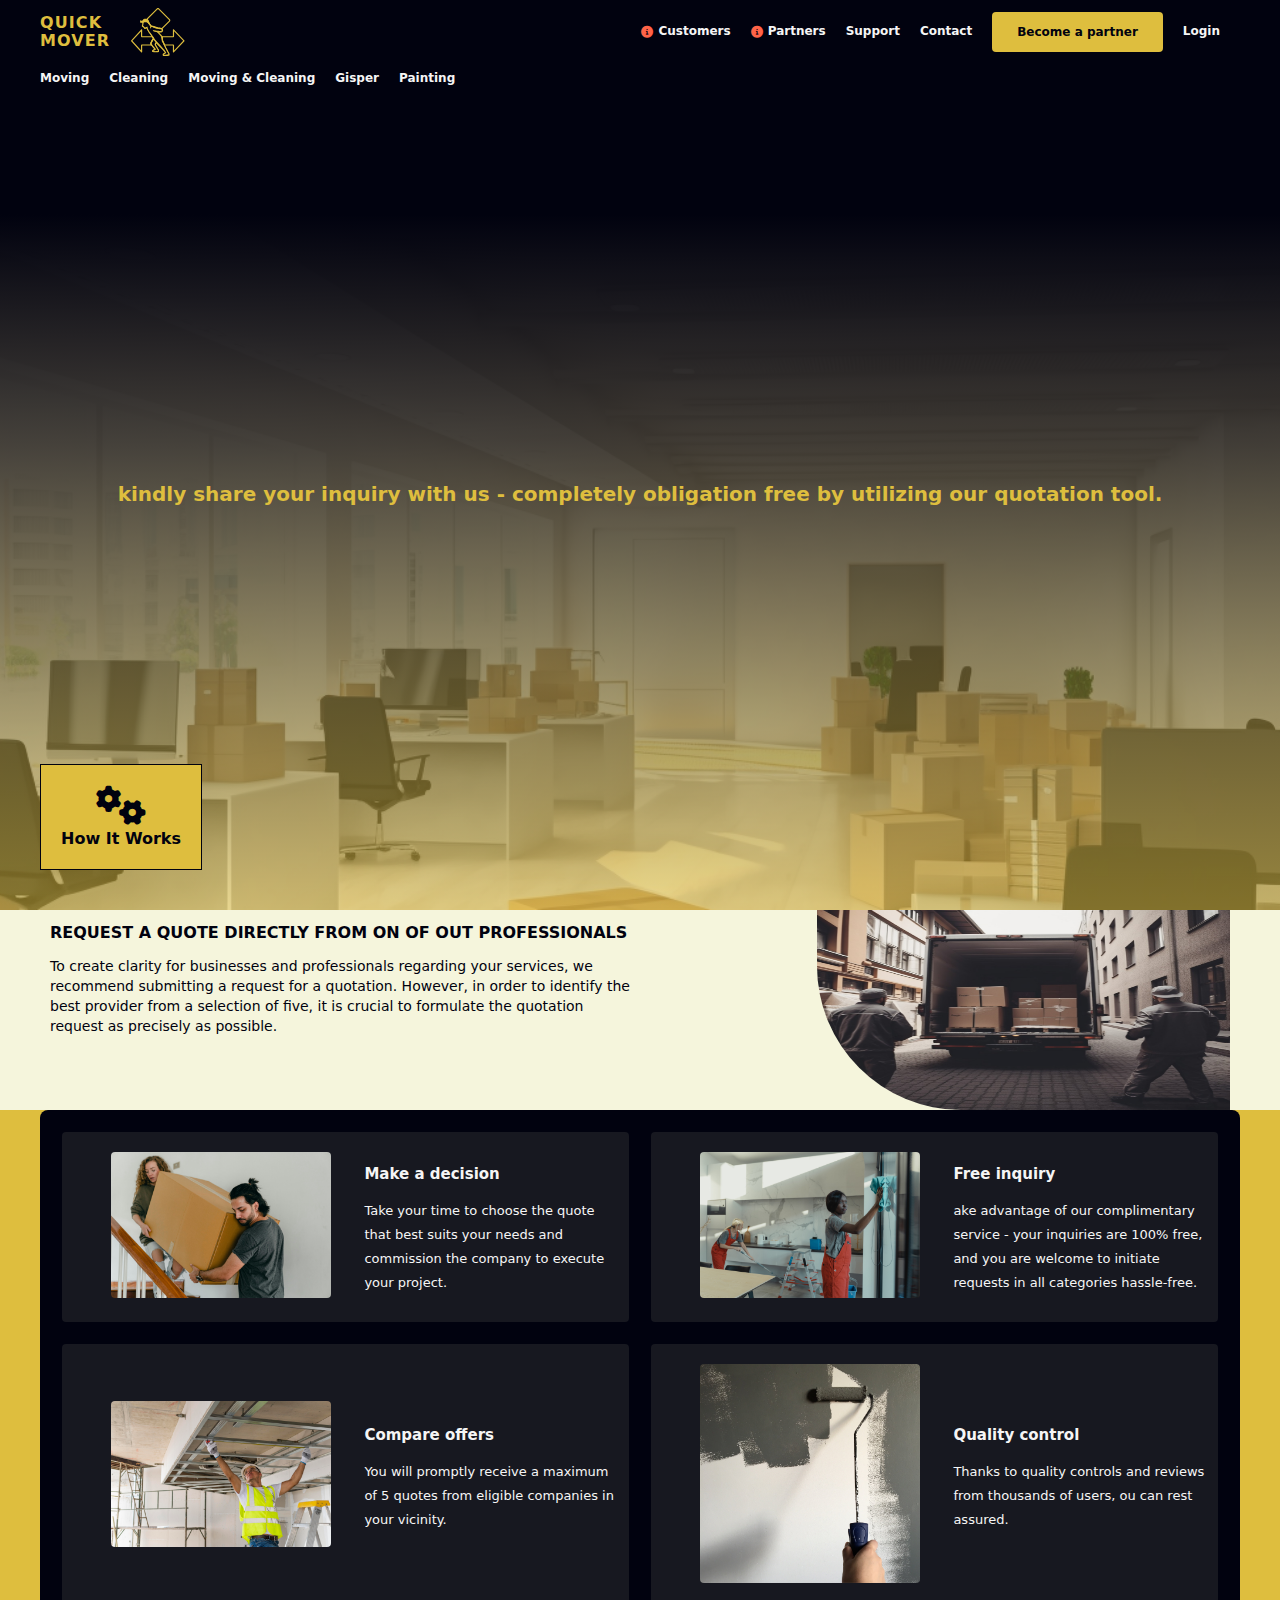
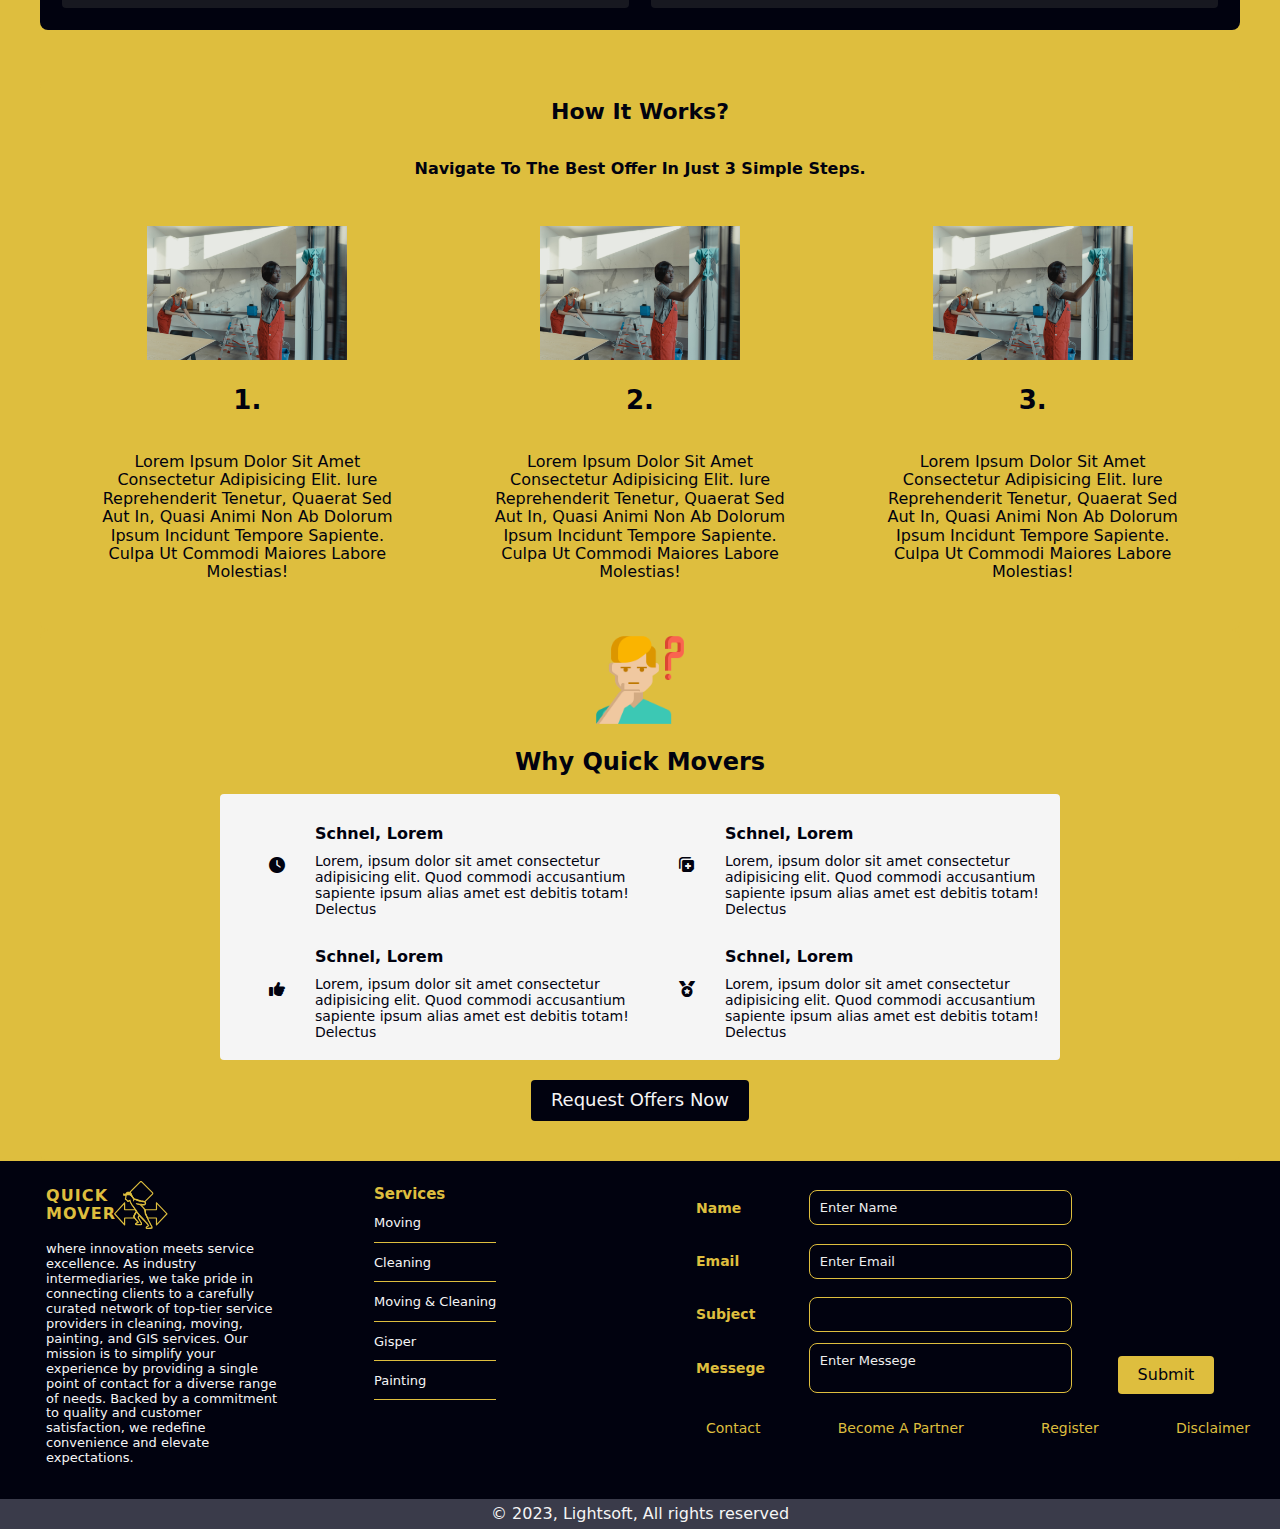
<file: index.html>
<!DOCTYPE html>
<html lang="en">
<head>
    <meta charset="UTF-8">
    <meta name="viewport" content="width=device-width, initial-scale=1.0">
    <title>Quick Mover</title>
    <link rel="stylesheet" href="css/normalize.css">
    <!-- font awsome library-->
    <link rel="stylesheet" href="css/all.min.css">
    <!-- main css file-->
    <link rel="stylesheet" href="./css/main.css">
    <!--google fonts-->
    <link rel="preconnect" href="https://fonts.googleapis.com">
    <link rel="preconnect" href="https://fonts.gstatic.com" crossorigin>
    <link href="https://fonts.googleapis.com/css2?family=Roboto:wght@400;700&display=swap" rel="stylesheet">
</head>
<body>
    <!--scoller-->
    <div class="scroller"></div>
    <!-- start header-->
    <div class="header">
        <div class="first-head-row">
            <span class="logo-container">
                <span class="logo-txt">Quick Mover</span>
                <img class="logo-img" src="./Group 7.svg" alt="logo image">
            </span>
            <ul class="links" id="links">
                <li class=""><a href="#">
                    <i class="fa-solid fa-circle-info" style="color: #ff6347;"></i>
                    Customers
                </a>
                </li>
                <li class=""><a href="#">
                    <i class="fa-solid fa-circle-info" style="color: #ff6347;"></i>
                    Partners
                </a>
                </li>
                <li class=""><a href="#">Support</a></li>
                <li class=""><a href="#">Contact</a></li>
                
                <li> <a href="#" class="btn desktop" id="partner">Become a partner</a></li>
                <li> <a href="login.html" class=" desktop">Login</a></li>    
            </ul>
            <span class="burger-icon" id="burger-icon">
                <span></span>
                <span></span>
                <span></span>
            </span>   
        </div>
        <div class="second-head-row">
            <!-- <p>hedoud</p> -->
            <ul class="links" id="links">
                <li class=""><a href="moving.html">Moving</a></li>
                <li class=""><a href="cleaning.html">Cleaning</a></li>
                <li class=""><a href="moving and cleaning.html">Moving & Cleaning</a></li>
                <li class=""><a href="Gisper.html">Gisper</a></li>
                <li class=""><a href="painting.html">Painting</a></li>    
            </ul>
        </div>
    </div>
    <div class="wrapper">
        <div class="sidebar" id="sidebar">
            <span class="close" id="close">
                <i class="fa-solid fa-xmark" style="color: #debe3e;"></i>
            </span>
            <a href="login.html" class="login-side-btn">login</a>
            <ul class="links">
                <li class="first"><a href="about.html">About us</a></li>
                <li>
                    <a href="services.html">Services</a>
                    <ul>
                        <li><a href="moving.html">Moving</a></li>
                        <li><a href="cleaning.html">Cleaning</a></li>
                        <li><a href="moving and cleaning.html">Moving & Cleaning</a></li>
                        <li><a href="Gisper.html">Gisper</a></li>
                        <li><a href="painting.html">Painting</a></li>
                    </ul>
                </li>
                <li>
                    <a href="Help">Help</a>
                    <ul>
                        <li> <a href="#">FAQ</a></li>
                        <li> <a href="#">Become a Parnter</a></li>
                    </ul>
                </li>
            </ul>
            <a href="request.html" class="report">Book a Service</a>
            
        </div>
    </div>
    <!-- end header-->
    <!--start Landing-->
    <div class="landing">
        <div class="overlay"></div>
        <div class="landing-text">
            <h2 class="main-header">kindly share your inquiry with us - completely obligation free by utilizing our quotation tool.</h2>
        </div>
        <a href="#">
            <i class="fa-solid fa-gears"></i>
            how it works
        </a>
    </div>
    <!--end Landing-->
    <!--start mini intro-->
    <div class="intro">
        <div class="content">
            <h2>Request a quote directly from on of out professionals</h2>
            <p>To create clarity for businesses and professionals regarding your services,
                we recommend submitting a request for a quotation. However, in order to
                identify the best provider from a selection of five, it is crucial to formulate
                the quotation request as precisely as possible.</p>
        </div>
        <div class="truck">
            <img src="./images/moving.png">
        </div>
    </div>
    <!--end mini intro-->
    <!--start services && find us-->
    <div class="services-section">
        <!--start services-->
        <div class="container serv">
            <div class="gallery">
                <div class="box" id="box-one">
                    <div class="image">
                        <img src="./images/moving final.jpg" alt="moving truck image">
                    </div>
                    <div class="description">
                        <h4>Make a decision</h4>
                        <p>Take your time to choose
                            the quote that best suits
                            your needs and commission
                            the company to execute
                            your project.</p>
                    </div>
                </div>
                <div class="box" id="box-two">
                    <div class="image">
                        <img src="./images/cleaning 2.jpg" alt="furniture image">
                    </div>
                    <div class="description">
                        <h4>Free inquiry</h4>
                        <p>ake advantage of our
                            complimentary service -
                            your inquiries are 100%
                            free, and you are welcome
                            to initiate requests in all
                            categories hassle-free.</p>
                    </div>
                </div>

                <div class="box" id="box-four">
                    <div class="image">
                        <img src="./images/front-view-man-working-wearing-protection-gear.jpg" alt="moving truck image">
                    </div>
                    <div class="description">
                        <h4>Compare offers</h4>
                        <p>You will promptly receive a
                            maximum of 5 quotes from
                            eligible companies in your
                            vicinity. 
                        </p>
                    </div>
                </div>
                <div class="box" id="box-five">
                    <div class="image">
                        <img src="./images/painting final.jpg" alt="wall painting">
                    </div>
                    <div class="description">
                        <h4>Quality control</h4>
                        <p> Thanks to quality controls and
                            reviews from thousands of users,
                            ou can rest assured.</p>
                    </div>
                </div>
                
                
            </div>   
        </div>
        <!-- end services-->
        <!--start how it wokr-->
        <div class="container how-it-work">
            <h3>how it works?</h3>
            <p>Navigate to the best offer in just 3 simple steps.</p>
            <div class="gallery">
                <div class="boxx">
                    <div class="img">
                        <img src="./images/cleaning 2.jpg" alt="">
                    </div>
                    <h2>1.</h2>
                    <p>Lorem ipsum dolor sit amet consectetur adipisicing elit. Iure reprehenderit tenetur, quaerat sed aut in, quasi animi non ab dolorum ipsum incidunt tempore sapiente. Culpa ut commodi maiores labore molestias!</p>
                </div>
                <div class="boxx">
                    <div class="img">
                        <img src="./images/cleaning 2.jpg" alt="">
                    </div>
                    <h2>2.</h2>
                    <p>Lorem ipsum dolor sit amet consectetur adipisicing elit. Iure reprehenderit tenetur, quaerat sed aut in, quasi animi non ab dolorum ipsum incidunt tempore sapiente. Culpa ut commodi maiores labore molestias!</p>
                </div>
                <div class="boxx">
                    <div class="img">
                        <img src="./images/cleaning 2.jpg" alt="">
                    </div>
                    <h2>3.</h2>
                    <p>Lorem ipsum dolor sit amet consectetur adipisicing elit. Iure reprehenderit tenetur, quaerat sed aut in, quasi animi non ab dolorum ipsum incidunt tempore sapiente. Culpa ut commodi maiores labore molestias!</p>
                </div>
            </div>
        </div>
        <!--end how it wok-->
        <!--start why quick movers-->
        <div class="container why-quick-movers">
            <img src="./images/doubt.png" alt="">
            <h3>why quick movers</h3>
            <div class="gall">
                <div class="box">
                    <i class="fa-solid fa-clock"></i>
                    <div class="description">
                        <h3>schnel, lorem </h3>
                        <p>Lorem, ipsum dolor sit amet consectetur adipisicing elit. Quod commodi accusantium sapiente ipsum alias amet est debitis totam! Delectus </p>
                    </div>
                </div>
                <div class="box">
                    <i class="fa-solid fa-notes-medical"></i>
                    <div class="description">
                        <h3>schnel, lorem </h3>
                        <p>Lorem, ipsum dolor sit amet consectetur adipisicing elit. Quod commodi accusantium sapiente ipsum alias amet est debitis totam! Delectus </p>
                    </div>
                </div>
                <div class="box">
                    <i class="fa-solid fa-thumbs-up"></i>
                    <div class="description">
                        <h3>schnel, lorem </h3>
                        <p>Lorem, ipsum dolor sit amet consectetur adipisicing elit. Quod commodi accusantium sapiente ipsum alias amet est debitis totam! Delectus </p>
                    </div>
                </div>
                <div class="box">
                    <i class="fa-solid fa-medal"></i>
                    <div class="description">
                        <h3>schnel, lorem </h3>
                        <p>Lorem, ipsum dolor sit amet consectetur adipisicing elit. Quod commodi accusantium sapiente ipsum alias amet est debitis totam! Delectus </p>
                    </div>
                </div>
            </div>
            <a href="request.html">Request offers now</a>
        </div>
        <!--end why quick movers-->
    </div>
    <!--end services && find us-->
    <div class="footer">
        <div class="logo">
            <span class="logo-container">
                <span class="logo-txt">Quick Mover</span>
                <img class="logo-img" src="./Group 7.svg" alt="logo image">
            </span>
            <div class="description">
                <p>
                    where innovation meets service excellence. As industry intermediaries, we take pride in connecting clients to a carefully curated network of top-tier service providers in cleaning, moving, painting, and GIS services. Our mission is to simplify your experience by providing a single point of contact for a diverse range of needs. Backed by a commitment to quality and customer satisfaction, we redefine convenience and elevate expectations.
                </p>
            </div>
        </div>
        <div class="links">
            <div class="box services">
                <a href="services.html">Services</a>
                <ul>
                    <li><a href="moving.html">Moving</a></li>
                    <li><a href="cleaning.html">Cleaning</a></li>
                    <li><a href="moving and cleaning.html">Moving & Cleaning</a></li>
                    <li><a href="Gisper.html">Gisper</a></li>
                    <li><a href="painting.html">Painting</a></li>
                </ul>
            </div>
        </div>
        <div class="form">
            <form action="">
                <div class="inputs" id="inputs">
                    <div class="input">
                        <h4>name</h4>
                        <input type="text" placeholder="enter name" name="name">
                    </div>
                    <div class="input">
                        <h4>email</h4>
                        <input type="email" name="email" id="email" placeholder="enter email">
                    </div>
                    <div class="input">
                        <h4>subject</h4>
                        <input type="text" name="subject" id="subject">
                    </div>
                    <div class="input">
                        <h4>Messege</h4>
                        <textarea name="messege" id="messege" placeholder="enter messege"></textarea>
                    </div>
                </div>
                <div class="submit">
                    <input type="submit" value="submit" class="submit-btn">
                </div>
            </form>
            <ul class="footer-links">
                <li><a href="#">contact</a></li>
                <li><a href="#">become a partner</a></li>
                <li><a href="#">register</a></li>
                <li><a href="#">disclaimer</a></li>
            </ul>
        </div>
    </div>
    <!-- end footer-->
    <!-- start development by section-->
    <!-- <div class="dev-by">
        <span>Development by <span>Mohammed Elshenawy</span></span>
        <a href="tel:+201558087877">Call now</a>
    </div> -->
    <!-- end development by section-->
    <!--start all rights-->
    <div class="rights">
        &copy; 2023, Lightsoft, All rights reserved
    </div>
    <script src="./main.js"></script>
    <script src="./home.js"></script>
</body>
</html>
</file>
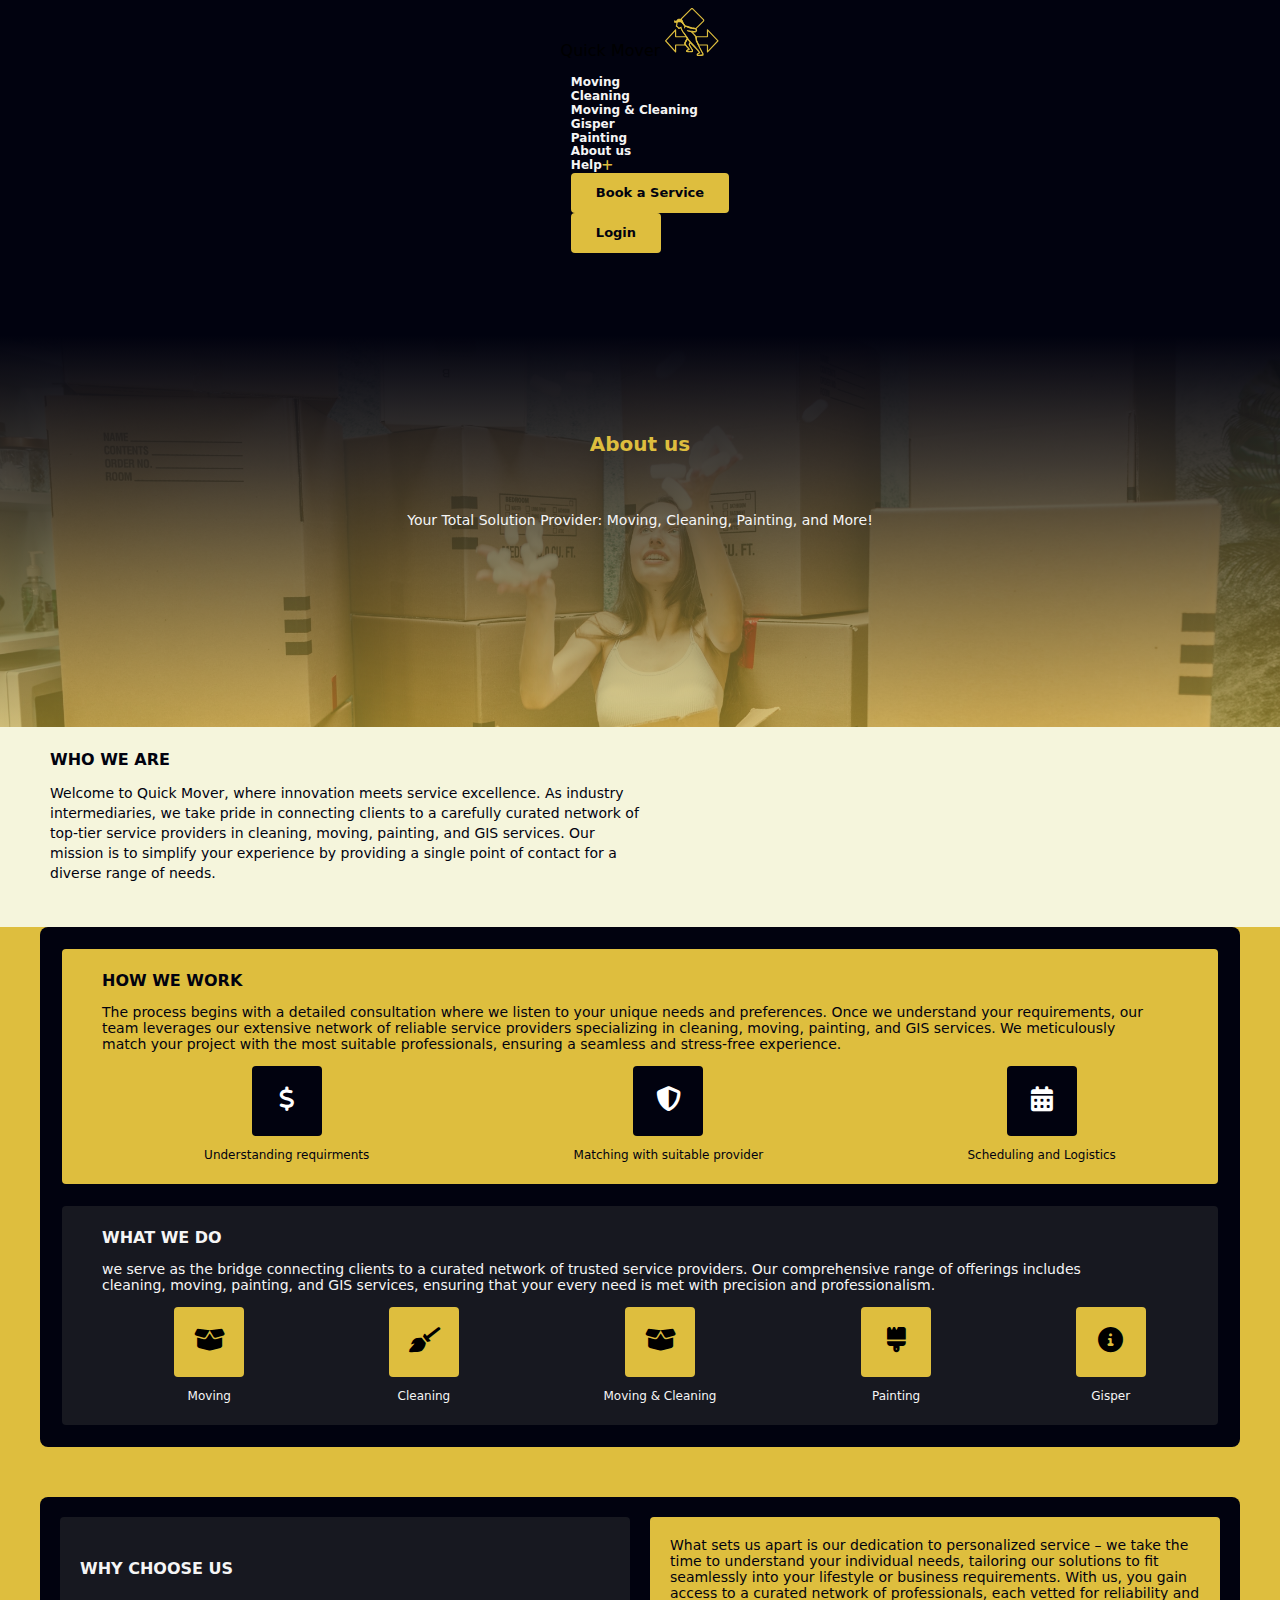
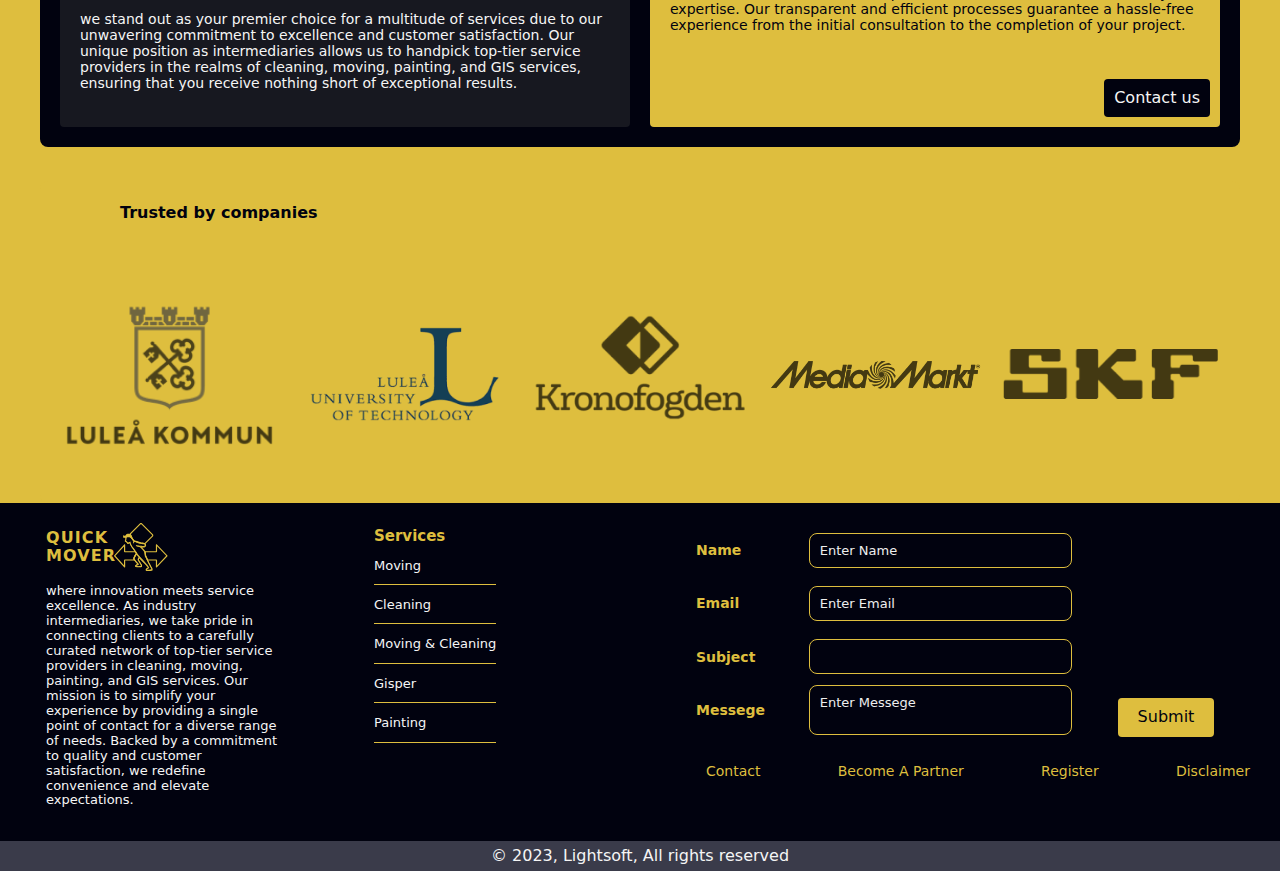
<file: about.html>
<!DOCTYPE html>
<html lang="en">
<head>
    <meta charset="UTF-8">
    <meta name="viewport" content="width=device-width, initial-scale=1.0">
    <title>Quick Mover | About us</title>
    <link rel="stylesheet" href="css/normalize.css">
    <!-- font awsome library-->
    <link rel="stylesheet" href="css/all.min.css">
    <!-- main css file-->
    <link rel="stylesheet" href="./css/main.css">
    <link rel="stylesheet" href="./css/about.css">
    <!--google fonts-->
    <link rel="preconnect" href="https://fonts.googleapis.com">
    <link rel="preconnect" href="https://fonts.gstatic.com" crossorigin>
    <link href="https://fonts.googleapis.com/css2?family=Roboto:wght@400;700&display=swap" rel="stylesheet">
</head>
<body>
    <!--scoller-->
    <div class="scroller"></div>
    <!-- start header-->
    <div class="header">
        <span class="logo-container">
            <span class="logo-txt">Quick Mover</span>
            <img class="logo-img" src="./Group 7.svg" alt="logo image">
        </span>
        <ul class="links" id="links">
            <li class=""><a href="moving.html">Moving</a></li>
            <li class=""><a href="cleaning.html">Cleaning</a></li>
            <li class=""><a href="moving and cleaning.html">Moving & Cleaning</a></li>
            <li class=""><a href="Gisper.html">Gisper</a></li>
            <li class=""><a href="painting.html">Painting</a></li>
            <li class="about"> <a href="about.html">About us</a></li>
            <li class="help"> 
                <a href="#">
                    Help
                    <i class=" more fa-solid fa-plus" style="color: #debe3e;"></i>
                </a>
                <div class="mega-menu-help">
                    <ul>
                        <li><a href="#">FAQ</a></li>
                        <li><a href="#">Report broken goods</a></li>
                        <li><a href="#">Become a partner</a></li>
                    </ul>
                </div>
            </li>
                <li> <a href="request.html" class="btn desktop">Book a Service</a></li>
                <li> <a href="login.html" class="btn desktop">Login</a></li>    
        </ul>
        <span class="burger-icon" id="burger-icon">
            <span></span>
            <span></span>
            <span></span>
        </span>   
        </div>
    </div>
    <div class="wrapper">
        <div class="sidebar" id="sidebar">
            <span class="close" id="close">
                <i class="fa-solid fa-xmark" style="color: #debe3e;"></i>
            </span>
            <a href="login.html" class="login-side-btn">login</a>
            <ul class="links">
                <li class="first"><a href="about.html">About us</a></li>
                <li>
                    <a href="services.html">Services</a>
                    <ul>
                        <li><a href="moving.html">Moving</a></li>
                        <li><a href="cleaning.html">Cleaning</a></li>
                        <li><a href="moving and cleaning.html">Moving & Cleaning</a></li>
                        <li><a href="Gisper.html">Gisper</a></li>
                        <li><a href="painting.html">Painting</a></li>
                    </ul>
                </li>
                <li>
                    <a href="Help">Help</a>
                    <ul>
                        <li> <a href="#">FAQ</a></li>
                        <li> <a href="#">Become a Parnter</a></li>
                    </ul>
                </li>
            </ul>
            <a href="request.html" class="report">Book a Service</a>
            
        </div>
    </div>
    <!-- end header-->
    <!--start Landing-->
    <div class="landing">
        <div class="overlay"></div>
        <div class="landing-text">
            <h2 class="main-header">About us</h2>
            <p>Your Total Solution Provider: Moving, Cleaning, Painting, and More!</p>
        </div>
    </div>
    <!--end Landing-->
    <!--start mini intro-->
    <div class="intro">
        <div class="content">
            <h2>Who we are</h2>
            <p>Welcome to Quick Mover, where innovation meets service excellence. As industry intermediaries, we take pride in connecting clients to a carefully curated network of top-tier service providers in cleaning, moving, painting, and GIS services. Our mission is to simplify your experience by providing a single point of contact for a diverse range of needs.</p>
        </div>
    </div>
    <!--end mini intro-->
    <!--start main section-->
    <div class="services-section">
        <!--start services-->
        <div class="container serv">
            <div class="gall about-page">
                <div class="box one">
                    <h3>How we work</h3>
                    <p>The process begins with a detailed consultation where we listen to your unique needs and preferences. Once we understand your requirements, our team leverages our extensive network of reliable service providers specializing in cleaning, moving, painting, and GIS services. We meticulously match your project with the most suitable professionals, ensuring a seamless and stress-free experience.</p>
                    <div class="icons">
                        <div class="icon">
                            <span><i class="fa-solid fa-dollar-sign" style="color: #ffffff;"></i></span>
                            <p>Understanding requirments </p>
                        </div>
                        <div class="icon">
                            <span><i class="fa-solid fa-shield-halved" style="color: #ffffff;"></i></span>
                            <p>Matching with suitable provider </p>
                        </div>
                        <div class="icon">
                            <span><i class="fa-solid fa-calendar-days" style="color: #ffffff;"></i></span>
                            <p>Scheduling and Logistics </p>
                        </div>
                    </div>
                </div>
                <div class="box two">
                    <h3>what we do</h3>
                    <p>we serve as the bridge connecting clients to a curated network of trusted service providers. Our comprehensive range of offerings includes cleaning, moving, painting, and GIS services, ensuring that your every need is met with precision and professionalism. </p>
                    <div class="icons">
                        <div class="icon">
                            <span><i class="fa-solid fa-box-open" style="color: #000000;"></i></i></span>
                            <p>Moving </p>
                        </div>
                        <div class="icon">
                            <span><i class="fa-solid fa-broom" style="color: #000000;"></i></span>
                            <p>Cleaning </p>
                        </div>
                        <div class="icon">
                            <span><i class="fa-solid fa-box-open" style="color: #000000;"></i></i></span>
                            <p>Moving & Cleaning </p>
                        </div>
                        <div class="icon">
                            <span><i class="fa-solid fa-brush" style="color: #000000;"></i></span>
                            <p>Painting </p>
                        </div>
                        <div class="icon">
                            <span><i class="fa-solid fa-circle-info" style="color: #000000;"></i></span>
                            <p>Gisper</p>
                        </div>
                    </div>
                </div>
            </div>   
        </div>
        <!-- end services-->
        <!--start contact-->
        <div class="container contact">
            <div class="box one">
                <h3>Why choose us</h3>
                <p>we stand out as your premier choice for a multitude of services due to our unwavering commitment to excellence and customer satisfaction. Our unique position as intermediaries allows us to handpick top-tier service providers in the realms of cleaning, moving, painting, and GIS services, ensuring that you receive nothing short of exceptional results. </p>
            </div>
            <div class="box two">
                <p>What sets us apart is our dedication to personalized service – we take the time to understand your individual needs, tailoring our solutions to fit seamlessly into your lifestyle or business requirements. With us, you gain access to a curated network of professionals, each vetted for reliability and expertise. Our transparent and efficient processes guarantee a hassle-free experience from the initial consultation to the completion of your project.</p>
                <a href="tel:+201558087877" class="contact">Contact us</a>
            </div>
        </div>
        <!--end contact-->
        <!-- start trusted companies-->
        <div class="container companies">
            <h3>Trusted by companies</h3>
            <div class="gallery">
                    <div class="image">
                        <img src="./images/company1mod.png" alt="company logo">
                    </div>
                    <div class="image">
                        <img src="./images/company2mod.png" alt="company logo">
                    </div>
                    <div class="image">
                        <img src="./images/company 3.png" alt="company logo">
                    </div>
                    <div class="image">
                        <img src="./images/company 5.png" alt="company logo">
                    </div>
                    <div class="image">
                        <img src="./images/SKF_logo.png" alt="company logo">
                    </div>
            </div>
        </div>
        <!--end trusted by companies-->
    </div>
    <!--end services && find us-->
    <!-- start footer-->
    <div class="footer">
        <div class="logo">
            <span class="logo-container">
                <span class="logo-txt">Quick Mover</span>
                <img class="logo-img" src="./Group 7.svg" alt="logo image">
            </span>
            <div class="description">
                <p>
                    where innovation meets service excellence. As industry intermediaries, we take pride in connecting clients to a carefully curated network of top-tier service providers in cleaning, moving, painting, and GIS services. Our mission is to simplify your experience by providing a single point of contact for a diverse range of needs. Backed by a commitment to quality and customer satisfaction, we redefine convenience and elevate expectations.
                </p>
            </div>
        </div>
        <div class="links">
            <div class="box services">
                <a href="services.html">Services</a>
                <ul>
                    <li><a href="moving.html">Moving</a></li>
                    <li><a href="cleaning.html">Cleaning</a></li>
                    <li><a href="moving and cleaning.html">Moving & Cleaning</a></li>
                    <li><a href="Gisper.html">Gisper</a></li>
                    <li><a href="painting.html">Painting</a></li>
                </ul>
            </div>
        </div>
        <div class="form">
            <form action="">
                <div class="inputs" id="inputs">
                    <div class="input">
                        <h4>name</h4>
                        <input type="text" placeholder="enter name" name="name">
                    </div>
                    <div class="input">
                        <h4>email</h4>
                        <input type="email" name="email" id="email" placeholder="enter email">
                    </div>
                    <div class="input">
                        <h4>subject</h4>
                        <input type="text" name="subject" id="subject">
                    </div>
                    <div class="input">
                        <h4>Messege</h4>
                        <textarea name="messege" id="messege" placeholder="enter messege"></textarea>
                    </div>
                </div>
                <div class="submit">
                    <input type="submit" value="submit" class="submit-btn">
                </div>
            </form>
            <ul class="footer-links">
                <li><a href="#">contact</a></li>
                <li><a href="#">become a partner</a></li>
                <li><a href="#">register</a></li>
                <li><a href="#">disclaimer</a></li>
            </ul>
        </div>
    </div>
    <!-- end footer-->
    <!-- start development by section-->
    <!-- <div class="dev-by">
        <span>Development by <span>Mohammed Elshenawy</span></span>
        <a href="tel:+201558087877">Call now</a>
    </div> -->
    <!-- end development by section-->
    <div class="rights">
        &copy; 2023, Lightsoft, All rights reserved
    </div>
    <script src="./main.js"></script>
</body>
</html>
</file>
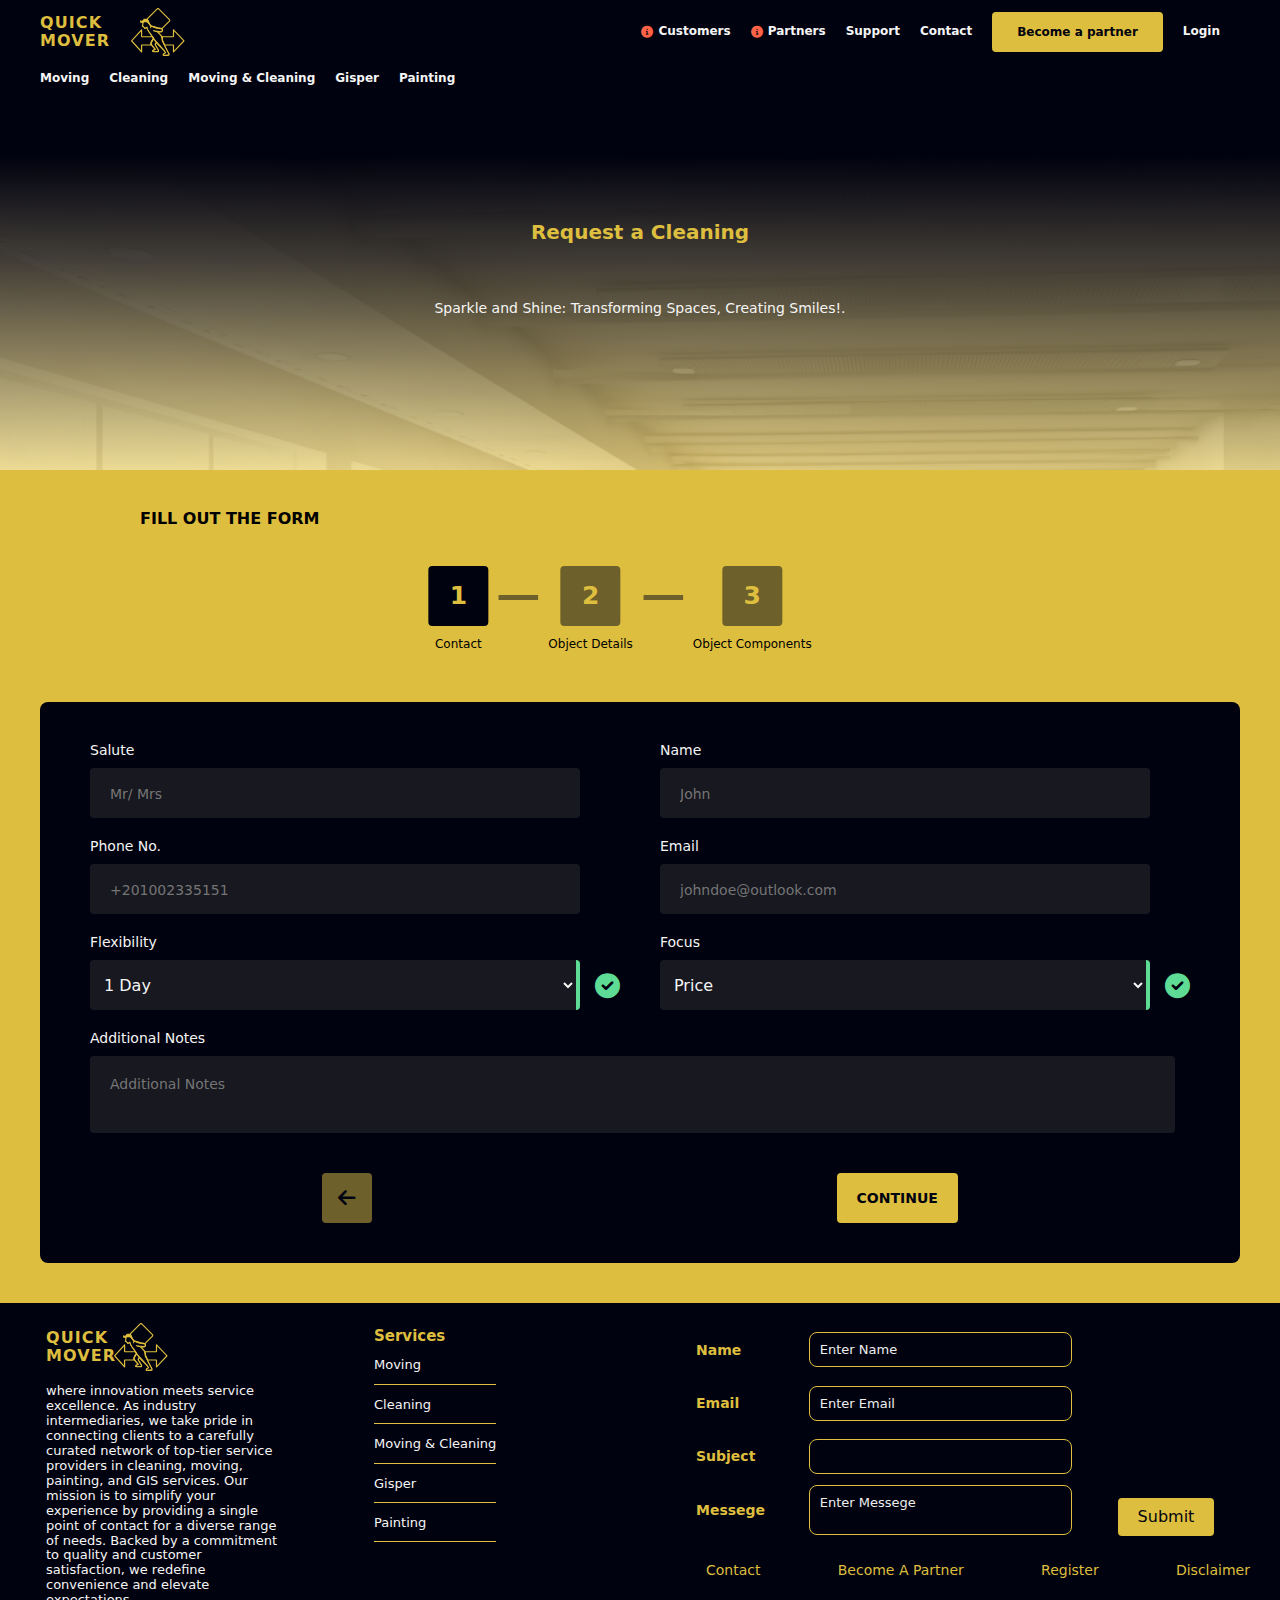
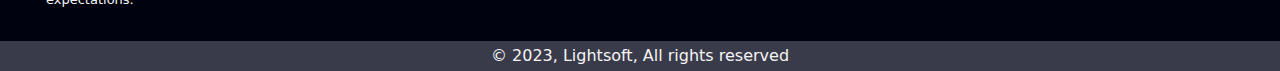
<file: cleaning.html>
<!DOCTYPE html>
<html lang="en">
<head>
    <meta charset="UTF-8">
    <meta name="viewport" content="width=device-width, initial-scale=1.0">
    <title>Quick Mover | Cleaning Request</title>
    <link rel="stylesheet" href="css/normalize.css">
    <!-- font awsome library-->
    <link rel="stylesheet" href="css/all.min.css">
    <!-- main css file-->
    <link rel="stylesheet" href="./css/main.css">
    <link rel="stylesheet" href="./css/request.css">
    <link rel="stylesheet" href="./css/servicesForms.css">
    <link rel="stylesheet" href="./css/cleaning.css">
    <!--google fonts-->
    <link rel="preconnect" href="https://fonts.googleapis.com">
    <link rel="preconnect" href="https://fonts.gstatic.com" crossorigin>
    <link href="https://fonts.googleapis.com/css2?family=Roboto:wght@400;700&display=swap" rel="stylesheet">
</head>
<body>
    <!--scoller-->
    <div class="scroller"></div>
    <!-- start header-->
    <div class="header">
        <div class="first-head-row">
            <span class="logo-container">
                <span class="logo-txt">Quick Mover</span>
                <img class="logo-img" src="./Group 7.svg" alt="logo image">
            </span>
            <ul class="links" id="links">
                <li class=""><a href="#">
                    <i class="fa-solid fa-circle-info" style="color: #ff6347;"></i>
                    Customers
                </a>
                </li>
                <li class=""><a href="#">
                    <i class="fa-solid fa-circle-info" style="color: #ff6347;"></i>
                    Partners
                </a>
                </li>
                <li class=""><a href="#">Support</a></li>
                <li class=""><a href="#">Contact</a></li>
                
                <li> <a href="#" class="btn desktop" id="partner">Become a partner</a></li>
                <li> <a href="login.html" class=" desktop">Login</a></li>    
            </ul>
            <span class="burger-icon" id="burger-icon">
                <span></span>
                <span></span>
                <span></span>
            </span>   
        </div>
        <div class="second-head-row">
            <!-- <p>hedoud</p> -->
            <ul class="links" id="links">
                <li class=""><a href="moving.html">Moving</a></li>
                <li class=""><a href="cleaning.html">Cleaning</a></li>
                <li class=""><a href="moving and cleaning.html">Moving & Cleaning</a></li>
                <li class=""><a href="Gisper.html">Gisper</a></li>
                <li class=""><a href="painting.html">Painting</a></li>    
            </ul>
        </div>
    </div>
    <div class="wrapper">
        <div class="sidebar" id="sidebar">
            <span class="close" id="close">
                <i class="fa-solid fa-xmark" style="color: #debe3e;"></i>
            </span>
            <a href="login.html" class="login-side-btn">login</a>
            <ul class="links">
                <li class="first"><a href="about.html">About us</a></li>
                <li>
                    <a href="services.html">Services</a>
                    <ul>
                        <li><a href="moving.html">Moving</a></li>
                        <li><a href="cleaning.html">Cleaning</a></li>
                        <li><a href="moving and cleaning.html">Moving & Cleaning</a></li>
                        <li><a href="Gisper.html">Gisper</a></li>
                        <li><a href="painting.html">Painting</a></li>
                    </ul>
                </li>
                <li>
                    <a href="Help">Help</a>
                    <ul>
                        <li> <a href="#">FAQ</a></li>
                        <li> <a href="#">Become a Parnter</a></li>
                    </ul>
                </li>
            </ul>
            <a href="request.html" class="report">Book a Service</a>
            
        </div>
    </div>
    <!-- end header-->
    <!--start Landing-->
    <div class="landing">
        <div class="overlay"></div>
        <div class="landing-text">
            <h2 class="main-header">Request a Cleaning</h2>
            <p>Sparkle and Shine: Transforming Spaces, Creating Smiles!.</p>
        </div>
    </div>
    <!--end Landing-->
    <div class="form-section">
        <h3>fill out the form</h3>
        <div class="pagination" id="pagination">
            <div >
                <div id="contact" class="active">1</div>
                <p>Contact</p>
            </div>
            <div>
                <div id="object-details">2</div>
                <p>Object details</p>
            </div>
            <div >
                <div id="object-components" class="">3</div>
                <p>Object components</p>
            </div>
            
            <span class="progress">
                <span class="progress-activity" id="progress"></span>
            </span>
        </div>
        <div class="container multiform-first" id="multiform-first">
            <div class="form">
                <form action="" class="first-form " id="first-form">
                    <div class="form-row">
                        <h4>Salute</h4>
                        <div class="input">
                            <input type="text" name="Salute" maxlength="30"  placeholder="Mr/ Mrs" id="surname">
                            <i class="fa-solid fa-circle-check" style="color: #5edc95;"></i>
                        </div>
                    </div>
                    <div class="form-row">
                        <h4>Name</h4>
                        <div class="input">
                            <input type="text" maxlength="30" name="Name"  placeholder="John" id="name" class="">
                            <i class="fa-solid fa-circle-check " style="color: #5edc95;"></i>
                        </div>
                    </div>
                    <div class="form-row">
                        <h4>Phone No.</h4>
                        <div class="input">
                            <input type="number" name="phone" placeholder="+201002335151" id="phone-num">
                            <i class="fa-solid fa-circle-check " style="color: #5edc95;"></i>
                        </div>
                    </div>
                    <div class="form-row">
                        <h4>Email</h4>
                        <div class="input">
                            <input type="email" name="Email"  placeholder="johndoe@outlook.com" id="email">
                            <i class="fa-solid fa-circle-check " style="color: #5edc95;"></i>
                        </div>
                    </div>
                    <div class="form-row">
                        <h4>Flexibility</h4>
                        <div class="input">
                            <select name="flexible" id="" class="filled">
                                <option value="one-day">1 Day</option>
                                <option value="two-days">2 Days</option>
                                <option value="one-week">1 Week</option>
                                <option value="two-weeks">2 Weeks</option>
                                <option value="three-weeks">3 Weeks</option>
                                <option value="one-month">1 Month</option>
                            </select>
                            <i class="fa-solid fa-circle-check active" style="color: #5edc95;"></i>
                        </div>
                    </div>
                    <div class="form-row">
                            <h4>Focus</h4>
                            <div class="input">
                                <select name="Focus" id="" class="filled">
                                    <option value="price">Price</option>
                                    <option value="quality">Quality</option>
                                    <option value="both">Both</option>
                                </select>
                                <i class="fa-solid fa-circle-check active" style="color: #5edc95;"></i>
                            </div>
                    </div>
                    <div class="form-row">
                            <h4>Additional notes</h4>
                            <div class="input">
                                <textarea name="Notes" placeholder="Additional Notes"></textarea>
                            </div>
                            
                    </div>
                    <div class="form-row submit-and-back">
                        <span class="back disabled">
                            <i class="fa-solid fa-arrow-left " id="first-back"></i>
                        </span>
                        <input class="submit" id="submit-first" type="submit" value="continue">
                    </div>
                </form>
                <form action="" class="second-form hidden" id="second-form">
                    <div class="form-row">
                        <h4>Object</h4>
                        <div class="input">
                            <select name="FObject" id="" class="filled">
                                <option value="apartment">Apartment</option>
                                <option value="efh">EFH</option>
                                <option value="office-rooms">Office Rooms</option>
                                <option value="business">Business</option>
                                <option value="gastronomy">Gastronomy</option>
                                <option value="healthcare">Healthcare</option>
                                <option value="hotel-industry">Hotel Industry</option>
                            </select>
                            <i class="fa-solid fa-circle-check active" style="color: #5edc95;"></i>
                            
                        </div>
                    </div>
                    <div class="form-row">
                        <h4>cleaning date</h4>
                        <div class="input">
                            <input type="date" name="CleanDate" id="">
                            <i class="fa-solid fa-circle-check active" style="color: #5edc95;"></i>
                        </div>
                    </div>
                    <div class="form-row">
                        <h4>Street</h4>
                        <div class="input">
                            <input name="FStreet" type="text" maxlength="50"  placeholder="address" id="moving-from-addr" class="filled">
                            <i class="fa-solid fa-circle-check active" style="color: #5edc95;"></i>

                        </div>
                    </div>
                    <div class="form-row">
                        <h4>Post box</h4>
                        <div class="input">
                            <input name="FPostBox" type="number" maxlength="20"  placeholder="PostBox" id="zipcode-moving-from" class="filled">
                            <i class="fa-solid fa-circle-check " style="color: #5edc95;"></i>
                        </div>
                    </div>
                    <div class="form-row">
                        <h4>City</h4>
                        <div class="input">
                            <input name="FCity" placeholder="City" type="text">
                            <i class="fa-solid fa-circle-check active" style="color: #5edc95;"></i>

                        </div>
                    </div>
                    <div class="form-row">
                        <h4>#Floor</h4>
                        <div class="input">
                            <select name="FFloor" id="">
                                <option value="floor-one">1. Floor</option>
                                <option value="floor-two">2. Floor</option>
                                <option value="floor-three">3. Floor</option>
                                <option value="floor-four">4. Floor</option>
                                <option value="floor-five">5. Floor</option>
                                <option value="floor-six">6. Floor</option>
                                <option value="floor-seven">7. Floor</option>
                                <option value="floor-eight">8. Floor</option>
                                <option value="floor-nine">9. Floor</option>
                                <option value="floor-ten">10. Floor</option>
                                <option value="more">More..</option>
                            </select>
                            <i class="fa-solid fa-circle-check active" style="color: #5edc95;"></i>
                        </div>
                    </div>
                    <div class="form-row">
                        <h4>Rooms</h4>
                        <div class="input">
                            <select name="FRooms" id="" class="filled">
                                <option value="1">1</option>
                                <option value="1.5">1.5</option>
                                <option value="2">2</option>
                                <option value="2.5">2.5</option>
                                <option value="3">3</option>
                                <option value="3.5">3.5</option>
                                <option value="4">4</option>
                                <option value="4.5">4.5</option>
                                <option value="5">5</option>
                                <option value="5.5">5.5</option>
                                <option value="6">6</option>
                                <option value="6.5">6.5</option>
                                <option value="7">7</option>
                                <option value="7.5">7.5</option>
                                <option value="more">More..</option>
                            </select>
                            <i class="fa-solid fa-circle-check active" style="color: #5edc95;"></i>
                        </div>
                    </div>
                    <div class="form-row">
                        <h4>Area</h4>
                        <div class="input">
                            <select name="FArea" id="">
                                <option value="00-to-50">00 - 50</option>
                                <option value="51-to-100">51 - 100</option>
                                <option value="101-to-150">101 - 150</option>
                                <option value="151-to-200">151 - 200</option>
                                <option value="200-plus">200+</option>
                            </select>

                            <i class="fa-solid fa-circle-check active" style="color: #5edc95;"></i>
                        </div>
                    </div>
                    <div class="form-row">
                        <h4>Delivery Date</h4>
                        <div class="input">
                            <input type="date" name="Deadline">
                            <i class="fa-solid fa-circle-check active" style="color: #5edc95;"></i>
                        </div>
                    </div>
                    <div class="form-row submit-and-back" id="submit-and-back">
                        <span class="back ">
                            <i class="fa-solid fa-arrow-left" id="second-back"></i>
                        </span>
                        <input class="submit" id="submit-third" type="submit" value="continue">
                    </div>
                    
                </form>
                <form action="" class="third-form hidden" id="third-form">
                    <div class="form-row">
                        <h4>Building Type</h4>
                        <div class="input">
                            <select name="BuildingType" id="">
                                <option value="ds">lore</option>
                            </select>
                            <i class="fa-solid fa-circle-check" style="color: #5edc95;"></i>
                        </div>
                    </div>
                    <div class="form-row">
                        <h4>Cleaning Type</h4>
                        <div class="input">
                            <select name="CleaningType" id="">
                                <option value="sds">lore</option>
                            </select>
                            <i class="fa-solid fa-circle-check" style="color: #5edc95;"></i>
                        </div>
                    </div>
                    <div class="form-row">
                        <h4>Soil Type</h4>
                        <div class="input">
                            <select name="SoilType" id="">
                                <option value="lore">lorem</option>
                            </select>
                            <i class="fa-solid fa-circle-check" style="color: #5edc95;"></i>
                        </div>
                    </div>
                    <div class="form-row">
                        <h4>Bathroom Toilet</h4>
                        <div class="input">
                            <input type="number" name="BathroomToilet" id="" placeholder="no. bathroom">
                            <i class="fa-solid fa-circle-check" style="color: #5edc95;"></i>
                        </div>
                    </div>
                    <div class="form-row">
                        <h4>Shower Toilet</h4>
                        <div class="input">
                            <input class="filled" type="number" name="ShowerToilet" id="" placeholder="no. Shower toilet">
                            <i class="fa-solid fa-circle-check active" style="color: #5edc95;"></i>
                        </div>
                    </div>
                    <div class="form-row">
                        <h4>Toilet</h4>
                        <div class="input">
                            <input class="filled" type="number" name="Toilet" id="" placeholder="no. toilet">
                            <i class="fa-solid fa-circle-check active" style="color: #5edc95;"></i>
                        </div>
                    </div>
                    <div class="form-row">
                        <h4>Heater</h4>
                        <div class="input">
                            <input class="filled" type="number" name="heater" id="" placeholder="no. heaters">
                            <i class="fa-solid fa-circle-check active" style="color: #5edc95;"></i>
                        </div>
                    </div>
                    <div class="form-row">
                        <h4>Doors</h4>
                        <div class="input">
                            <input class="filled" type="number" name="doors" id="" placeholder="no. doors">
                            <i class="fa-solid fa-circle-check active" style="color: #5edc95;"></i>
                        </div>
                    </div>
                    <div class="form-row">
                        <h4>Windows</h4>
                        <div class="input">
                            <input class="filled" type="number" name="windows" id="" placeholder="no. windows">
                            <i class="fa-solid fa-circle-check active" style="color: #5edc95;"></i>
                        </div>
                    </div>
                    <div class="form-row switch">
                        <label class="checkbox-container">
                            <input type="checkbox" class="checkbox-input" name="HighPressure">
                            <span class="switch">
                            <span class="slider"></span>
                            </span>
                            <span style="margin-left: 8px;font-size: 14px;">High Pressure</span>
                        </label>
                        <label class="checkbox-container">
                            <input type="checkbox" class="checkbox-input" name="Balcony">
                            <span class="switch">
                            <span class="slider"></span>
                            </span>
                            <span style="margin-left: 8px;font-size: 14px;">Balcony</span>
                        </label>
                        <label class="checkbox-container">
                            <input type="checkbox" class="checkbox-input" name="Shutters">
                            <span class="switch">
                            <span class="slider"></span>
                            </span>
                            <span style="margin-left: 8px;font-size: 14px;">Shutters</span>
                        </label>
                        <label class="checkbox-container">
                            <input type="checkbox" class="checkbox-input" name="VenetianBlinds">
                            <span class="switch">
                            <span class="slider"></span>
                            </span>
                            <span style="margin-left: 8px;font-size: 14px;">Venetian Blinds</span>
                        </label>
                        <label class="checkbox-container">
                            <input type="checkbox" class="checkbox-input" name="CarpetCleaning">
                            <span class="switch">
                            <span class="slider"></span>
                            </span>
                            <span style="margin-left: 8px;font-size: 14px;">Carpet Cleaning</span>
                        </label>
                    </div>
                    <div class="form-row submit-and-back">
                        <span class="back">
                            <i class="fa-solid fa-arrow-left " id="third-back"></i>
                        </span>
                        <input class="submit" id="submit-first" type="submit" value="continue">
                    </div>
                </form>
            </div>
            
        </div>
    </div>
<!-- start footer-->
<div class="footer">
    <div class="logo">
        <span class="logo-container">
            <span class="logo-txt">Quick Mover</span>
            <img class="logo-img" src="./Group 7.svg" alt="logo image">
        </span>
        <div class="description">
            <p>
                where innovation meets service excellence. As industry intermediaries, we take pride in connecting clients to a carefully curated network of top-tier service providers in cleaning, moving, painting, and GIS services. Our mission is to simplify your experience by providing a single point of contact for a diverse range of needs. Backed by a commitment to quality and customer satisfaction, we redefine convenience and elevate expectations.
            </p>
        </div>
    </div>
    <div class="links">
        <div class="box services">
            <a href="services.html">Services</a>
            <ul>
                <li><a href="moving.html">Moving</a></li>
                <li><a href="cleaning.html">Cleaning</a></li>
                <li><a href="moving and cleaning.html">Moving & Cleaning</a></li>
                <li><a href="Gisper.html">Gisper</a></li>
                <li><a href="painting.html">Painting</a></li>
            </ul>
        </div>
    </div>
    <div class="form">
        <form action="">
            <div class="inputs" id="inputs">
                <div class="input">
                    <h4>name</h4>
                    <input type="text" placeholder="enter name" name="name">
                </div>
                <div class="input">
                    <h4>email</h4>
                    <input type="email" name="email" id="email" placeholder="enter email">
                </div>
                <div class="input">
                    <h4>subject</h4>
                    <input type="text" name="subject" id="subject">
                </div>
                <div class="input">
                    <h4>Messege</h4>
                    <textarea name="messege" id="messege" placeholder="enter messege"></textarea>
                </div>
            </div>
            <div class="submit">
                <input type="submit" value="submit" class="submit-btn">
            </div>
        </form>
        <ul class="footer-links">
            <li><a href="#">contact</a></li>
            <li><a href="#">become a partner</a></li>
            <li><a href="#">register</a></li>
            <li><a href="#">disclaimer</a></li>
        </ul>
    </div>
</div>
    <!-- end footer-->
<!-- start development by section-->
    <!-- <div class="dev-by">
        <span>Development by <span>Mohammed Elshenawy</span></span>
        <a href="tel:+201558087877">Call now</a>
    </div> -->
    <!-- end development by section-->
    <div class="rights">
        &copy; 2023, Lightsoft, All rights reserved
    </div>
    <script src="./main.js"></script>
    <script src="./cleaning.js"></script>
</body>
</html>
</file>
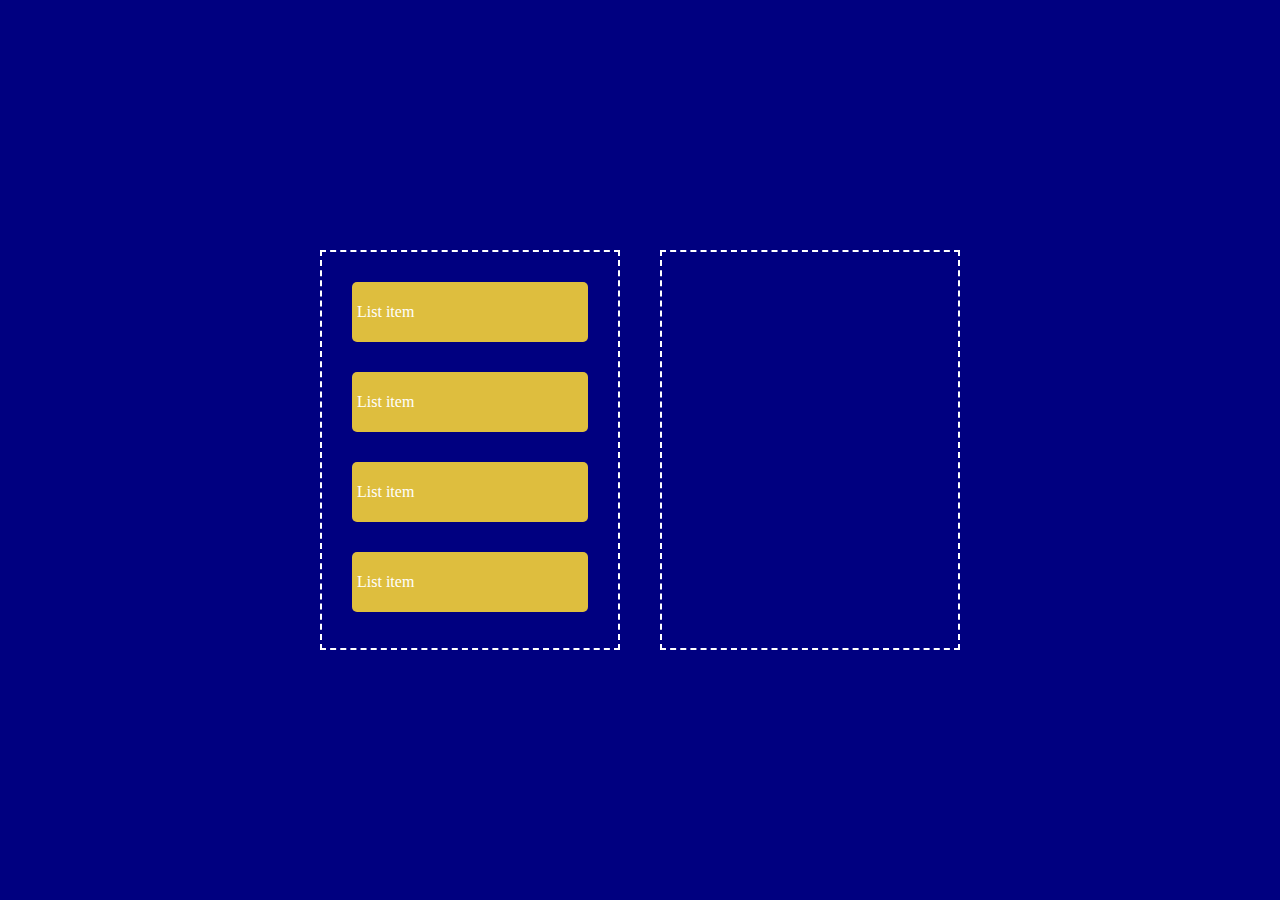
<file: drag& drop.html>
<!DOCTYPE html>
<html lang="en">
<head>
    <meta charset="UTF-8">
    <meta name="viewport" content="width=device-width, initial-scale=1.0">
    <title>Document</title>
    <style>
        *{
            margin:0;
            padding:0;
            box-sizing: border-box;
        }
        .container {
            width:100%;
            min-height:100vh;
            background-color: navy;
            display:flex;
            align-items: center;
            justify-content: center;
        }
        #left, #right {
            width:300px;
            min-height: 400px;
            margin:20px;
            border: 2px dashed #fff;
        }
        .list {
            background-color: #DEBE3E;
            height:60px;
            margin:30px;
            color: white;
            display: flex;
            align-items: center;
            cursor: grab;
            padding: 5px;
            border-radius: 5px;
        }
    </style>
</head>
<body>
    <div class="container">
        <div id="left">
            <div class="list" draggable="true">List item</div>
            <div class="list" draggable="true">List item</div>
            <div class="list" draggable="true">List item</div>
            <div class="list" draggable="true">List item</div>
        </div>
        <div id="right"></div>
    </div>
    <script>
        let lists = document.querySelectorAll(".list");
        let rightBox = document.getElementById("right");
        let leftBox = document.getElementById("left");
        console.log(lists)
        // Drag and Drop functionality
        lists.forEach(item =>{
            item.addEventListener("dragstart", e => {
                let selected = e.target;

                rightBox.addEventListener("dragover",(e)=>{
                    e.preventDefault();
                });
                rightBox.addEventListener("drop", (e)=>{
                    rightBox.appendChild(selected);
                    selected = null;
                });
                leftBox.addEventListener("dragover",(e)=>{
                    e.preventDefault();
                });
                leftBox.addEventListener("drop", (e)=>{
                    leftBox.appendChild(selected);
                    selected = null;
                })
            })
        })
    </script>
    
</body>
</html>
</file>
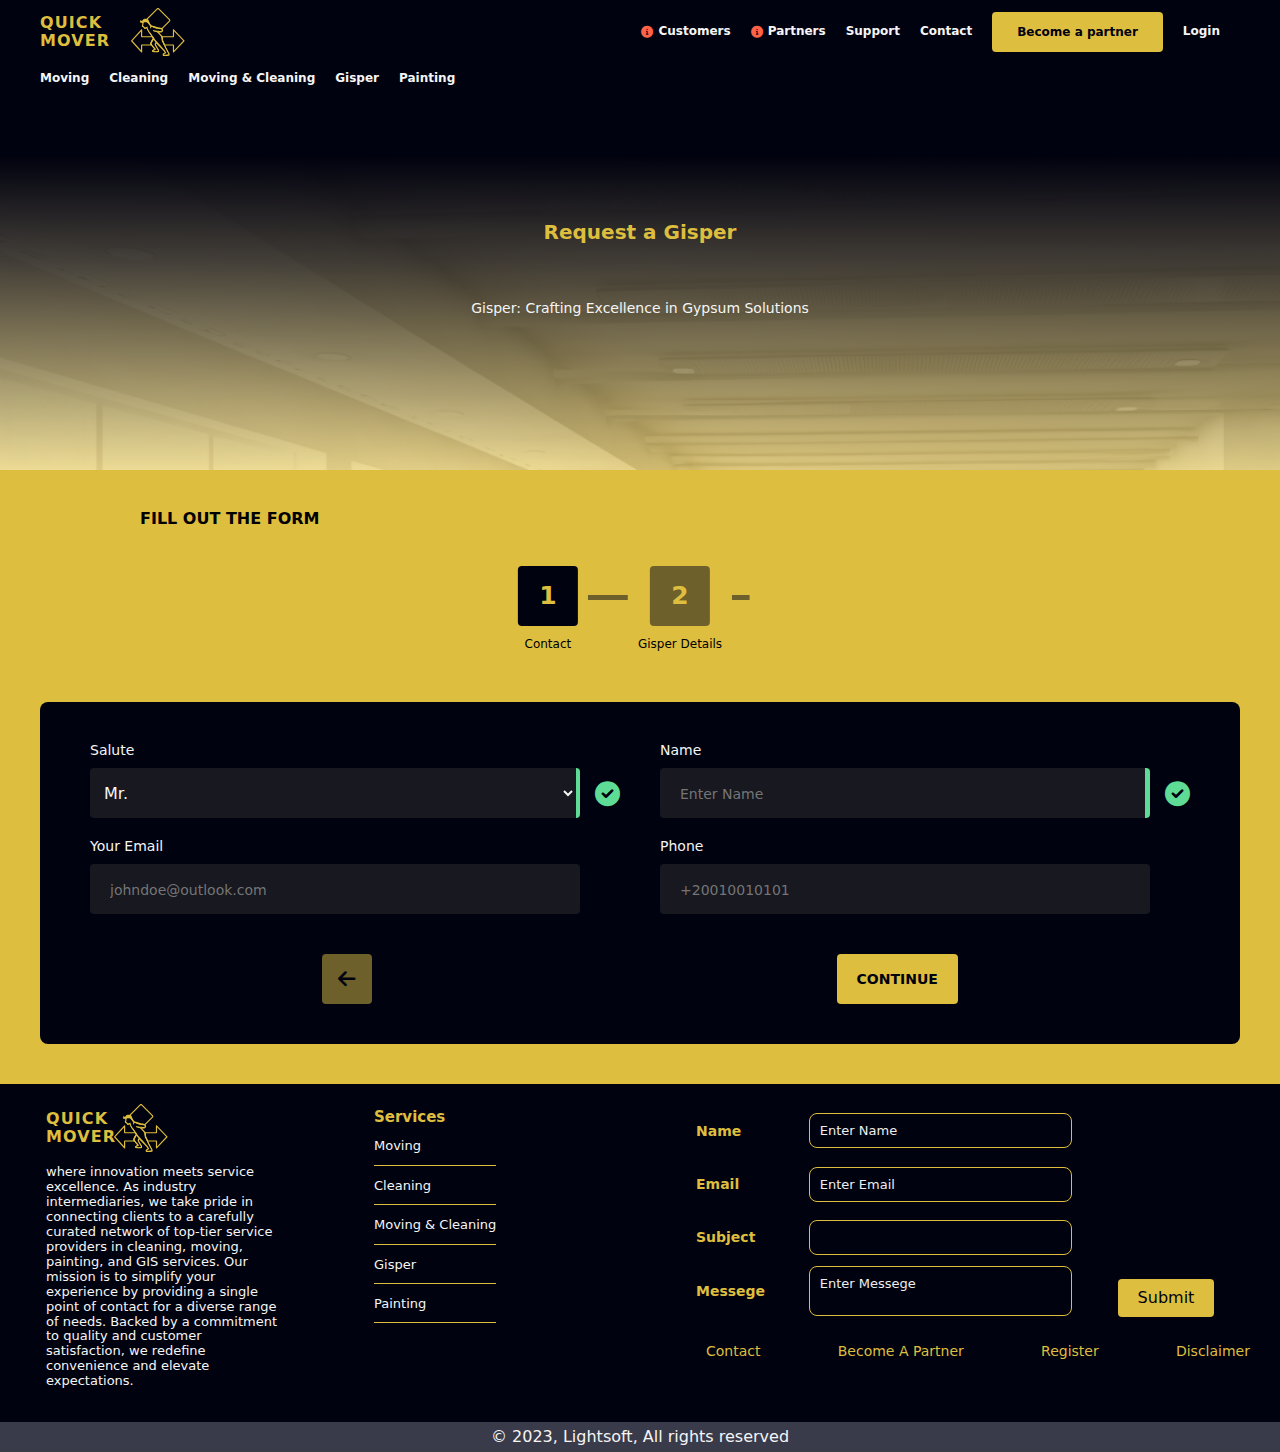
<file: Gisper.html>
<!DOCTYPE html>
<html lang="en">
<head>
    <meta charset="UTF-8">
    <meta name="viewport" content="width=device-width, initial-scale=1.0">
    <title>Quick Mover | Gesper Request</title>
    <link rel="stylesheet" href="css/normalize.css">
    <!-- font awsome library-->
    <link rel="stylesheet" href="css/all.min.css">
    <!-- main css file-->
    <link rel="stylesheet" href="./css/main.css">
    <link rel="stylesheet" href="./css/request.css">
    <link rel="stylesheet" href="./css/servicesForms.css">
    <!--google fonts-->
    <link rel="preconnect" href="https://fonts.googleapis.com">
    <link rel="preconnect" href="https://fonts.gstatic.com" crossorigin>
    <link href="https://fonts.googleapis.com/css2?family=Roboto:wght@400;700&display=swap" rel="stylesheet">
</head>
<body>
    <!--scoller-->
    <div class="scroller"></div>
    <!-- start header-->
    <div class="header">
        <div class="first-head-row">
            <span class="logo-container">
                <span class="logo-txt">Quick Mover</span>
                <img class="logo-img" src="./Group 7.svg" alt="logo image">
            </span>
            <ul class="links" id="links">
                <li class=""><a href="#">
                    <i class="fa-solid fa-circle-info" style="color: #ff6347;"></i>
                    Customers
                </a>
                </li>
                <li class=""><a href="#">
                    <i class="fa-solid fa-circle-info" style="color: #ff6347;"></i>
                    Partners
                </a>
                </li>
                <li class=""><a href="#">Support</a></li>
                <li class=""><a href="#">Contact</a></li>
                
                <li> <a href="#" class="btn desktop" id="partner">Become a partner</a></li>
                <li> <a href="login.html" class=" desktop">Login</a></li>    
            </ul>
            <span class="burger-icon" id="burger-icon">
                <span></span>
                <span></span>
                <span></span>
            </span>   
        </div>
        <div class="second-head-row">
            <!-- <p>hedoud</p> -->
            <ul class="links" id="links">
                <li class=""><a href="moving.html">Moving</a></li>
                <li class=""><a href="cleaning.html">Cleaning</a></li>
                <li class=""><a href="moving and cleaning.html">Moving & Cleaning</a></li>
                <li class=""><a href="Gisper.html">Gisper</a></li>
                <li class=""><a href="painting.html">Painting</a></li>    
            </ul>
        </div>
    </div>
    <div class="wrapper">
        <div class="sidebar" id="sidebar">
            <span class="close" id="close">
                <i class="fa-solid fa-xmark" style="color: #debe3e;"></i>
            </span>
            <a href="login.html" class="login-side-btn">login</a>
            <ul class="links">
                <li class="first"><a href="about.html">About us</a></li>
                <li>
                    <a href="services.html">Services</a>
                    <ul>
                        <li><a href="moving.html">Moving</a></li>
                        <li><a href="cleaning.html">Cleaning</a></li>
                        <li><a href="moving and cleaning.html">Moving & Cleaning</a></li>
                        <li><a href="Gisper.html">Gisper</a></li>
                        <li><a href="painting.html">Painting</a></li>
                    </ul>
                </li>
                <li>
                    <a href="Help">Help</a>
                    <ul>
                        <li> <a href="#">FAQ</a></li>
                        <li> <a href="#">Become a Parnter</a></li>
                    </ul>
                </li>
            </ul>
            <a href="request.html" class="report">Book a Service</a>
            
        </div>
    </div>
    <!-- end header-->
    <!--start Landing-->
    <div class="landing">
        <div class="overlay"></div>
        <div class="landing-text">
            <h2 class="main-header">Request a Gisper</h2>
            <p>Gisper: Crafting Excellence in Gypsum Solutions</p>
        </div>
    </div>
    <!--end Landing-->
    <div class="form-section">
        <h3>fill out the form</h3>
        <div class="pagination" id="pagination">
            <div >
                <div id="contact" class="active">1</div>
                <p>Contact</p>
            </div>
            <div>
                <div id="details">2</div>
                <p>Gisper details</p>
            </div>
            <span class="progress">
                <span class="progress-activity" id="progress"></span>
            </span>
        </div>
        <div class="container multiform-first" id="multiform-first">
            <div class="form">
                <form action="" class="first-form " id="first-form">
                    <div class="form-row">
                        <h4>Salute</h4>
                        <div class="input">
                            <select class="filled">
                                <option value="Mr">Mr.</option>
                                <option value="Miss">Miss</option>
                                <option value="Mrs">Mrs</option>
                            </select>
                            <i class="fa-solid fa-circle-check active" style="color: #5edc95;"></i>
                        </div>
                        
                    </div>
                    <div class="form-row">
                        <h4>Name</h4>
                        <div class="input">
                            <input type="text" class="filled"  placeholder="Enter Name" id="name">
                        <i class="fa-solid fa-circle-check active" style="color: #5edc95;"></i>
                        </div>
                    </div>
                    <div class="form-row">
                        <h4>Your Email</h4>
                        <div class="input">
                            <input type="email"  placeholder="johndoe@outlook.com" id="email">
                        <i class="fa-solid fa-circle-check " style="color: #5edc95;"></i>
                        </div>
                        
                    </div>
                    <div class="form-row">
                        <h4>Phone</h4>
                        <div class="input">
                            <input type="email"  placeholder="+20010010101" id="phone">
                        <i class="fa-solid fa-circle-check " style="color: #5edc95;"></i>
                        </div>
                        
                    </div>
                    
                    <div class="form-row submit-and-back">
                        <span class="back disabled">
                            <i class="fa-solid fa-arrow-left " id="first-back"></i>
                        </span>
                        <input class="submit" id="submit-first" type="submit" value="continue">
                    </div>
                </form>
                <form action="" class="second-form hidden" id="second-form">
                    <div class="form-row">
                        <h4>Working date</h4>
                        <div class="input">
                            <input type="date"    id="date" class="">
                        <i class="fa-solid fa-circle-check " style="color: #5edc95;"></i>
                        </div>
                        
                    </div>
                    <div class="form-row">
                        <label class="checkbox-container">
                            <input type="checkbox" class="checkbox-input">
                            <span class="switch">
                            <span class="slider"></span>
                            </span>
                            <span style="margin-left: 8px;">internal</span>
                        </label>
                        <label class="checkbox-container">
                            <input type="checkbox" class="checkbox-input">
                            <span class="switch">
                            <span class="slider"></span>
                            </span>
                            <span style="margin-left: 8px;">external</span>
                        </label>
                    </div>
                    <div class="form-row">
                        <h4>Street</h4>
                        <div class="input">
                            <input type="text"  placeholder="john doe st." id="street">
                        <i class="fa-solid fa-circle-check " style="color: #5edc95;"></i>
                        </div>
                        
                    </div>
                    <div class="form-row">
                        <h4>Order Nr</h4>
                        <div class="input">
                            <input type="text"  placeholder="" id="street">
                        <i class="fa-solid fa-circle-check " style="color: #5edc95;"></i>
                        </div>
                        
                    </div>
                    <div class="form-row">
                        <h4>City</h4>
                        <div class="input">
                            <input type="text"  placeholder="Zurich" id="city">
                        <i class="fa-solid fa-circle-check " style="color: #5edc95;"></i>
                        </div>
                        
                    </div>
                    <div class="form-row">
                        <h4>PostBox</h4>
                        <div class="input">
                            <input type="text"  placeholder="" id="postbox">
                        <i class="fa-solid fa-circle-check " style="color: #5edc95;"></i>
                        </div>
                        
                    </div>
                    <div class="form-row">
                        <h4>Area</h4>
                        <div class="input">
                            <input type="number"  placeholder="100" id="area">
                        <i class="fa-solid fa-circle-check " style="color: #5edc95;"></i>
                        </div>
                        
                    </div>
                    <div class="form-row">
                        <h4>Notes</h4>
                        <div class="input">
                            <textarea name="notes" id="notes" maxlength="300"  placeholder="Enter Additional information, max length is 300 words"></textarea>
                        <i class="fa-solid fa-circle-check active" style="color: #5edc95;"></i>
                        </div>
                        
                    </div>
                    <div class="form-row">
                        <h4>Object</h4>
                        <div class="input">
                            <select class="filled">
                                <option value="apartment">Apartment</option>
                                <option value="house">House</option>
                                <option value="ipsum">ipsum</option>
                            </select>
                            <i class="fa-solid fa-circle-check active" style="color: #5edc95;"></i>
                        </div>
                        
                    </div>
                    <div class="form-row">
                        <h4>order type</h4>
                        <div class="input">
                            <select class="filled">
                                <option value="moving">Moving</option>
                                <option value="lorem">lorem</option>
                                <option value="ipsum">ipsum</option>
                            </select>
                            <i class="fa-solid fa-circle-check active" style="color: #5edc95;"></i>
                        </div>
                        
                    </div>
                    <div class="form-row">
                        <h4>Floor</h4>
                        <div class="input">
                            <input type="number"  placeholder="2" id="floor">
                        <i class="fa-solid fa-circle-check " style="color: #5edc95;"></i>
                        </div>
                        
                    </div>
                    
                    <div class="form-row">
                        <h4>room</h4>
                        <div class="input">
                            <input type="number"  placeholder="201" id="room">
                        <i class="fa-solid fa-circle-check " style="color: #5edc95;"></i>
                        </div>
                        
                    </div>
                    <div class="form-row">
                        <h4>Preis</h4>
                        <div class="input">
                            <input type="number"  placeholder="0.00" id="preis">
                        <i class="fa-solid fa-circle-check " style="color: #5edc95;"></i>
                        </div>
                        
                    </div>
                    <div class="form-row submit-and-back">
                        <span class="back">
                            <i class="fa-solid fa-arrow-left " id="second-back"></i>
                        </span>
                        <input class="submit" id="submit-second" type="submit" value="continue">
                    </div>
                </form>
                    <!-- <div class="form-row">
                        <label class="checkbox-container">
                            <input type="checkbox" class="checkbox-input">
                            <span class="switch">
                            <span class="slider"></span>
                            </span>
                            <span style="margin-left: 8px;">internal</span>
                        </label>
                        <label class="checkbox-container">
                            <input type="checkbox" class="checkbox-input">
                            <span class="switch">
                            <span class="slider"></span>
                            </span>
                            <span style="margin-left: 8px;">external</span>
                        </label>
                    </div>
                    <div class="form-row">
                        <label class="checkbox-container">
                            <input type="checkbox" class="checkbox-input">
                            <span class="switch">
                            <span class="slider"></span>
                            </span>
                            <span style="margin-left: 8px;">external</span>
                        </label>
                    </div> -->
                    
            <!--end form-->
            </div>
        </div>
    </div>
<!-- start footer-->
<div class="footer">
    <div class="logo">
        <span class="logo-container">
            <span class="logo-txt">Quick Mover</span>
            <img class="logo-img" src="./Group 7.svg" alt="logo image">
        </span>
        <div class="description">
            <p>
                where innovation meets service excellence. As industry intermediaries, we take pride in connecting clients to a carefully curated network of top-tier service providers in cleaning, moving, painting, and GIS services. Our mission is to simplify your experience by providing a single point of contact for a diverse range of needs. Backed by a commitment to quality and customer satisfaction, we redefine convenience and elevate expectations.
            </p>
        </div>
    </div>
    <div class="links">
        <div class="box services">
            <a href="services.html">Services</a>
            <ul>
                <li><a href="moving.html">Moving</a></li>
                <li><a href="cleaning.html">Cleaning</a></li>
                <li><a href="moving and cleaning.html">Moving & Cleaning</a></li>
                <li><a href="Gisper.html">Gisper</a></li>
                <li><a href="painting.html">Painting</a></li>
            </ul>
        </div>
    </div>
    <div class="form">
        <form action="">
            <div class="inputs" id="inputs">
                <div class="input">
                    <h4>name</h4>
                    <input type="text" placeholder="enter name" name="name">
                </div>
                <div class="input">
                    <h4>email</h4>
                    <input type="email" name="email" id="email" placeholder="enter email">
                </div>
                <div class="input">
                    <h4>subject</h4>
                    <input type="text" name="subject" id="subject">
                </div>
                <div class="input">
                    <h4>Messege</h4>
                    <textarea name="messege" id="messege" placeholder="enter messege"></textarea>
                </div>
            </div>
            <div class="submit">
                <input type="submit" value="submit" class="submit-btn">
            </div>
        </form>
        <ul class="footer-links">
            <li><a href="#">contact</a></li>
            <li><a href="#">become a partner</a></li>
            <li><a href="#">register</a></li>
            <li><a href="#">disclaimer</a></li>
        </ul>
    </div>
</div>
    <!-- end footer-->
<!-- start development by section-->
    <!-- <div class="dev-by">
        <span>Development by <span>Mohammed Elshenawy</span></span>
        <a href="tel:+201558087877">Call now</a>
    </div> -->
    <!-- end development by section-->
    <div class="rights">
        &copy; 2023, Lightsoft, All rights reserved
    </div>
    <script src="./main.js"></script>
    <script src="./Gisper.js"></script>
</body>
</html>
</file>
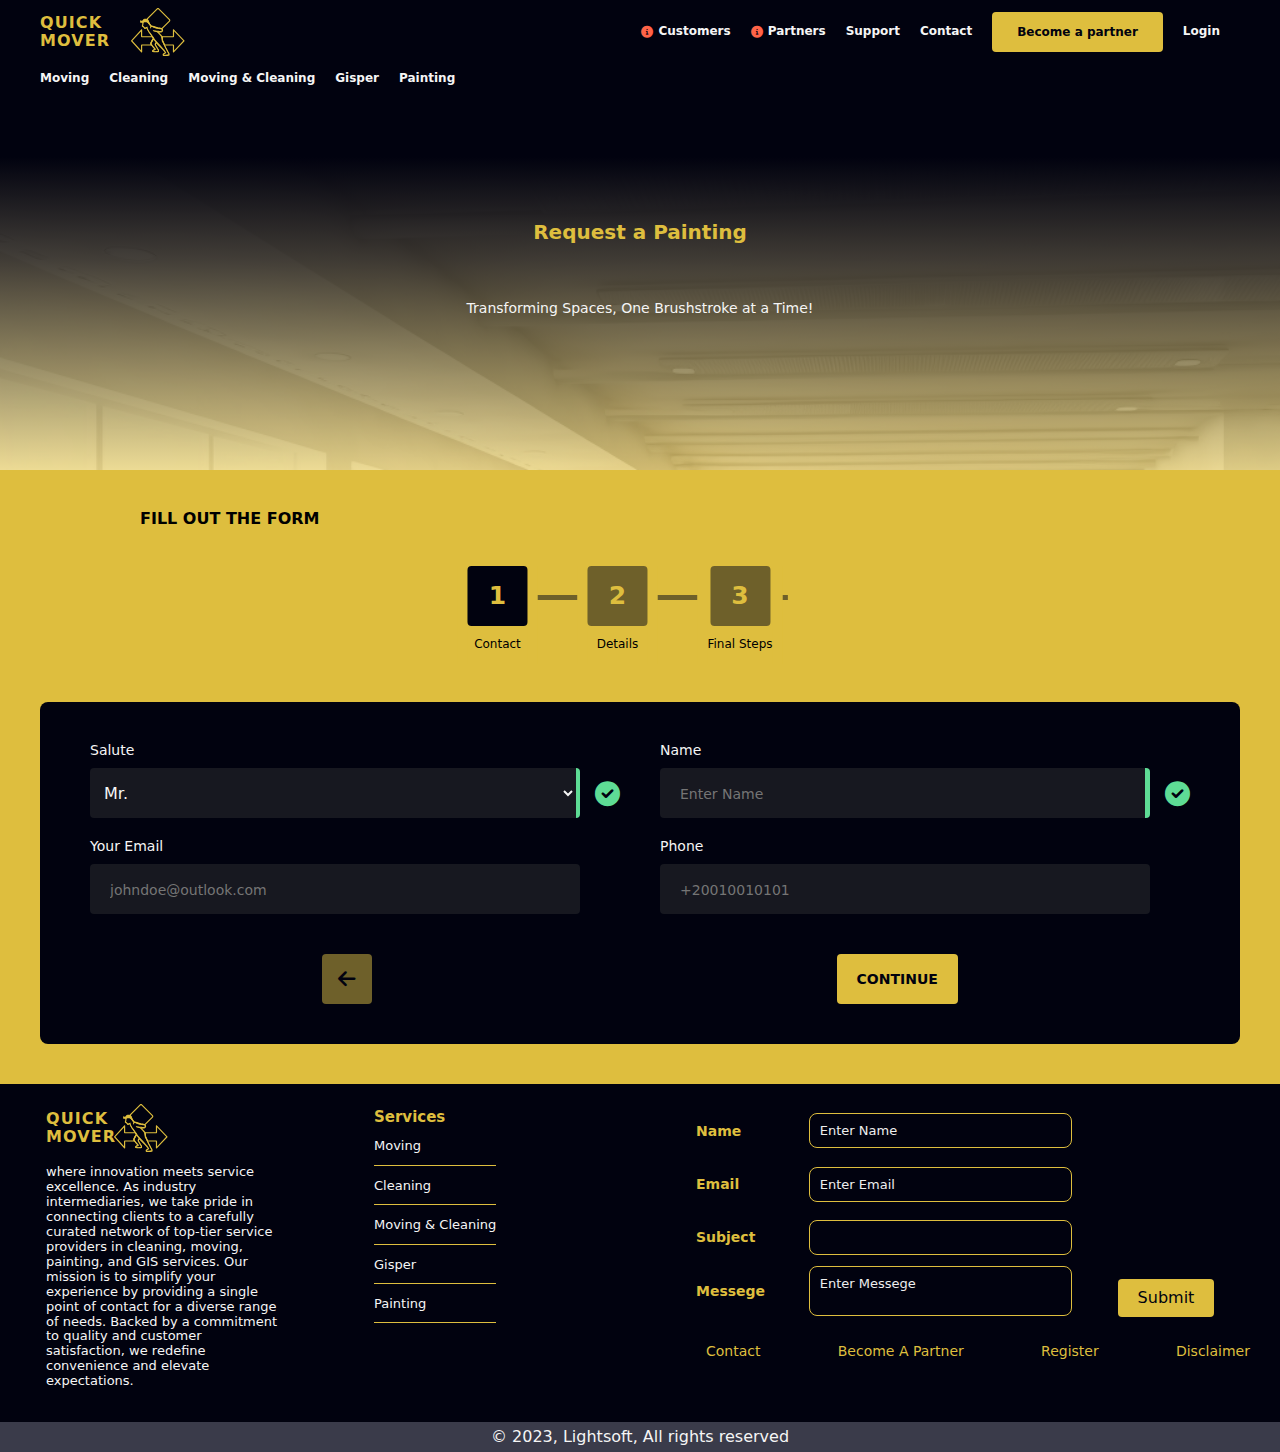
<file: painting.html>
<!DOCTYPE html>
<html lang="en">
<head>
    <meta charset="UTF-8">
    <meta name="viewport" content="width=device-width, initial-scale=1.0">
    <title>Quick Mover | Moving Painting</title>
    <link rel="stylesheet" href="css/normalize.css">
    <!-- font awsome library-->
    <link rel="stylesheet" href="css/all.min.css">
    <!-- main css file-->
    <link rel="stylesheet" href="./css/main.css">
    <link rel="stylesheet" href="./css/request.css">
    <link rel="stylesheet" href="./css/servicesForms.css">
    <link rel="stylesheet" href="./css/painting.css">
    <!--google fonts-->
    <link rel="preconnect" href="https://fonts.googleapis.com">
    <link rel="preconnect" href="https://fonts.gstatic.com" crossorigin>
    <link href="https://fonts.googleapis.com/css2?family=Roboto:wght@400;700&display=swap" rel="stylesheet">
</head>
<body>
    <!--scoller-->
    <div class="scroller"></div>
    <!-- start header-->
    <div class="header">
        <div class="first-head-row">
            <span class="logo-container">
                <span class="logo-txt">Quick Mover</span>
                <img class="logo-img" src="./Group 7.svg" alt="logo image">
            </span>
            <ul class="links" id="links">
                <li class=""><a href="#">
                    <i class="fa-solid fa-circle-info" style="color: #ff6347;"></i>
                    Customers
                </a>
                </li>
                <li class=""><a href="#">
                    <i class="fa-solid fa-circle-info" style="color: #ff6347;"></i>
                    Partners
                </a>
                </li>
                <li class=""><a href="#">Support</a></li>
                <li class=""><a href="#">Contact</a></li>
                
                <li> <a href="#" class="btn desktop" id="partner">Become a partner</a></li>
                <li> <a href="login.html" class=" desktop">Login</a></li>    
            </ul>
            <span class="burger-icon" id="burger-icon">
                <span></span>
                <span></span>
                <span></span>
            </span>   
        </div>
        <div class="second-head-row">
            <!-- <p>hedoud</p> -->
            <ul class="links" id="links">
                <li class=""><a href="moving.html">Moving</a></li>
                <li class=""><a href="cleaning.html">Cleaning</a></li>
                <li class=""><a href="moving and cleaning.html">Moving & Cleaning</a></li>
                <li class=""><a href="Gisper.html">Gisper</a></li>
                <li class=""><a href="painting.html">Painting</a></li>    
            </ul>
        </div>
    </div>
    <div class="wrapper">
        <div class="sidebar" id="sidebar">
            <span class="close" id="close">
                <i class="fa-solid fa-xmark" style="color: #debe3e;"></i>
            </span>
            <a href="login.html" class="login-side-btn">login</a>
            <ul class="links">
                <li class="first"><a href="about.html">About us</a></li>
                <li>
                    <a href="services.html">Services</a>
                    <ul>
                        <li><a href="moving.html">Moving</a></li>
                        <li><a href="cleaning.html">Cleaning</a></li>
                        <li><a href="moving and cleaning.html">Moving & Cleaning</a></li>
                        <li><a href="Gisper.html">Gisper</a></li>
                        <li><a href="painting.html">Painting</a></li>
                    </ul>
                </li>
                <li>
                    <a href="Help">Help</a>
                    <ul>
                        <li> <a href="#">FAQ</a></li>
                        <li> <a href="#">Become a Parnter</a></li>
                    </ul>
                </li>
            </ul>
            <a href="request.html" class="report">Book a Service</a>
            
        </div>
    </div>
    <!-- end header-->
    <!--start Landing-->
    <div class="landing">
        <div class="overlay"></div>
        <div class="landing-text">
            <h2 class="main-header">Request a Painting</h2>
            <p>Transforming Spaces, One Brushstroke at a Time!</p>
        </div>
    </div>
    <!--end Landing-->
    <div class="form-section">
        <h3>fill out the form</h3>
        <div class="pagination" id="pagination">
            <div >
                <div id="contact" class="active">1</div>
                <p>Contact</p>
            </div>
            <div>
                <div id="details">2</div>
                <p>Details</p>
            </div>
            <div >
                <div id="components" class="">3</div>
                <p>final steps</p>
            </div>
            
            <span class="progress">
                <span class="progress-activity" id="progress"></span>
            </span>
        </div>
        <div class="container multiform-first" id="multiform-first">
            <div class="form">
                <form action="" class="first-form " id="first-form">
                    <div class="form-row">
                        <h4>Salute</h4>
                        <div class="input">
                            <select class="filled">
                                <option value="Mr">Mr.</option>
                                <option value="Miss">Miss</option>
                                <option value="Mrs">Mrs</option>
                            </select>
                            <i class="fa-solid fa-circle-check active" style="color: #5edc95;"></i>
                        </div>
                        
                    </div>
                    <div class="form-row">
                        <h4>Name</h4>
                        <div class="input">
                            <input type="text" class="filled"  placeholder="Enter Name" id="name">
                        <i class="fa-solid fa-circle-check active" style="color: #5edc95;"></i>
                        </div>
                        
                    </div>
                    <div class="form-row">
                        <h4>Your Email</h4>
                        <div class="input">
                            <input type="email"  placeholder="johndoe@outlook.com" id="email">
                        <i class="fa-solid fa-circle-check " style="color: #5edc95;"></i>
                        </div>
                        
                    </div>
                    <div class="form-row">
                        <h4>Phone</h4>
                        <div class="input">
                            <input type="email"  placeholder="+20010010101" id="phone">
                        <i class="fa-solid fa-circle-check " style="color: #5edc95;"></i>
                        </div>
                        
                    </div>
                    <div class="form-row submit-and-back">
                        <span class="back disabled">
                            <i class="fa-solid fa-arrow-left " id="first-back"></i>
                        </span>
                        <input class="submit" id="submit-first" type="submit" value="continue">
                    </div>
                </form>
                <form action="" class="second-form hidden" id="second-form">
                    <div class="form-row">
                        <h4>Working date</h4>
                        <div class="input">
                            <input type="date"    id="date" class="">
                        <i class="fa-solid fa-circle-check " style="color: #5edc95;"></i>
                        </div>
                        
                    </div>
                    <div class="form-row">
                        <h4>Street</h4>
                        <div class="input">

                            <input type="text"  placeholder="john doe st." id="street">
                            <i class="fa-solid fa-circle-check " style="color: #5edc95;"></i>
                        </div>
                    </div>

                    <div class="form-row">
                        <h4>Order Nr</h4>
                        <div class="input">
                            <input type="text"  placeholder="" id="street">
                        <i class="fa-solid fa-circle-check " style="color: #5edc95;"></i>
                        </div>
                        
                    </div>
                    <div class="form-row">
                        <h4>City</h4>
                        <div class="input">
                            <input type="text"  placeholder="Zurich" id="city">
                        <i class="fa-solid fa-circle-check " style="color: #5edc95;"></i>
                        </div>
                        
                    </div>
                    <div class="form-row">
                        <h4>PostBox</h4>
                        <div class="input">
                            <input type="text"  placeholder="" id="postbox">

                            <i class="fa-solid fa-circle-check " style="color: #5edc95;"></i>
                        </div>
                    </div>
                    <div class="form-row">
                        <h4>Area</h4>
                        <div class="input">
                            <input type="number"  placeholder="100" id="area">
                        <i class="fa-solid fa-circle-check " style="color: #5edc95;"></i>
                        </div>
                        
                    </div>

                    <div class="form-row">
                        <h4>Floor</h4>
                        <div class="input">
                            <input type="number" min="0"  placeholder="2" id="floor">
                            <i class="fa-solid fa-circle-check " style="color: #5edc95;"></i>

                        </div>
                    </div>
                    <div class="form-row">
                        <h4>Notes</h4>
                        <div class="input">
                            <textarea name="notes" id="notes" maxlength="300"  placeholder="Enter Additional information, max length is 300 words"></textarea>
                            <i class="fa-solid fa-circle-check active" style="color: #5edc95;"></i>
                        </div>
                    </div>
                    
                    <div class="form-row">
                        <h4>order type</h4>
                        <div class="input">
                            <select class="filled">
                                <option value="moving">Moving</option>
                                <option value="lorem">lorem</option>
                                <option value="ipsum">ipsum</option>
                            </select>
                            <i class="fa-solid fa-circle-check active" style="color: #5edc95;"></i>
                        </div>
                        
                    </div>
                    <div class="form-row">
                        <h4>Object</h4>
                        <div class="input">
                            <select class="filled">
                                <option value="apartment">Apartment</option>
                                <option value="house">House</option>
                                <option value="ipsum">ipsum</option>
                            </select>
                            <i class="fa-solid fa-circle-check active" style="color: #5edc95;"></i>
                        </div>
                        
                    </div>
                    <div class="form-row submit-and-back">
                        <span class="back ">
                            <i class="fa-solid fa-arrow-left " id="second-back"></i>
                        </span>
                        <input class="submit" id="submit-second" type="submit" value="continue">
                    </div>
                </form>
                <form action="" class="third-form hidden" id="third-form">
                    <div class="form-row">
                        <h4>room</h4>
                        <div class="input">
                            <input type="number" min="1"  placeholder="201" id="room">
                            <i class="fa-solid fa-circle-check " style="color: #5edc95;"></i>

                        </div>
                    </div>
                    <div class="form-row">
                        <h4>Preis</h4>
                        <div class="input">
                            <input type="number"  placeholder="0.00" id="preis">
                            <i class="fa-solid fa-circle-check " style="color: #5edc95;"></i>

                        </div>
                    </div>
                    <div class="form-row">
                        <h4>painting door</h4>
                        <div class="input">
                            <input type="number" min="1"  placeholder="no. of doors" id="doors">
                            <i class="fa-solid fa-circle-check " style="color: #5edc95;"></i>

                        </div>
                    </div>
                    <div class="form-row">
                        <h4>walls </h4>
                        <div class="input">
                            <input type="number"  placeholder="no. of walls" min="1" id="walls">
                            <i class="fa-solid fa-circle-check " style="color: #5edc95;"></i>

                        </div>
                    </div>
                    <div class="form-row">
                        <h4>windows </h4>
                        <div class="input">
                            <input type="number"  placeholder="no. of windows (2)" min="1" id="windows">
                            <i class="fa-solid fa-circle-check " style="color: #5edc95;"></i>

                        </div>
                    </div>
                    <div class="form-row">
                        <label class="checkbox-container">
                            <input type="checkbox" class="checkbox-input">
                            <span class="switch">
                            <span class="slider"></span>
                            </span>
                            <span style="margin-left: 8px;">Painting Washroom</span>
                        </label>
                    </div>
                    <div class="form-row">
                        <h4>More Work</h4>
                        <div class="input">
                            <input type="text" class="filled"  placeholder="" id="more-work">
                            <i class="fa-solid fa-circle-check active" style="color: #5edc95;"></i>

                        </div>
                    </div>
                    <div class="form-row">
                        <h4>Workspace</h4>
                        <div class="input">
                            <input type="text" class="filled"  placeholder="" id="workspace">
                            <i class="fa-solid fa-circle-check active" style="color: #5edc95;"></i>

                        </div>
                    </div>

                    <div class="form-row submit-and-back">
                        <span class="back ">
                            <i class="fa-solid fa-arrow-left " id="third-back"></i>
                        </span>
                        <input class="submit" id="submit-third" type="submit" value="continue">
                    </div>
                </form>
            <!--end form-->
            </div>
            
        </div>
    </div>
<!-- start footer-->
<div class="footer">
    <div class="logo">
        <span class="logo-container">
            <span class="logo-txt">Quick Mover</span>
            <img class="logo-img" src="./Group 7.svg" alt="logo image">
        </span>
        <div class="description">
            <p>
                where innovation meets service excellence. As industry intermediaries, we take pride in connecting clients to a carefully curated network of top-tier service providers in cleaning, moving, painting, and GIS services. Our mission is to simplify your experience by providing a single point of contact for a diverse range of needs. Backed by a commitment to quality and customer satisfaction, we redefine convenience and elevate expectations.
            </p>
        </div>
    </div>
    <div class="links">
        <div class="box services">
            <a href="services.html">Services</a>
            <ul>
                <li><a href="moving.html">Moving</a></li>
                <li><a href="cleaning.html">Cleaning</a></li>
                <li><a href="moving and cleaning.html">Moving & Cleaning</a></li>
                <li><a href="Gisper.html">Gisper</a></li>
                <li><a href="painting.html">Painting</a></li>
            </ul>
        </div>
    </div>
    <div class="form">
        <form action="">
            <div class="inputs" id="inputs">
                <div class="input">
                    <h4>name</h4>
                    <input type="text" placeholder="enter name" name="name">
                </div>
                <div class="input">
                    <h4>email</h4>
                    <input type="email" name="email" id="email" placeholder="enter email">
                </div>
                <div class="input">
                    <h4>subject</h4>
                    <input type="text" name="subject" id="subject">
                </div>
                <div class="input">
                    <h4>Messege</h4>
                    <textarea name="messege" id="messege" placeholder="enter messege"></textarea>
                </div>
            </div>
            <div class="submit">
                <input type="submit" value="submit" class="submit-btn">
            </div>
        </form>
        <ul class="footer-links">
            <li><a href="#">contact</a></li>
            <li><a href="#">become a partner</a></li>
            <li><a href="#">register</a></li>
            <li><a href="#">disclaimer</a></li>
        </ul>
    </div>
</div>
    <!-- end footer-->
<!-- start development by section-->
    <!-- <div class="dev-by">
        <span>Development by <span>Mohammed Elshenawy</span></span>
        <a href="tel:+201558087877">Call now</a>
    </div> -->
    <!-- end development by section-->
    <div class="rights">
        &copy; 2023, Lightsoft, All rights reserved
    </div>
    <script src="./main.js"></script>
    <script src="painting.js"></script>
</body>
</html>
</file>
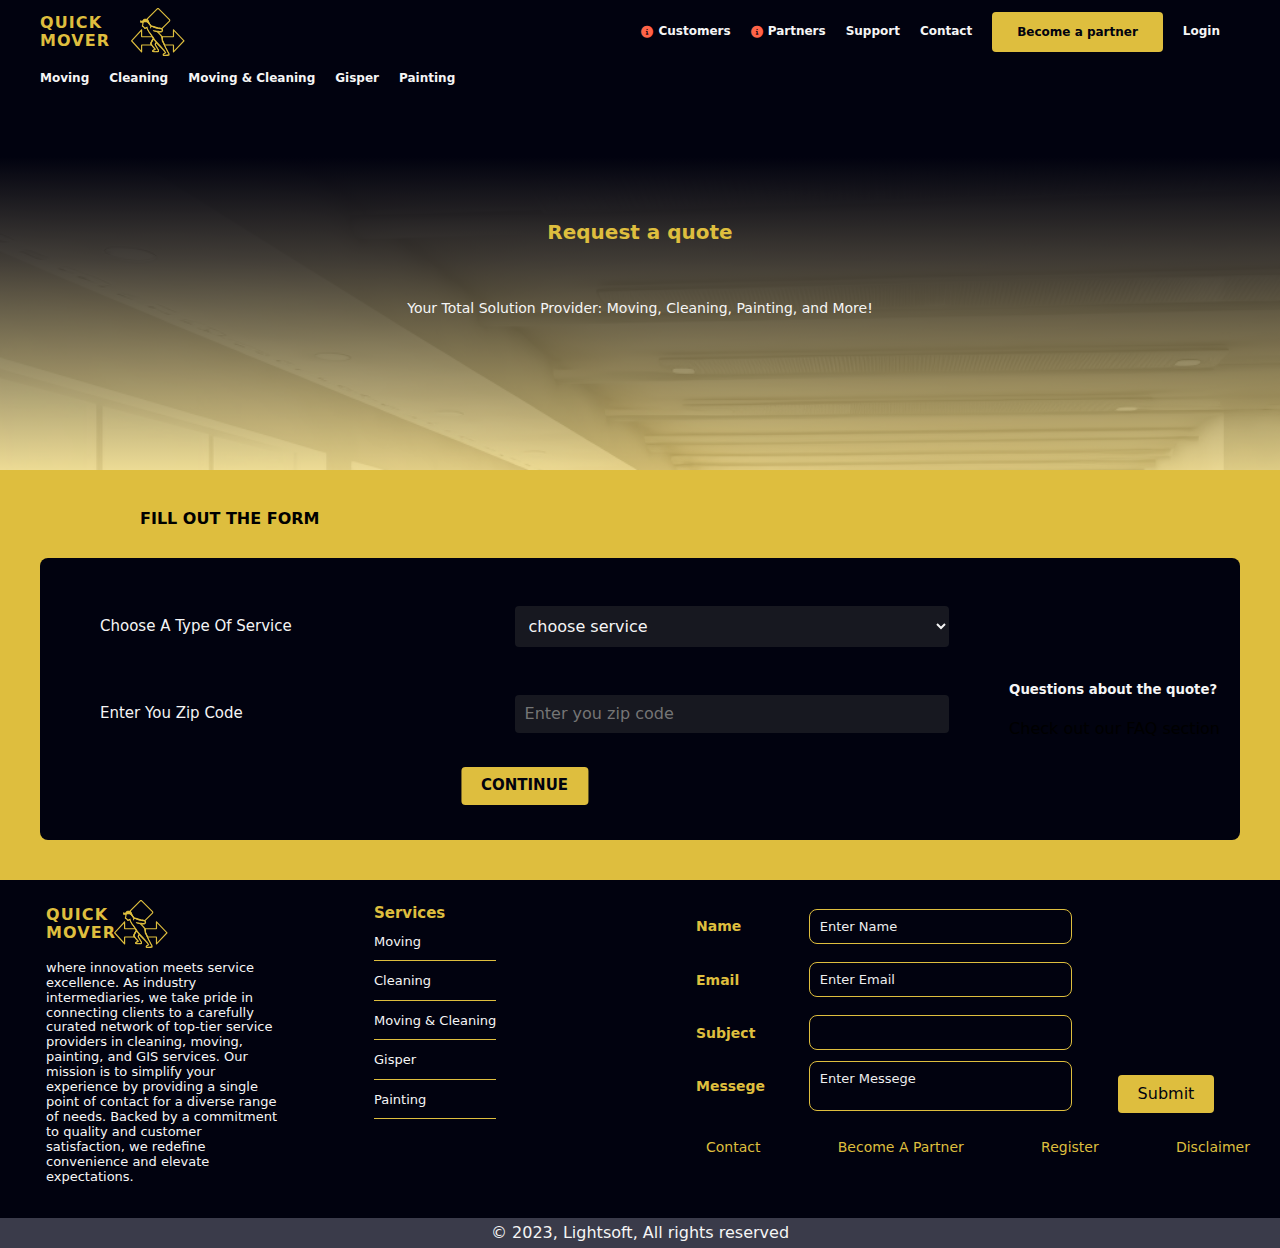
<file: request.html>
<!DOCTYPE html>
<html lang="en">
<head>
    <meta charset="UTF-8">
    <meta name="viewport" content="width=device-width, initial-scale=1.0">
    <title>Quick Mover | Request quote</title>
    <link rel="stylesheet" href="css/normalize.css">
    <!-- font awsome library-->
    <link rel="stylesheet" href="css/all.min.css">
    <!-- main css file-->
    <link rel="stylesheet" href="./css/main.css">
    <link rel="stylesheet" href="./css/request.css">
    <link rel="stylesheet" href="./css/servicesForms.css">
    <!--google fonts-->
    <link rel="preconnect" href="https://fonts.googleapis.com">
    <link rel="preconnect" href="https://fonts.gstatic.com" crossorigin>
    <link href="https://fonts.googleapis.com/css2?family=Roboto:wght@400;700&display=swap" rel="stylesheet">
</head>
<body>
    <!--scoller-->
    <div class="scroller"></div>
    <!-- start header-->
    <div class="header">
        <div class="first-head-row">
            <span class="logo-container">
                <span class="logo-txt">Quick Mover</span>
                <img class="logo-img" src="./Group 7.svg" alt="logo image">
            </span>
            <ul class="links" id="links">
                <li class=""><a href="#">
                    <i class="fa-solid fa-circle-info" style="color: #ff6347;"></i>
                    Customers
                </a>
                </li>
                <li class=""><a href="#">
                    <i class="fa-solid fa-circle-info" style="color: #ff6347;"></i>
                    Partners
                </a>
                </li>
                <li class=""><a href="#">Support</a></li>
                <li class=""><a href="#">Contact</a></li>
                
                <li> <a href="#" class="btn desktop" id="partner">Become a partner</a></li>
                <li> <a href="login.html" class=" desktop">Login</a></li>    
            </ul>
            <span class="burger-icon" id="burger-icon">
                <span></span>
                <span></span>
                <span></span>
            </span>   
        </div>
        <div class="second-head-row">
            <!-- <p>hedoud</p> -->
            <ul class="links" id="links">
                <li class=""><a href="moving.html">Moving</a></li>
                <li class=""><a href="cleaning.html">Cleaning</a></li>
                <li class=""><a href="moving and cleaning.html">Moving & Cleaning</a></li>
                <li class=""><a href="Gisper.html">Gisper</a></li>
                <li class=""><a href="painting.html">Painting</a></li>    
            </ul>
        </div>
    </div>
    <div class="wrapper">
        <div class="sidebar" id="sidebar">
            <span class="close" id="close">
                <i class="fa-solid fa-xmark" style="color: #debe3e;"></i>
            </span>
            <a href="login.html" class="login-side-btn">login</a>
            <ul class="links">
                <li class="first"><a href="about.html">About us</a></li>
                <li>
                    <a href="services.html">Services</a>
                    <ul>
                        <li><a href="moving.html">Moving</a></li>
                        <li><a href="cleaning.html">Cleaning</a></li>
                        <li><a href="moving and cleaning.html">Moving & Cleaning</a></li>
                        <li><a href="Gisper.html">Gisper</a></li>
                        <li><a href="painting.html">Painting</a></li>
                    </ul>
                </li>
                <li>
                    <a href="Help">Help</a>
                    <ul>
                        <li> <a href="#">FAQ</a></li>
                        <li> <a href="#">Become a Parnter</a></li>
                    </ul>
                </li>
            </ul>
            <a href="request.html" class="report">Book a Service</a>
            
        </div>
    </div>
    <!-- end header-->
    <!--start Landing-->
    <div class="landing">
        <div class="overlay"></div>
        <div class="landing-text">
            <h2 class="main-header">Request a quote</h2>
            <p>Your Total Solution Provider: Moving, Cleaning, Painting, and More!</p>
        </div>
    </div>
    <!--end Landing-->
    <div class="form-section " id="form-section">
        <h3>fill out the form</h3>
        
        <div class="container " id="main-form">
            <!-- start form -->
            <form  id="first" action="" method="post" class="">
                <div class="input service">
                    <h4>choose a type of service</h4>
                    <select name="service" id="service" >
                        <option value="none">choose service</option>
                        <option value="Moving">Moving</option>
                        <option value="Cleaning">Cleaning</option>
                        <option value="Moving-and-Cleaning">Moving & Cleaning</option>
                        <option value="Painting">Painting</option>
                        <option value="Gesper">Gesper</option>
                    </select>
                </div>
                <div class="input zipcode">
                    <h4>enter you zip code</h4> 
                    <input   type="number" name="zipcode" id="zipcode" placeholder="Enter you zip code" >
                </div>
                <input type="submit" class="submit" id="submit-main" value="continue">
            </form>
            <!--end form-->
            <div class="faq-link">
                <h5>Questions about the quote?</h5>
                <a href="#">Check out our FAQ section</a>
            </div>
        </div>     
        <div class="pagination hidden" id="pagination">
            <div class="personal">
                <div class="active" id="Personal">1</div>
                <p>Contact</p>
            </div>
            <div class="about">
                <div id="about" class="">2</div>
                <p>Details</p>
            </div>
            <div class="move-out">
                <div id="move-out">3</div>
                <p>Move From</p>
            </div>
            <div class="move-in">
                <div id="move-in">4</div>
                <p>Move To</p>
            </div>
            <span class="progress">

                <span class="progress-activity" id="progress"></span>
            </span>
        </div>
        <div class="container  multiform-first hidden" id="multiform-first">
            <div class="form">
                <form action="" class="first-form " id="first-form">
                    <div class="form-row">
                        <h4>Salute</h4>
                        <div class="input">
                            <input type="text" name="Salute" maxlength="30"  placeholder="Mr/ Mrs" id="surname">
                            <i class="fa-solid fa-circle-check" style="color: #5edc95;"></i>
                        </div>
                    </div>
                    <div class="form-row">
                        <h4>Phone No.</h4>
                        <div class="input">
                            <input type="number" name="phone" placeholder="+201002335151" id="phone-num">
                            <i class="fa-solid fa-circle-check " style="color: #5edc95;"></i>
                        </div>
                    </div>
                    <div class="form-row">
                        <h4>Name</h4>
                        <div class="input">
                            <input type="text" maxlength="30" name="Name"  placeholder="John" id="name" class="">
                            <i class="fa-solid fa-circle-check " style="color: #5edc95;"></i>
                        </div>
                    </div>
                    <div class="form-row">
                        <h4>Email</h4>
                        <div class="input">
                            <input type="email" name="Email"  placeholder="johndoe@outlook.com" id="email">
                            <i class="fa-solid fa-circle-check " style="color: #5edc95;"></i>
                        </div>
                    </div>
                    <div class="form-row switch">
                        <label class="checkbox-container">
                            <input type="checkbox" class="checkbox-input" name="Inventar">
                            <span class="switch">
                            <span class="slider"></span>
                            </span>
                            <span style="margin-left: 8px;font-size: 14px;">Would you like to include an inventory list?</span>
                        </label>
                    </div>
                    <div class="form-row submit-and-back">
                        <span class="back">
                            <i class="fa-solid fa-arrow-left" id="first-back"></i>
                        </span>
                        <input class="submit" id="submit-first" type="submit" value="continue">
                    </div>
                </form>
                <form action="" class="second-form hidden" id="second-form">
                    <div class="form-row">
                        <h4>Moving date</h4>
                        <div class="input">
                            <input type="date" name="Movingdate" id="date" class="date">
                            <i class="fa-solid fa-circle-check " style="color: #5edc95;"></i>
                        </div>
                    </div>
                    <div class="form-row">
                        <h4>Flexibility</h4>
                        <div class="input">
                            <select name="flexible" id="" class="filled">
                                <option value="one-day">1 Day</option>
                                <option value="two-days">2 Days</option>
                                <option value="one-week">1 Week</option>
                                <option value="two-weeks">2 Weeks</option>
                                <option value="three-weeks">3 Weeks</option>
                                <option value="one-month">1 Month</option>
                            </select>
                            <i class="fa-solid fa-circle-check active" style="color: #5edc95;"></i>
                        </div>
                        
                    </div>
                    <div class="form-row">
                        <h4>Available from</h4>
                        <div class="input">
                            <select name="Available" id="">
                                <option value="one-day">1 Day</option>
                                <option value="two-days">2 Days</option>
                                <option value="three-days">3 Days</option>
                                <option value="one-week">1 Week</option>
                            </select>
                            <i class="fa-solid fa-circle-check active" style="color: #5edc95;"></i>
                        </div>
                    </div>
                    <div class="form-row">
                        <h4>Focus</h4>
                        <div class="input">
                            <select name="Focus" id="">
                                <option value="price">Price</option>
                                <option value="quality">Quality</option>
                                <option value="both">Both</option>
                            </select>
                            <i class="fa-solid fa-circle-check active" style="color: #5edc95;"></i>
                        </div>
                    </div>
                    <div class="form-row">
                        <h4>#Boxes for borrow</h4>
                        <div class="input">
                            <input type="number" min=0 name="borrow-Box" id="boxes" placeholder="5 boxes">
                            <i class="fa-solid fa-circle-check active" style="color: #5edc95;"></i>
                        </div>
                    </div>
                    <div class="form-row">
                        <h4>#Boxes for rent</h4>
                        <div class="input">
                            <input type="number" name="Rent-Box" min="0" placeholder="3 boxes">
                            <i class="fa-solid fa-circle-check active" style="color: #5edc95;"></i>
                        </div>
                    </div>
                    <div class="form-row">
                        <h4>#Boxes for sale</h4>
                        <div class="input">
                            <input type="number" name="Sale-Box" min="0" placeholder="4 boxes">
                            <i class="fa-solid fa-circle-check active" style="color: #5edc95;"></i>
                        </div>
                    </div>
                    <div class="form-row">
                        <h4>Additional notes</h4>
                        <div class="input">
                            <textarea name="Notes" placeholder="Additional Notes"></textarea>
                        </div>
                        
                    </div>
                    <div class="form-row switch">
                        <label class="checkbox-container">
                            <input type="checkbox" class="checkbox-input" name="viewing">
                            <span class="switch">
                            <span class="slider"></span>
                            </span>
                            <span style="margin-left: 8px;font-size: 14px;">Viewing desired?</span>
                        </label>
                    </div>
                    <div class="form-row submit-and-back">
                        <span class="back ">
                            <i class="fa-solid fa-arrow-left" id="second-back"></i>
                        </span>
                        <input class="submit" id="submit-second" type="submit" value="continue">
                    </div>
                </form>
                <form action="" class="third-form hidden" id="third-form">
                    <div class="form-row">
                        <h4>Street</h4>
                        <div class="input">
                            <input name="FStreet" type="text" maxlength="50"  placeholder="address" id="moving-from-addr" class="filled">
                            <i class="fa-solid fa-circle-check active" style="color: #5edc95;"></i>

                        </div>
                    </div>
                    <div class="form-row">
                        <h4>Post box</h4>
                        <div class="input">
                            <input name="FPostBox" type="number" maxlength="20"  placeholder="PostBox" id="zipcode-moving-from" class="filled">
                            <i class="fa-solid fa-circle-check " style="color: #5edc95;"></i>
                        </div>
                    </div>
                    <div class="form-row">
                        <h4>City</h4>
                        <div class="input">
                            <input name="FCity" placeholder="City" type="text">
                            <i class="fa-solid fa-circle-check active" style="color: #5edc95;"></i>

                        </div>
                    </div>
                    <div class="form-row">
                        <h4>Object</h4>
                        <div class="input">
                            <select name="FObject" id="" class="filled">
                                <option value="apartment">Apartment</option>
                                <option value="efh">EFH</option>
                                <option value="office-rooms">Office Rooms</option>
                                <option value="business">Business</option>
                                <option value="gastronomy">Gastronomy</option>
                                <option value="healthcare">Healthcare</option>
                                <option value="hotel-industry">Hotel Industry</option>
                            </select>
                            <i class="fa-solid fa-circle-check active" style="color: #5edc95;"></i>
                            
                        </div>
                    </div>
                    <div class="form-row">
                        <h4>Rooms</h4>
                        <div class="input">
                            <select name="FRooms" id="" class="filled">
                                <option value="1">1</option>
                                <option value="1.5">1.5</option>
                                <option value="2">2</option>
                                <option value="2.5">2.5</option>
                                <option value="3">3</option>
                                <option value="3.5">3.5</option>
                                <option value="4">4</option>
                                <option value="4.5">4.5</option>
                                <option value="5">5</option>
                                <option value="5.5">5.5</option>
                                <option value="6">6</option>
                                <option value="6.5">6.5</option>
                                <option value="7">7</option>
                                <option value="7.5">7.5</option>
                                <option value="more">More..</option>
                            </select>

                            <i class="fa-solid fa-circle-check active" style="color: #5edc95;"></i>
                        </div>
                    </div>
                    <div class="form-row">
                        <h4>Floor</h4>
                        <div class="input">
                            <select name="FFloor" id="">
                                <option value="floor-one">1. Floor</option>
                                <option value="floor-two">2. Floor</option>
                                <option value="floor-three">3. Floor</option>
                                <option value="floor-four">4. Floor</option>
                                <option value="floor-five">5. Floor</option>
                                <option value="floor-six">6. Floor</option>
                                <option value="floor-seven">7. Floor</option>
                                <option value="floor-eight">8. Floor</option>
                                <option value="floor-nine">9. Floor</option>
                                <option value="floor-ten">10. Floor</option>
                                <option value="more">More..</option>
                            </select>

                            <i class="fa-solid fa-circle-check active" style="color: #5edc95;"></i>
                        </div>
                    </div>
                    <div class="form-row">
                        <h4>Area</h4>
                        <div class="input">
                            <select name="FArea" id="">
                                <option value="00-to-50">00 - 50</option>
                                <option value="51-to-100">51 - 100</option>
                                <option value="101-to-150">101 - 150</option>
                                <option value="151-to-200">151 - 200</option>
                                <option value="200-plus">200+</option>
                            </select>

                            <i class="fa-solid fa-circle-check active" style="color: #5edc95;"></i>
                        </div>
                    </div>
                    <div class="form-row">
                        <h4>Distance</h4>
                        <div class="input">
                            <select name="FDistance" id="">
                                <option value="5">5</option>
                                <option value="10">10</option>
                                <option value="20">20</option>
                                <option value="30">30</option>
                                <option value="50">50</option>
                                <option value="50-plus">50+</option>
                            </select>

                            <i class="fa-solid fa-circle-check active" style="color: #5edc95;"></i>
                        </div>
                    </div>
                    <div class="form-row switch">
                        <label class="checkbox-container">
                            <input type="checkbox" class="checkbox-input" name="FLift">
                            <span class="switch">
                            <span class="slider"></span>
                            </span>
                            <span style="margin-left: 8px;font-size: 14px;">Lift</span>
                        </label>
                        <label class="checkbox-container">
                            <input type="checkbox" class="checkbox-input" name="FGarage">
                            <span class="switch">
                            <span class="slider"></span>
                            </span>
                            <span style="margin-left: 8px;font-size: 14px;">Garage</span>
                        </label>
                        <label class="checkbox-container">
                            <input type="checkbox" class="checkbox-input" name="FCellar">
                            <span class="switch">
                            <span class="slider"></span>
                            </span>
                            <span style="margin-left: 8px;font-size: 14px;">Cellar</span>
                        </label>
                    </div>
                    <div class="form-row switch">
                        <label class="checkbox-container">
                            <input type="checkbox" class="checkbox-input" name="FDismantFurnit">
                            <span class="switch">
                            <span class="slider"></span>
                            </span>
                            <span style="margin-left: 8px;font-size: 14px;">Dismantle Furniture</span>
                        </label>
                        <label class="checkbox-container">
                            <input type="checkbox" class="checkbox-input" name="FDismantLamp">
                            <span class="switch">
                            <span class="slider"></span>
                            </span>
                            <span style="margin-left: 8px;font-size: 14px;">Dismantle Lamps</span>
                        </label>
                        <label class="checkbox-container">
                            <input type="checkbox" class="checkbox-input" name="FWrapUp">
                            <span class="switch">
                            <span class="slider"></span>
                            </span>
                            <span style="margin-left: 8px;font-size: 14px;">Wrap Up</span>
                        </label>

                        
                    </div>
                    <div class="form-row switch">
                        <label class="checkbox-container">
                            <input type="checkbox" class="checkbox-input" name="FStorage">
                            <span class="switch">
                            <span class="slider"></span>
                            </span>
                            <span style="margin-left: 8px;font-size: 14px;">Storage</span>
                        </label>
                        <label class="checkbox-container">
                            <input type="checkbox" class="checkbox-input" name="FDisposal">
                            <span class="switch">
                            <span class="slider"></span>
                            </span>
                            
                            <span style="margin-left: 8px;font-size: 14px;">Disposal</span>
                        </label>
                    </div>
                    <div class="form-row submit-and-back" id="submit-and-back">
                        <span class="back ">
                            <i class="fa-solid fa-arrow-left" id="third-back"></i>
                        </span>
                        <input class="submit" id="submit-third" type="submit" value="continue">
                    </div>
                    
                </form>
                <form action="" class="fourth-form hidden" id="fourth-form">
                    <div class="form-row">
                        <h4>Street</h4>
                        <div class="input">
                            <input name="TStreet" type="text" maxlength="50"  placeholder="address" id="moving-from-addr" class="filled">
                            <i class="fa-solid fa-circle-check active" style="color: #5edc95;"></i>

                        </div>
                    </div>
                    <div class="form-row">
                        <h4>Post box</h4>
                        <div class="input">
                            <input name="TPostBox" type="number" maxlength="20"  placeholder="PostBox" id="zipcode-moving-from" class="notvalid">
                            <i class="fa-solid fa-circle-check " style="color: #5edc95;"></i>
                        </div>
                    </div>
                    <div class="form-row">
                        <h4>City</h4>
                        <div class="input">
                            <input name="TCity" placeholder="City" type="text">
                            <i class="fa-solid fa-circle-check active" style="color: #5edc95;"></i>
                        </div>
                    </div>
                    <div class="form-row">
                        <h4>Object</h4>
                        <div class="input">
                            <select name="TObject" id="">
                                <option value="apartment">Apartment</option>
                                <option value="efh">EFH</option>
                                <option value="office-rooms">Office Rooms</option>
                                <option value="business">Business</option>
                                <option value="gastronomy">Gastronomy</option>
                                <option value="healthcare">Healthcare</option>
                                <option value="hotel-industry">Hotel Industry</option>
                            </select>
                            <i class="fa-solid fa-circle-check active" style="color: #5edc95;"></i>
                        </div>
                    </div>
                    <div class="form-row">
                        <h4>Floor</h4>
                        <div class="input">
                            <select name="TFloor" id="">
                                <option value="floor-one">1. Floor</option>
                                <option value="floor-two">2. Floor</option>
                                <option value="floor-three">3. Floor</option>
                                <option value="floor-four">4. Floor</option>
                                <option value="floor-five">5. Floor</option>
                                <option value="floor-six">6. Floor</option>
                                <option value="floor-seven">7. Floor</option>
                                <option value="floor-eight">8. Floor</option>
                                <option value="floor-nine">9. Floor</option>
                                <option value="floor-ten">10. Floor</option>
                                <option value="more">More..</option>
                            </select>
                            <i class="fa-solid fa-circle-check active" style="color: #5edc95;"></i>
                        </div>
                    </div>
                    <div class="form-row">
                        <label class="checkbox-container">
                            <input type="checkbox" class="checkbox-input" name="TLift">
                            <span class="switch">
                            <span class="slider"></span>
                            </span>
                            <span style="margin-left: 8px;font-size: 14px;">Lift</span>
                        </label>
                    </div>
                    <div class="form-row">
                        <h4>Distance</h4>
                        <div class="input">
                            <select name="TDistance" id="">
                                <option value="5">5</option>
                                <option value="10">10</option>
                                <option value="20">20</option>
                                <option value="30">30</option>
                                <option value="50">50</option>
                                <option value="50-plus">50+</option>
                            </select>
                            <i class="fa-solid fa-circle-check active" style="color: #5edc95;"></i>
                        </div>
                    </div>
                    <div class="form-row">
                        <label class="checkbox-container">
                            <input type="checkbox" class="checkbox-input" name="TAuspacken">
                            <span class="switch">
                            <span class="slider"></span>
                            </span>
                            <span style="margin-left: 8px;font-size: 14px;">Unpacking</span>
                        </label>
                        <label class="checkbox-container">
                            <input type="checkbox" class="checkbox-input" name="TMountMobel">
                            <span class="switch">
                            <span class="slider"></span>
                            </span>
                            <span style="margin-left: 8px;font-size: 14px;">Assemble Furniture</span>
                        </label>
                        <label class="checkbox-container">
                            <input type="checkbox" class="checkbox-input" name="TMountLamp">
                            <span class="switch">
                            <span class="slider"></span>
                            </span>
                            <span style="margin-left: 8px;font-size: 14px;">Assemble Lamps</span>
                        </label>
                    </div>
                    <div class="form-row submit-and-back">
                        <span class="back " id="fourth-back">
                            <i class="fa-solid fa-arrow-left" ></i>
                        </span>
                        <input class="submit " id="submit-fourth" type="submit" value="continue">
                    </div>
                </form>
            </div>
            
            <!-- <div class="faq-link">
                <h5>Questions about the quote?</h5>
                <a href="#">Check out our FAQ section</a>
            </div> -->
        </div>
    </div>
    <!--start completion-->
    <div class="completion hidden" id="completion-div">
        <div class="container hidden" >
            <h3>Thank you!</h3>
            <p>You have successfully submitted your request for a quote. We appreciate your interest in our moving services and we will get back to you as soon as possible with your personalized quote.</p>
            <p>In the meantime, you can check out our PAGE FOR some useful tips and advice on how to prepare for your move. You can also follow us on social media to stay updated on our latest news and offers.</p>
            <a href="index.html">Frequently Asked Questions</a>
            <p>Thank you for choosing Moving Company. We look forward to serving you soon!</p>
        </div>
    </div>
    <!--end completion-->
    <!--start footer-->
    <div class="footer">
        <div class="logo">
            <span class="logo-container">
                <span class="logo-txt">Quick Mover</span>
                <img class="logo-img" src="./Group 7.svg" alt="logo image">
            </span>
            <div class="description">
                <p>
                    where innovation meets service excellence. As industry intermediaries, we take pride in connecting clients to a carefully curated network of top-tier service providers in cleaning, moving, painting, and GIS services. Our mission is to simplify your experience by providing a single point of contact for a diverse range of needs. Backed by a commitment to quality and customer satisfaction, we redefine convenience and elevate expectations.
                </p>
            </div>
        </div>
        <div class="links">
            <div class="box services">
                <a href="services.html">Services</a>
                <ul>
                    <li><a href="moving.html">Moving</a></li>
                    <li><a href="cleaning.html">Cleaning</a></li>
                    <li><a href="moving and cleaning.html">Moving & Cleaning</a></li>
                    <li><a href="Gisper.html">Gisper</a></li>
                    <li><a href="painting.html">Painting</a></li>
                </ul>
            </div>
        </div>
        <div class="form">
            <form action="">
                <div class="inputs" id="inputs">
                    <div class="input">
                        <h4>name</h4>
                        <input type="text" placeholder="enter name" name="name">
                    </div>
                    <div class="input">
                        <h4>email</h4>
                        <input type="email" name="email" id="email" placeholder="enter email">
                    </div>
                    <div class="input">
                        <h4>subject</h4>
                        <input type="text" name="subject" id="subject">
                    </div>
                    <div class="input">
                        <h4>Messege</h4>
                        <textarea name="messege" id="messege" placeholder="enter messege"></textarea>
                    </div>
                </div>
                <div class="submit">
                    <input type="submit" value="submit" class="submit-btn">
                </div>
            </form>
            <ul class="footer-links">
                <li><a href="#">contact</a></li>
                <li><a href="#">become a partner</a></li>
                <li><a href="#">register</a></li>
                <li><a href="#">disclaimer</a></li>
            </ul>
        </div>
    </div>
    <!-- start development by section-->
    <!-- <div class="dev-by">
        <span>Development by <span>Mohammed Elshenawy</span></span>
        <a href="tel:+201558087877">Call now</a>
    </div> -->
    <!-- end development by section-->
    <div class="rights">
        &copy; 2023, Lightsoft, All rights reserved
    </div>
    <script src="./main.js"></script>
    <script src="./reqeust.js" defer></script>
</body>
</html>
</body>
</html>
</file>
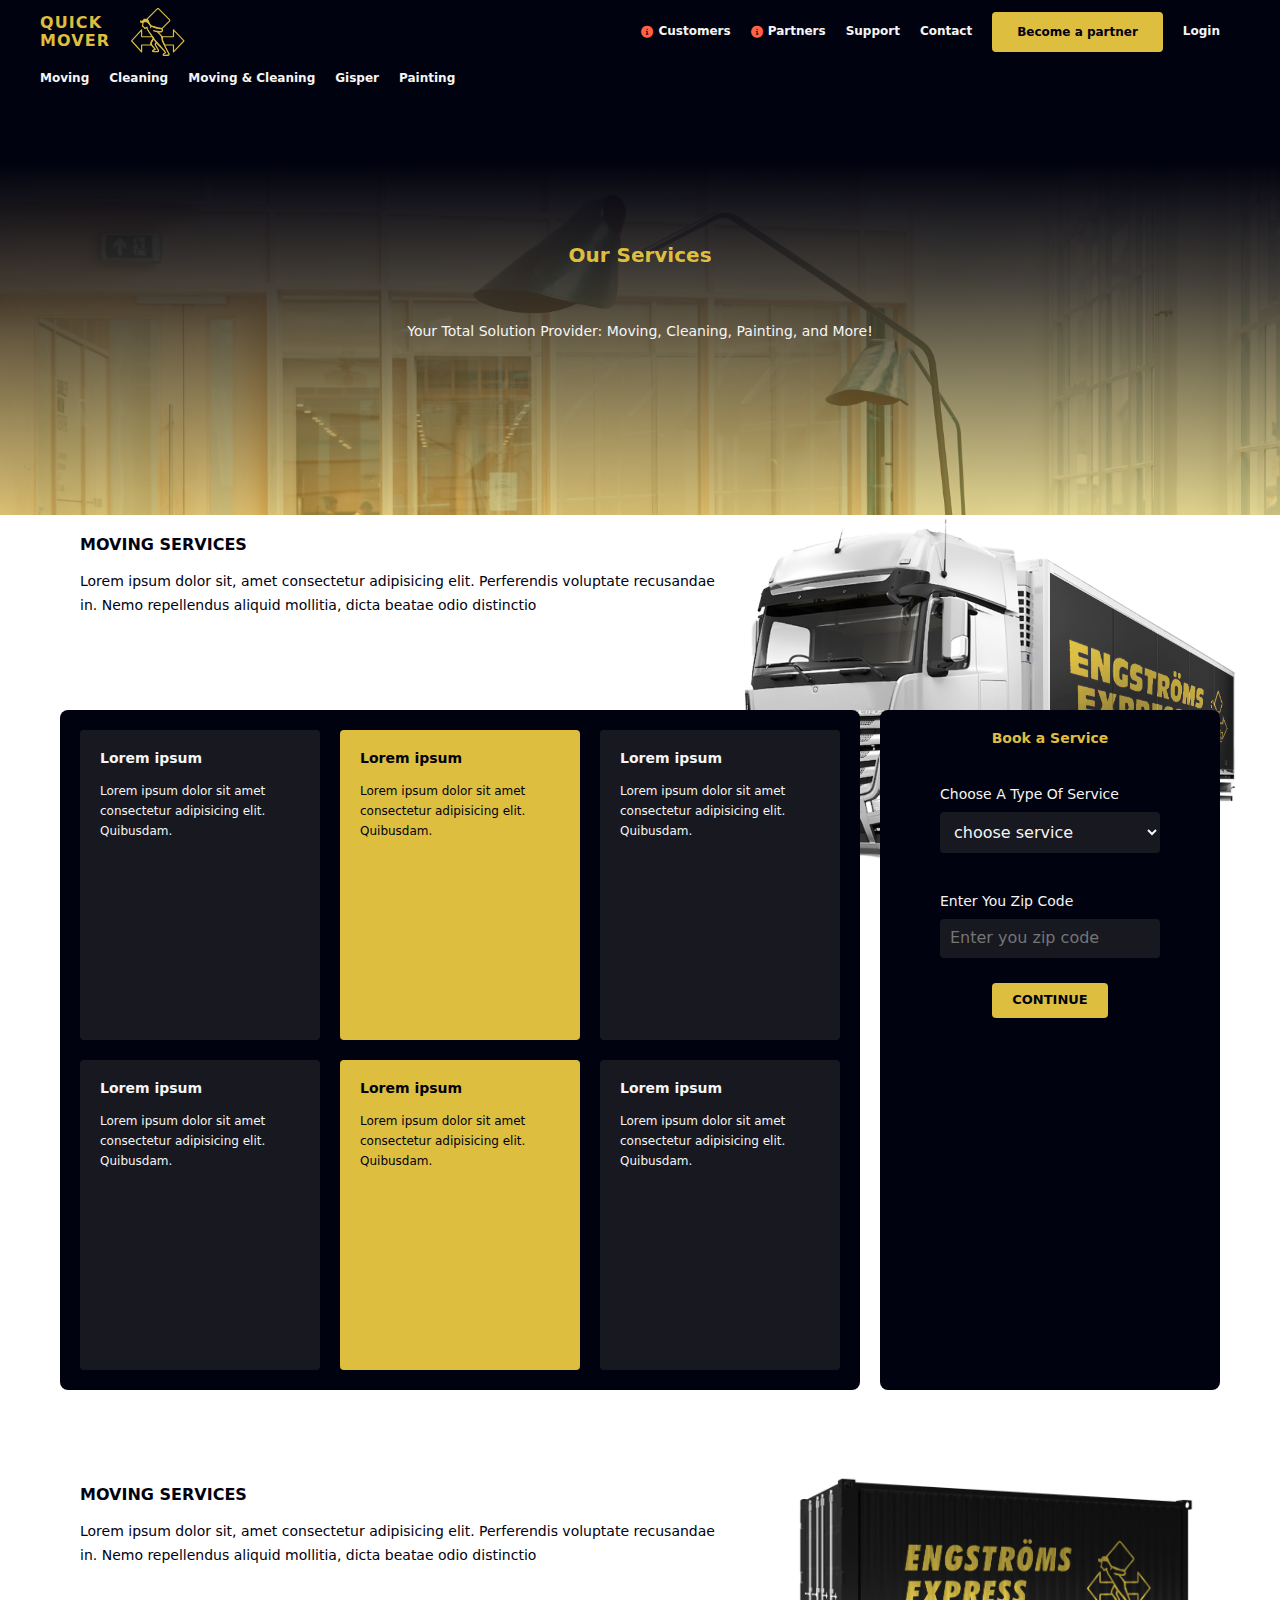
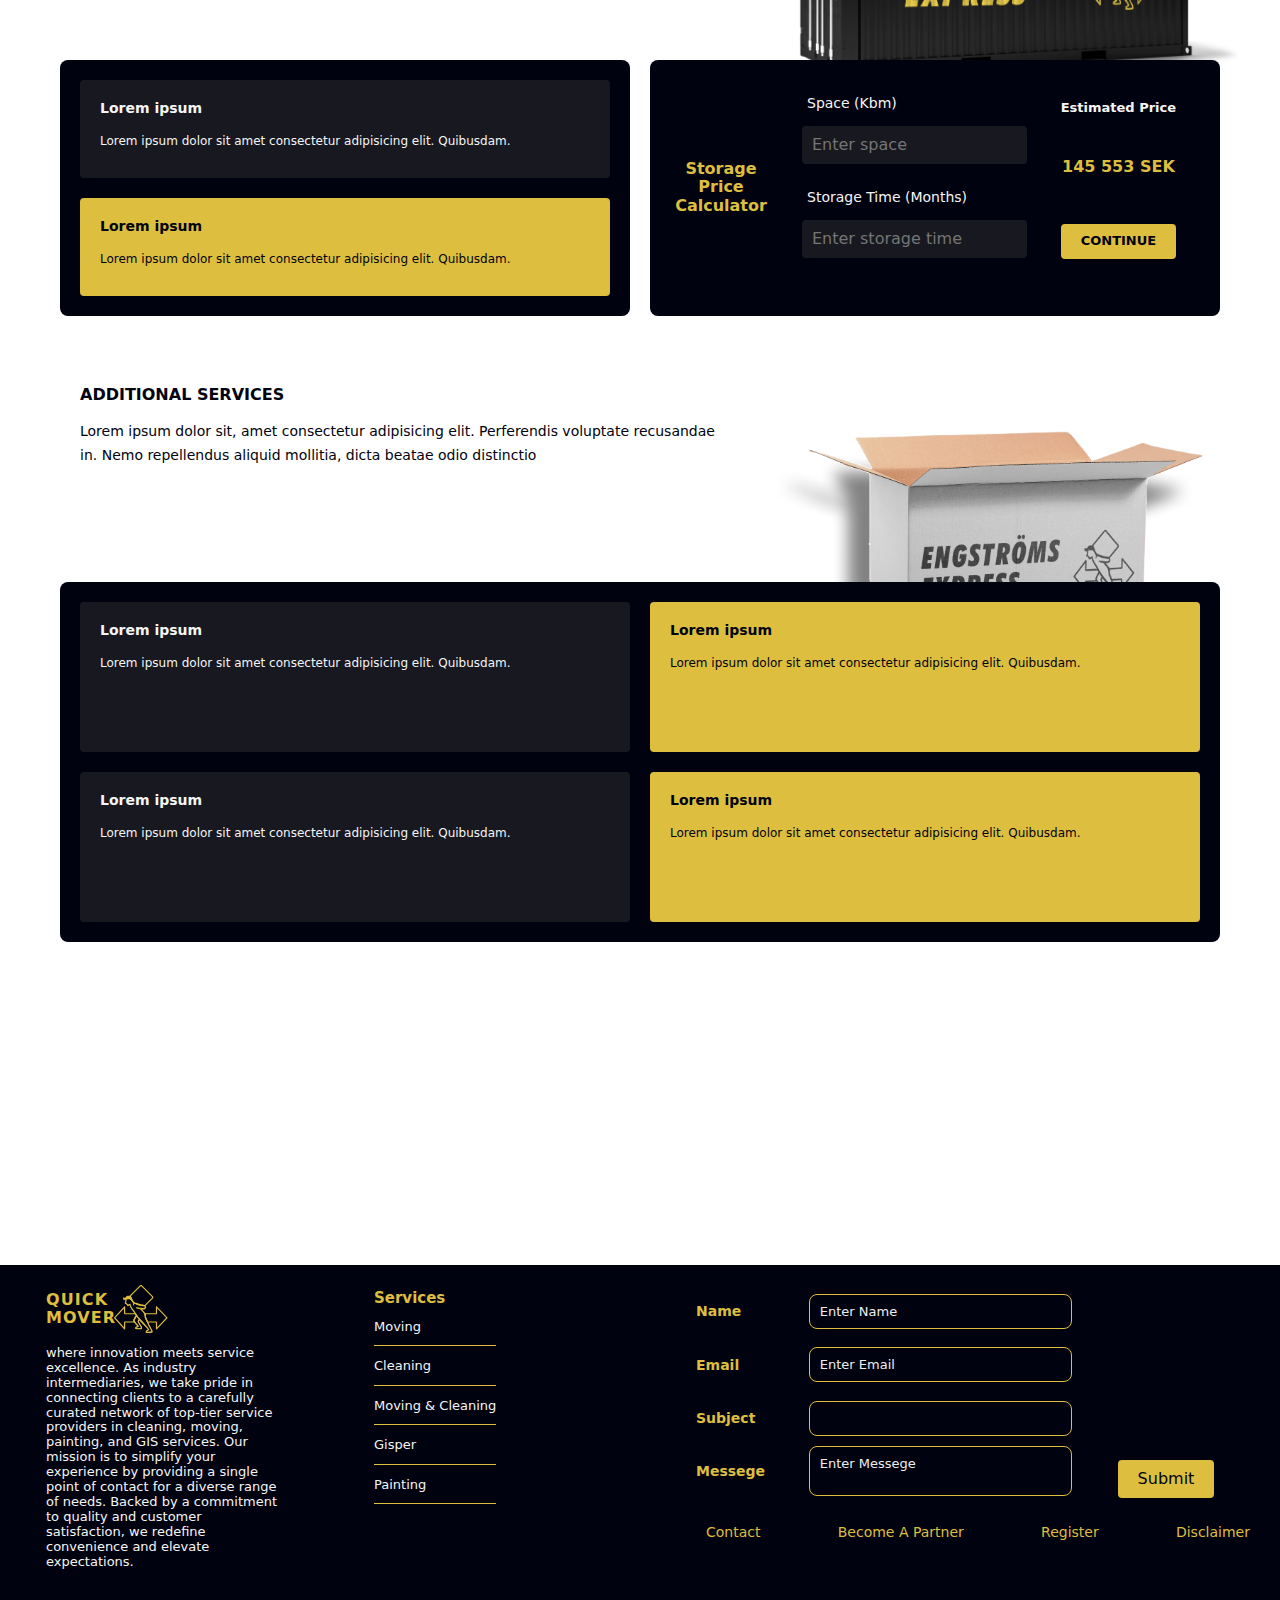
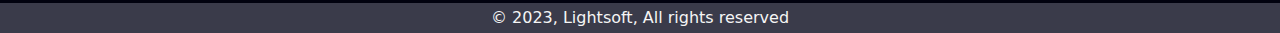
<file: services.html>
<!DOCTYPE html>
<html lang="en">
<head>
    <meta charset="UTF-8">
    <meta name="viewport" content="width=device-width, initial-scale=1.0">
    <title>Quick Mover | Services</title>
    <link rel="stylesheet" href="css/normalize.css">
    <!-- font awsome library-->
    <link rel="stylesheet" href="css/all.min.css">
    <!-- services css & main css file-->
    <link rel="stylesheet" href="./css/main.css">
    <link rel="stylesheet" href="./css/services.css">
    <!--google fonts-->
    <link rel="preconnect" href="https://fonts.googleapis.com">
    <link rel="preconnect" href="https://fonts.gstatic.com" crossorigin>
    <link href="https://fonts.googleapis.com/css2?family=Roboto:wght@400;700&display=swap" rel="stylesheet">
</head>
<body>
    <!--scoller-->
    <div class="scroller"></div>
    <!-- start header-->
    <div class="header">
        <div class="first-head-row">
            <span class="logo-container">
                <span class="logo-txt">Quick Mover</span>
                <img class="logo-img" src="./Group 7.svg" alt="logo image">
            </span>
            <ul class="links" id="links">
                <li class=""><a href="#">
                    <i class="fa-solid fa-circle-info" style="color: #ff6347;"></i>
                    Customers
                </a>
                </li>
                <li class=""><a href="#">
                    <i class="fa-solid fa-circle-info" style="color: #ff6347;"></i>
                    Partners
                </a>
                </li>
                <li class=""><a href="#">Support</a></li>
                <li class=""><a href="#">Contact</a></li>
                
                <li> <a href="#" class="btn desktop" id="partner">Become a partner</a></li>
                <li> <a href="login.html" class=" desktop">Login</a></li>    
            </ul>
            <span class="burger-icon" id="burger-icon">
                <span></span>
                <span></span>
                <span></span>
            </span>   
        </div>
        <div class="second-head-row">
            <!-- <p>hedoud</p> -->
            <ul class="links" id="links">
                <li class=""><a href="moving.html">Moving</a></li>
                <li class=""><a href="cleaning.html">Cleaning</a></li>
                <li class=""><a href="moving and cleaning.html">Moving & Cleaning</a></li>
                <li class=""><a href="Gisper.html">Gisper</a></li>
                <li class=""><a href="painting.html">Painting</a></li>    
            </ul>
        </div>
    </div>
    <div class="wrapper">
        <div class="sidebar" id="sidebar">
            <span class="close" id="close">
                <i class="fa-solid fa-xmark" style="color: #debe3e;"></i>
            </span>
            <a href="login.html" class="login-side-btn">login</a>
            <ul class="links">
                <li class="first"><a href="about.html">About us</a></li>
                <li>
                    <a href="services.html">Services</a>
                    <ul>
                        <li><a href="moving.html">Moving</a></li>
                        <li><a href="cleaning.html">Cleaning</a></li>
                        <li><a href="moving and cleaning.html">Moving & Cleaning</a></li>
                        <li><a href="Gisper.html">Gisper</a></li>
                        <li><a href="painting.html">Painting</a></li>
                    </ul>
                </li>
                <li>
                    <a href="Help">Help</a>
                    <ul>
                        <li> <a href="#">FAQ</a></li>
                        <li> <a href="#">Become a Parnter</a></li>
                    </ul>
                </li>
            </ul>
            <a href="request.html" class="report">Book a Service</a>
            
        </div>
    </div>
    <!-- end header-->
    <!--start Landing-->
    <div class="landing">
        <div class="overlay"></div>
        <div class="landing-text">
            <h2 class="main-header">Our Services</h2>
            <p>Your Total Solution Provider: Moving, Cleaning, Painting, and More!</p>
        </div>
    </div>
    <!--end Landing-->
    <div class="main-section">
        <!--start first container-->
        <div class="container">
            <div class="main">
                <div class="text">
                    <h3>moving services</h3>
                    <p>Lorem ipsum dolor sit, amet consectetur adipisicing elit. Perferendis voluptate recusandae in. Nemo repellendus aliquid mollitia, dicta beatae odio distinctio </p>
                </div>
                <img src="./images/truck.png" alt="truck photo">
            </div>
            <div class="content">
                <div class="box one" id="cards-one" data-item="0">
                    <div class="item active">
                        <h4>Lorem ipsum </h4>
                        <p>Lorem ipsum dolor sit amet consectetur adipisicing elit. Quibusdam.</p>
                    </div>
                    <div class="item" data-item="1">
                        <h4>Lorem ipsum </h4>
                        <p>Lorem ipsum dolor sit amet consectetur adipisicing elit. Quibusdam.</p>
                    </div>
                    <div class="item">
                        <h4>Lorem ipsum </h4>
                        <p>Lorem ipsum dolor sit amet consectetur adipisicing elit. Quibusdam.</p>
                    </div>
                    
                    <div class="item">
                        <h4>Lorem ipsum </h4>
                        <p>Lorem ipsum dolor sit amet consectetur adipisicing elit. Quibusdam.</p>
                    </div>
                    <div class="item">
                        <h4>Lorem ipsum </h4>
                        <p>Lorem ipsum dolor sit amet consectetur adipisicing elit. Quibusdam.</p>
                    </div>
                    <div class="item">
                        <h4>Lorem ipsum </h4>
                        <p>Lorem ipsum dolor sit amet consectetur adipisicing elit. Quibusdam.</p>
                    </div> 
                    <div class="pagination" id="pagination-one">
                        <i class="fa-solid fa-box active" data-item="0" ></i>
                        <i class="fa-solid fa-box" data-item="1"></i>
                        <i class="fa-solid fa-box" data-item="2"></i>
                        <i class="fa-solid fa-box" data-item="3"></i>
                        <i class="fa-solid fa-box" data-item="4"></i>
                        <i class="fa-solid fa-box" data-item="5"></i> 
                    </div>
                </div>
                <div class="box two">
                    <h4>Book a Service</h4>
                    <form action="" method="post">
                        <div class="input service">
                            <h4>choose a type of service</h4>
                            <select name="service" id="service" >
                                <option value="none">choose service</option>
                                <option value="Moving">Moving</option>
                                <option value="Cleaning">Cleaning</option>
                                <option value="Moving and cleaning">Moving & Cleaning</option>
                                <option value="Painting">Painting</option>
                                <option value="Gesber">Gesper</option>
                            </select>
                        </div>
                        <div class="input zipcode">
                            <h4>enter you zip code</h4> 
                            <input   type="number" name="zipcode" id="zipcode" placeholder="Enter you zip code" >
                        </div>
                        <input type="submit" class="submit" id="submit" value="continue">
                    </form>
                </div>
            </div>
        </div>
        <!--end first container-->
        <!--start second container-->
        <div class="container">
            <div class="main">
                <div class="text">
                    <h3>moving services</h3>
                    <p>Lorem ipsum dolor sit, amet consectetur adipisicing elit. Perferendis voluptate recusandae in. Nemo repellendus aliquid mollitia, dicta beatae odio distinctio </p>
                </div>
                <img src="./images/storage.png" alt="container photo">
            </div>
            <div class="content">
                <div class="box one" id="cards-two">
                    <div class="item active">
                        <h4>Lorem ipsum </h4>
                        <p>Lorem ipsum dolor sit amet consectetur adipisicing elit. Quibusdam.</p>
                    </div>
                    <div class="item">
                        <h4>Lorem ipsum </h4>
                        <p>Lorem ipsum dolor sit amet consectetur adipisicing elit. Quibusdam.</p>
                    </div>
                    <div class="pagination" id="pagination-two">
                        <i class="fa-solid fa-box active" data-item="0" ></i>
                        <i class="fa-solid fa-box" data-item="1"></i> 
                        
                    </div>
                </div>
                <div class="box two">
                    <h4>Storage price calculator</h4>
                    <form action="" method="post">
                        <div class="contain">
                            <div class="input service">
                                <h4>space (kbm)</h4>
                                <input type="number" name="space" id="space" placeholder="Enter space">
                            </div>
                            <div class="input zipcode">
                                <h4>storage time (months)</h4> 
                                <input   type="number" name="storage-time" id="storage-time" placeholder="Enter storage time" >
                            </div>
                        </div>
                        <div class="estimated">
                            <h5>estimated price</h5>
                            <p>145 553 SEK</p>
                            <input type="submit" class="submit" id="submit" value="continue">
                        </div>
                    </form>
                </div>
            </div>
        </div>
        <!-- end second container-->
        <!--start third container-->
        <div class="container">
            <div class="main">
                <div class="text">
                    <h3>additional services</h3>
                    <p>Lorem ipsum dolor sit, amet consectetur adipisicing elit. Perferendis voluptate recusandae in. Nemo repellendus aliquid mollitia, dicta beatae odio distinctio </p>
                </div>
                <img src="./images/image_adobe_express.png" alt="open box photo">
            </div>
            <div class="content">
                <div class="box one" id="cards-three">
                    <div class="item active">
                        <h4>Lorem ipsum </h4>
                        <p>Lorem ipsum dolor sit amet consectetur adipisicing elit. Quibusdam.</p>
                    </div>
                    <div class="item">
                        <h4>Lorem ipsum </h4>
                        <p>Lorem ipsum dolor sit amet consectetur adipisicing elit. Quibusdam.</p>
                    </div>
                    <div class="item">
                        <h4>Lorem ipsum </h4>
                        <p>Lorem ipsum dolor sit amet consectetur adipisicing elit. Quibusdam.</p>
                    </div>
                    <div class="item">
                        <h4>Lorem ipsum </h4>
                        <p>Lorem ipsum dolor sit amet consectetur adipisicing elit. Quibusdam.</p>
                    </div>
                    <div class="pagination" id="pagination-three">
                        <i class="fa-solid fa-box active" data-item="0" ></i>
                        <i class="fa-solid fa-box" data-item="1"></i>
                        <i class="fa-solid fa-box" data-item="2"></i>
                        <i class="fa-solid fa-box" data-item="3"></i>
                        
                    </div>
                </div>
            </div>
        </div>
        <!--end third container-->
    </div>
    <!--start footer-->
    <div class="footer">
        <div class="logo">
            <span class="logo-container">
                <span class="logo-txt">Quick Mover</span>
                <img class="logo-img" src="./Group 7.svg" alt="logo image">
            </span>
            <div class="description">
                <p>
                    where innovation meets service excellence. As industry intermediaries, we take pride in connecting clients to a carefully curated network of top-tier service providers in cleaning, moving, painting, and GIS services. Our mission is to simplify your experience by providing a single point of contact for a diverse range of needs. Backed by a commitment to quality and customer satisfaction, we redefine convenience and elevate expectations.
                </p>
            </div>
        </div>
        <div class="links">
            <div class="box services">
                <a href="services.html">Services</a>
                <ul>
                    <li><a href="moving.html">Moving</a></li>
                    <li><a href="cleaning.html">Cleaning</a></li>
                    <li><a href="moving and cleaning.html">Moving & Cleaning</a></li>
                    <li><a href="Gisper.html">Gisper</a></li>
                    <li><a href="painting.html">Painting</a></li>
                </ul>
            </div>
        </div>
        <div class="form">
            <form action="">
                <div class="inputs" id="inputs">
                    <div class="input">
                        <h4>name</h4>
                        <input type="text" placeholder="enter name" name="name">
                    </div>
                    <div class="input">
                        <h4>email</h4>
                        <input type="email" name="email" id="email" placeholder="enter email">
                    </div>
                    <div class="input">
                        <h4>subject</h4>
                        <input type="text" name="subject" id="subject">
                    </div>
                    <div class="input">
                        <h4>Messege</h4>
                        <textarea name="messege" id="messege" placeholder="enter messege"></textarea>
                    </div>
                </div>
                <div class="submit">
                    <input type="submit" value="submit" class="submit-btn">
                </div>
            </form>
            <ul class="footer-links">
                <li><a href="#">contact</a></li>
                <li><a href="#">become a partner</a></li>
                <li><a href="#">register</a></li>
                <li><a href="#">disclaimer</a></li>
            </ul>
        </div>
    </div>
    <!-- end footer-->
    <!-- start development by section-->
    <!-- <div class="dev-by">
        <span>Development by <span>Mohammed Elshenawy</span></span>
        <a href="tel:+201558087877">Call now</a>
    </div> -->
    <!-- end development by section-->
    <div class="rights">
        &copy; 2023, Lightsoft, All rights reserved
    </div>
    <script src="./main.js"></script>
    <script src="./reqeust.js"></script>
    <script src="./services.js"></script>
</body>
</html>
</file>
<file: css/main.css>
/*start variables*/
:root {
    --primary-yellow:#DEBE3E;
    --primary-black: #01020F;
    --primary-white: #F5F5F5;
    /*----------------*/
    --secondary-yellow: #BD9E22;
    --secondary-dark-yellow: #6E602A;
    --secondary-black: #171220;
    --secondary-black-2: #171820;
    --secondary--grey: #3A3B4A;
}
/*end variables*/
/*  start global rules*/
*{
    -webkit-box-sizing: border-box;
    -moz-box-sizing: border-box;
    box-sizing: border-box ;
}
html {
    scroll-behavior: smooth;
}
body {
    font-family: system-ui, -apple-system, BlinkMacSystemFont, 'Segoe UI', Roboto, Oxygen, Ubuntu, Cantarell, 'Open Sans', 'Helvetica Neue', sans-serif;
    margin: 0;
    padding:0;
}
ul {
    list-style: none;
}
a {
    text-decoration: none;
    color:black;
}

/*start progress bar*/
.scroller {
    position: fixed;
    top:0;
    left:0;
    height:5px;
    z-index: 9999;
    background-color: var(--secondary-yellow);
}
/*end progress bar*/
/*start header*/
/* .header {
    padding: 8px 40px;
    display:flex;
    justify-content: space-between;
    align-items: center;
    background-color: var(--primary-black);
    height: 64px;;
} */
/* .header .logo-container{
    display: flex;
    align-items: center;
    align-self: stretch;
    
} */
/* .header .logo-container .logo-txt{
    color: var(--primary-yellow);
    line-height: 18px;
    letter-spacing: 1.1px;
    text-transform: uppercase;
    font-weight: 700;
    display:flex;
    flex-wrap: wrap;
    width: 40%;
    margin-right: 10px;
    user-select: none;
} */
/* .header .links  {
    display: flex;
    justify-content: space-around;
    align-items: center;
    margin: 0;
    position: relative;
    height:100%;
} */

.header .links  li {
    margin-right: 20px;
    position: relative;
    user-select: none;
    width: fit-content;
    height: 20px;
    height:100%
    
}

.header .links  li a{
    color: var(--primary-white);
    font-size: 12px;
    font-style: normal;
    font-weight: 700;
    height: 100%;
    display: flex;
    align-items: center;
    justify-content: center;
    transition: all 0.5s ease;
}
.header .links  li a:hover:not(.btn) {
    color: var(--primary-yellow);
}


/*start mega menu services*/
.header .links .services:hover .mega-menu-services,
.header .links .help:hover .mega-menu-help {
    opacity: 1;
    z-index: 100;
}
.header .links .mega-menu-services,
.header .links .mega-menu-help {
    display: flex;
    justify-content: space-between;
    position: absolute;
    top: 48px;
    left: calc((100% - 130%)/2);
    background-color: var(--primary-black);
    color: var(--primary-white);
    width: 170%;
    border-top: 4px solid var(--primary-yellow);
    opacity: 0;
    z-index: -1;
    transition: 0.3s;
}
.header .links .mega-menu-services ul,
.header .links .mega-menu-help ul {
    padding: 0;
    margin: 0;
    width: 100%;
    text-align: center;
    display: flex;
    flex-direction: column;
    width: 100%;
}
.header .links .mega-menu-services ul li,
.header .links .mega-menu-help ul li {
    padding: 0px;
    width: 100%;
    padding-bottom: 5px;
    margin: 10px auto;;
}
.header .links .mega-menu-services ul li a,
.header .links .mega-menu-help ul li a {
    font-size: 10px;
    transition: 0.5s;
}
.header .links .mega-menu-services ul li a:hover,
.header .links .mega-menu-help ul li a:hover  {
    color:var(--primary-yellow)
}
/*end mega menu servies*/


.header .links  li .btn {
    background-color: var(--primary-yellow);
    border:none;
    padding: 8px 25px; 
    color: var(--primary-black);
    border-radius: 4px;
    font-size: 13px;
    font-style: normal;
    font-weight: 700;
    line-height: 24px;
    transition: 0.5s;
}
.header .links  li .mobile {
    z-index: -100;
    position: absolute;
    color: var(--primary-black)
}
.header .links  li .btn:hover {
    background-color: var(--secondary-yellow);
}

.header .burger-icon {
    display:none

}

@media (max-width:991px)  {
    .header .links  li a{
        font-size: 12px;
        font-weight: 600;
        line-height: 14px;
        height: 100%;
        display: inline-block;
        width: fit-content;
        display: flex;
        align-items: center;
    }
    .header .links  li .btn {
        padding: 10px 20px; 
        font-size: 12px;
        line-height: 14px;
        padding: 8px 10px;
    }
    .header .links .more {
        font-size: 12px;;
    }
    .header .links  li .mobile {
        z-index: initial;
        position: absolute;
    }
    
}

@media(max-width:767px){
    
    .header .burger-icon {
        width: 30px;
        display: flex;
        flex-wrap: wrap;
        justify-content: flex-end;
    
    }
    .header .burger-icon span {
        width: 100%;
        background-color: var(--primary-yellow);
        margin-bottom: 5px;
        height: 2px;
        
    }
}
/*end header*/
/*start wrapper */
.wrapper .sidebar {
    height: 100%;
    width: 225px;
    background-color: var(--primary-black);
    color: var(--primary-white);
    position: fixed;
    right: -225px;
    top:0;
    transition: all 0.5s ease;
}
.wrapper .sidebar.active {
    right: 0;
    z-index:1000;
}
.wrapper .sidebar .close {
    display:flex;
    align-items: center;
    width: 100%;
    padding: 10px 10px 10px 20px;
}
.wrapper .sidebar .close i {
    font-size: 30px;;
}
.wrapper .sidebar .links {
    padding: 16px 32px;
    margin: 50px auto;
}
.wrapper .sidebar .links li {
    font-size: 13px;
    font-weight: bold;
    padding: 5px
}
.wrapper .sidebar .links li a {
    transition: all 0.5s ease;
}
.wrapper .sidebar .links li a:hover {
    color: var(--primary-yellow)
}
.wrapper .sidebar .links li:not(.first) {
    margin-top: 10px;
}
.wrapper .sidebar .links li ul {
    padding: 0 0 0 20px;
}
.wrapper .sidebar .links ul li a {
    font-size: 12px;
    font-weight: 500;
    display: inline-block;
    width:100%;
    font-weight: normal;
}
.wrapper .sidebar .links li a,
.wrapper .sidebar .links ul li a{
    color: var(--primary-white);
    text-decoration: none;
    
}
.wrapper .sidebar .report {
    display:inline-block;
    width: 85%;
    text-align: center;
    background-color: var(--primary-yellow);
    color: var(--primary-black);
    padding: 10px 20px;
    margin: 10px auto;
    position: absolute;
    transform: translateX(-50%);
    left: 50%;
    font-weight: 600;
    border-radius: 4px;
    font-size: 12px;
    text-transform: capitalize;
}
.wrapper .sidebar .login-side-btn {
    display: inline-block;
    padding: 10px 20px;
    width: 85%;
    margin: 10px auto;
    position: absolute;
    left: 50%;
    transform: translateX(-50%);
    background-color: var(--primary-yellow);
    color: var(--primary-black);
    font-weight: 600;
    font-size: 14px;
    text-align: center;
    text-transform: capitalize;
    border-radius: 4px;
    transition: all 0.3s ease;
}
.wrapper .sidebar .login-side-btn:hover {
    background-color: var(--secondary-yellow);
}
/*end wrapper */
/*start landing*/
.landing {
    background-image: url(../images/ea3fbe4320adf8edcf921aa20beb5230.png);
    background-size: cover;
    height: calc(100vh - 64px);
    position: relative;
    display: flex;
    justify-content: center;
    align-items: center;
    padding: 0 50px
}
.landing::after {
    content: '';
    width: 100%;
    height: 100%;
    position: absolute;
    background: linear-gradient(180deg, #01020F 13.02%, rgba(19, 19, 32, 0.77) 41.8%, rgba(1, 2, 15, 0.00) 100%);
}
.landing .overlay {
    position: absolute;
    top: 0;
    left: 0;
    width: 100%;
    height: 100%;
    background-color: #debe3e8c;
}
.landing .landing-text {
    position: absolute;
    z-index: 4;
    display: flex;
    justify-content: center;
    align-items: center;
    flex-direction: column;
    margin: 30px auto;
    padding:10px;
}
.landing .landing-text h2 {
    margin: 0;
    font-size: 20px;
    color: var(--primary-yellow);
    margin-bottom: 30px;;
    text-align: center;
}
.landing .landing-text p {
    color: var(--important-colors-primary-white, var(--Color-2, #F5F5F5));
    font-size: 14px;
    font-style: normal;
    font-weight: 500;
    line-height: 40px; /* 125% */
    margin-bottom: 30px;;
}
.landing .landing-text .landing-btn {
    color: var(--primary-white);
    background-color: var(--primary-yellow);
    transition: 0.5s;
    border: none;
    border-radius: 4px;
    width: 236px;
    height:  50px;
    flex-shrink: 0;
    font-size: 16px;
    font-style: normal;
    font-weight: 700;
    line-height: 24px;
    text-align: center;
    display: flex;
    align-items: center;
    justify-content: center;
    color: var(--primary-black)
}
.landing .landing-text .landing-btn:hover {
    background-color: var(--secondary-yellow);
}
.landing .phone-no {
    position: absolute;
    right: 40px;
    bottom: 202px;
    background-color: var(--primary-yellow);
    z-index: 5;
    border-radius: 4px;;
    display: flex;
    justify-content: space-between;
    align-items: center;
    height: 64px;
    width:155px;
}


@media (max-width:767px){
    .landing .landing-text .landing-btn {
        width:206px;
        font-size: 14px;
    }
}
/*end landing*/
/*start mini intro*/
.intro {
    display:flex;
    padding: 0 50px;
    background-color: var(--primary-white);
}
.intro .content {
    width:50%;
    margin-right: 15px;;
    
}
.intro .content h2 {
    color: var(--primary-black);
    text-shadow: 0px 3px 2px rgba(0, 0, 0, 0.00);
    font-size: 16px;
    font-style: normal;
    font-weight: 700;
    line-height: 64px; /* 133.333% */
    text-transform: uppercase;
    margin-bottom: 12px;
}
.intro .content p {
    color: var(--primary-black);
    font-size: 14px;
    font-style: normal;
    font-weight: 400;
    line-height: 20px;
}
.intro .truck {
    width:50%;
    position: relative;
}
.intro .truck img{
    width:110%;
    position: absolute;
    top: -45px
}
@media (max-width:991px) {
    .intro {
        flex-direction: column;
        justify-content: center;
        align-items: center;
    }
    .intro .content {
        margin-bottom: 35px;
        width: 90%;
    }
}
@media (max-width:767px){
    .intro {
        flex-direction: column;
        justify-content: center;
        align-items: center;
        padding: 0
    }
    .intro .content {
        width:calc(100% - 64px);
        margin: 0 32px 35px ; 
    }
    .intro .content h2{
        font-size: 15px;
        line-height: 30px;
    }
    .intro .content p {
        font-size: 13px;
    }
    .intro .truck {
        width: calc(100% - 32px);
        margin: 35px 32px 0
    }
    .intro .truck img {
        width: 100%;
    }
}
/*end mini intro*/
/*start services*/
.services-section {
    background-color: var(--primary-yellow);
    width:100%;
    position: relative;
    margin-top: 50px;
    padding: 0 40px;
}
.services-section .container {
    background-color: var(--primary-black);
    color: var(--primary-white);
    position: relative;
    top:-50px;
    border-radius: 8px;;
}
.services-section .container h3 {
    color: var(--primary-white);
    text-shadow: 0px 3px 2px rgba(0, 0, 0, 0.00);
    font-size: 16px;
    font-style: normal;
    font-weight: bold;
    line-height: 64px; 
    margin: 34px auto auto 80px;
}
.services-section .container .gallery {
    display:grid;
    grid-template-columns: repeat(auto-fill,minmax(350px,1fr));
    gap:22px;
    padding:22px;
}
.services-section .container .gallery .box {
    display:flex;
    justify-content: space-evenly;
    align-items: center;
    background-color: var(--secondary-black-2);
    border-radius: 4px;
    cursor: pointer;
    transition: all 0.5s ease;
    
}
.services-section .container .gallery .box:hover {
    color:var(--primary-black);
    background-color: var(--primary-yellow);
    
}
.services-section .container .gallery .box:hover .description p {
    transition: all 0.7s ease;
}
.services-section .container .gallery .box:hover .description p {
    color:var(--primary-black)
}
.services-section .container .gallery .box.moving-and-cleaning {
    grid-column: span 2;

}

.services-section .container .gallery .box .image {
    width:50%;
    padding: 20px 0 20px 40px
}
.services-section .container .gallery .box.moving-and-cleaning .image {
    width: 30%;
    padding:20px
}

.services-section .container .gallery .box .image img {
    border-radius: 4px;;
    width:90%;
}
.services-section .container .gallery .box.moving-and-cleaning .image img {
    width:100%;

}
.services-section .container .gallery .box .description {
    width:45%;
    
}
@media(max-width:767px){
    .services-section .container .gallery .box.moving-and-cleaning {
        grid-column: initial;
    }
    .services-section .container .gallery .box.moving-and-cleaning .image {
        width: 100%;
        padding: 20px 20px 0;
        display: flex;
        justify-content: center;
        align-items: center;
    }
}
.services-section .container .gallery .box .description h4 {
    font-size: 15px;
    font-weight: bold;
    margin-bottom: 15px;;
}
.services-section .container .gallery .box .description p {
    color: var(--primary-white);
    font-size: 13px;
    font-style: normal;
    font-weight: normal;
    line-height: 24px;
    
}
@media (max-width:991px){
    .services-section {
        margin-top: 140px;;
    }
}

@media (max-width:767px){
    .services-section .container{
        display: flex;
        flex-direction: column;
        justify-content: center;
        align-items: center;
    }
    .services-section .container h3 {
        font-size: 15px;;
        margin: 10px auto;
        line-height: 30px;
        text-align: center;
    }
    .services-section .container .gallery {
        grid-template-columns: repeat(auto-fill,minmax(250px,1fr))
    }
    .services-section .container .gallery .box {
        flex-direction: column;
        
    }
    .services-section .container .gallery .box .image {
        width: 100%;
        padding: 20px 20px 0;
        display: flex;
        justify-content: center;
        align-items: center;
    }
    .services-section .container .gallery .box .description {
        width: 80%;
        display: flex;
        flex-direction: column;
        padding: 10px
    }
    .services-section .container .gallery .box .description h4{
        margin: 10px 0 5px;;
        font-size: 13px;
    }
    .services-section .container .gallery .box .description {
        font-size: 11px;
    }
}
/*end services*/
/*start find us*/
.services-section .container.find-us{
    background-color:#debe3e;
    color: #01020f;
}
.services-section .container.find-us h3 {
    color: var(--primary-black);
    font-size: 16px;
    font-style: normal;
    font-weight: bold;
    line-height: 64px; 
}
.services-section .container.find-us .map {
    background-color: #3A3B4A;
    height:400px;
    margin-top: 60px;
    border-radius: 8px;
    padding:5px;
}
.services-section .container.find-us .map .iframe-map {
    width:100%;
    height:100%;
}
@media (max-width:767px){
    .services-section .container.find-us h3 {
        font-size: 14px;;
    }
    .services-section .container.find-us .map {
        width:100%;
        height:500px;
    }
}
/*end find us*/
/*start company*/
.services-section .container.companies {
    background-color:#debe3e;
    color: #01020f;
}
.services-section .container.companies h3 {
    color: #01020f;
    font-size: 16px;
}
.services-section .container.companies .gallery {
    display:grid;
    grid-template-columns: repeat(auto-fill,minmax(200px,1fr));
    gap: 20px;
}
.services-section .container.companies .gallery .image {
    display: flex;
    justify-content: center;
    align-items: center;
}
.services-section .container.companies .gallery .image img {
    width:100%;
}
@media(max-width:767px){
    .services-section .container.companies h3 {
        font-size: 14px;
    }
    .services-section .container.companies .gallery {
        grid-template-columns: repeat(auto-fill,minmax(100px,1fr))
    }
}
/*end company*/
/*end main section*/
/*start footer*/
.footer {
    position: relative;
    background-color: var(--primary-black);
    color: var(--primary-yellow);
    display: flex;
    padding: 10px;
}
.footer .logo {
    padding: 10px 36px;
    flex: 1;
}
.footer .logo .logo-container {
    display: flex;
    align-items: center;
    align-self: stretch;
}
.footer .logo .logo-container .logo-txt{
    color: var(--primary-yellow);
    line-height: 18px;
    letter-spacing: 1.1px;
    text-transform: uppercase;
    font-weight: 700;
    display:flex;
    flex-wrap: wrap;
    width: 20%;
    margin-right: 10px;
    user-select: none;
}
.footer .logo  .description h4 {
    text-transform: uppercase;
    margin:15px auto 25px;
    font-size: 15px;
}
.footer .logo  .description p {
    color: var(--primary-white);
    width: 80%;
    font-size: 13px;
}
.footer .links {
    flex: 2;
    display: grid;
    grid-template-columns: repeat(auto-fill,minmax(120px,1fr));
    gap: 20px;
}
.footer .links .box {
    display: flex;
    flex-direction: column;
    justify-content: flex-start;
    align-items: center;
    padding: 15px 0;
}
.footer .links .box a {
    color: var(--primary-yellow);
    font-size: 15px;
    font-weight: 500;
    text-transform: capitalize;
    transition: 0.5s;
}
.footer .links .box a:hover {
    color: var(--primary-white);
}
.footer .links .box ul {
    list-style: none;
    padding: 0;
    height: 80%;
    width: 100%;
    display: flex;
    flex-direction: column;
    align-items: center;
    justify-content: space-evenly;
}
.footer .links .box ul li {
    transition: 0.5s;
    width: 100%;
    padding: 10px 20px;
}
.footer .links .box ul li a {
    font-size: 13px;
    font-weight: 500;
    color:var(--primary-white);
    transition: 0.5s;
    position: relative;
    text-align: center;
    width:100%;
    display: inline-block;
}
.footer .links .box ul li:hover a {
    color: var(--secondary-yellow);
    left: 3px;
}
.footer .links  .contact {
    display:flex;
    flex-direction: column;
    gap: 20px;
    align-items: center;
}
.footer .links .contact .email,
.footer .links .contact .phone,
.footer .links .contact .address {
    display: flex; 
    flex-direction: column;
}
.footer .links .contact .email h4,
.footer .links .contact .phone h4,
.footer .links .contact .address h4 {
    margin: 0px auto 10px;;
    font-size: 16px;
    text-transform: capitalize;
    transition: 0.5s;
    font-weight: 500;
    width: 100%;
    display: flex;
    align-items: center;
    justify-content: center;
}
.footer .links  .contact .email,
.footer .links  .contact .phone,
.footer .links  .contact .address {
    width: 100%;

    display: flex;
    justify-content: space-between;
    align-items: center;
}
.footer .links  .contact .email .content,
.footer .links  .contact .phone .content,
.footer .links  .contact .address .content  {
    display: flex;
    color: var(--primary-white);
    width: 100%;
    font-weight: 600;
}
.footer .links  .contact .email .content i,
.footer .links  .contact .phone  .content i,
.footer .links  .contact .address  .content i {
    display: inline-block;
    margin-right: 8px
}
.footer .links  .contact .email .content span,
.footer .links  .contact .phone .content span,
.footer .links  .contact .address .content span {
    font-size: 11px;
    display: inline-block;
}
@media (max-width:767px){
    .footer {
        flex-direction: column;
    }
    .footer .logo .logo-container {
        justify-content: center;
    }
    .footer .logo .description h4 {
        text-align: center;
    }
    .footer .logo .description p {
        width: 100%;
        text-align: center;
    }
    .footer .links {
        flex: 1;
        display: grid;
        grid-template-columns: repeat(2,1fr);
        gap: 10px;
    }
}
/*end footer*/
/*start dev by*/
.dev-by {
    background-color: var(--primary-black);
    color: var(--primary-white);
    width:100%;
    height: 50px;
    position: relative;
    display: flex;
    justify-content: center;
    align-items: center;
}
.dev-by span {
    font-size: 15px;
    font-weight: 700;
}
.dev-by span span {
    color: var(--primary-yellow)
}
.dev-by a {
    width: fit-content;
    padding: 10px 20px;
    display:inline-block;
    margin-left: 20px;
    background-color: var(--primary-yellow);
    color: var(--primary-black);
    font-size: 13px;
    font-weight: 700;
    border-radius: 4px;;
    transition: all 0.5s ease;
}
.dev-by a:hover {
    background-color: var(--secondary-yellow);
}
@media (max-width:767px){
    .dev-by {
        flex-direction: column;
        height:100px;
        justify-content: space-evenly;
    }
    .dev-by span {
        font-size: 13px;;
    }
    .dev-by a {
        margin: 0 auto;
        font-size: 12px;
    }
}
/*end dev by*/

/*start modified header*/
.header {
    width:100%;
    padding: 8px 40px;
    display:flex;
    flex-direction: column;
    justify-content: space-between;
    align-items: center;
    background-color: var(--primary-black);
    /* height: 64px;; */
    /* height: 100px; */
}
.header .first-head-row {
    /* background-color: red; */
    width:100%;
    display:flex;
    justify-content: space-between;
    align-items: center;
}
.header .first-head-row .logo-container{
    display: flex;
    align-items: center;
    align-self: stretch;
    
}
.header .first-head-row .logo-container .logo-txt{
    color: var(--primary-yellow);
    line-height: 18px;
    letter-spacing: 1.1px;
    text-transform: uppercase;
    font-weight: 700;
    display:flex;
    flex-wrap: wrap;
    width: 40%;
    margin-right: 10px;
    user-select: none;
}
.header .first-head-row .links  {
    display: flex;
    justify-content: space-around;
    align-items: center;
    margin: 0;
    position: relative;
    height:100%;
}
.header .first-head-row .links  li {
    margin-right: 20px;
    position: relative;
    user-select: none;
    width: fit-content;
    height: 20px;
    height:100%
    
}

.header .first-head-row .links  li a{
    color: var(--primary-white);
    font-size: 12px;
    font-style: normal;
    font-weight: 700;
    height: 100%;
    display: flex;
    align-items: center;
    justify-content: center;
    transition: all 0.5s ease;
    /* color: var(--primary-black); */
}
.header .first-head-row .links  li a:hover:not(.btn) {
    color: var(--primary-yellow);
}
.header .first-head-row .links  li a#partner {
    color: var(--primary-black);
}
.header .first-head-row .links  li a i {
    display: inline-block;
    margin-right: 5px;
}
@media(max-width:767px){
    .header .first-head-row .links {
        display: none;
    }
}
.header .second-head-row {
    
    width:100%;
}
.header .second-head-row ul {
    list-style: none;
    padding: 0;
    display: flex;
}
/*end modified header*/

/*start modified landing*/
.landing {
    height: calc(100vh - 100px);
}
.landing a {
    display: flex;
    justify-content: center;
    flex-direction: column;
    align-items: center;
    background-color: var(--primary-yellow);
    color: var(--primary-black);
    z-index: 100;
    position: absolute;
    left: 40px;
    bottom: 40px;
    width: fit-content;
    padding: 20px;
    text-transform: capitalize;
    font-weight: bold;
    border: 1px solid var(--primary-black);
    transition: all 0.3s ease;
}
.landing a:hover {
    background-color: var(--secondary-yellow);
}
.landing a i {
    display: inline-block;
    font-size: 40px;
    margin-bottom: 5px;
}
/*end modified landing*/
/*start modified intro*/
.intro {
    background-color: beige;
    justify-content: space-between;
    height:200px;
}
.intro .content h2 {
    line-height: initial;
}
.intro .content p {
    font-weight: 500;
}
.intro .truck {
    width: 35%;
    /* background-color: red; */
    overflow: hidden;
    position: relative;
    border-radius: 0px 0px 0px 144px;
}


.intro .truck img {
    width:100%;
    height: 100%;
    top:0
}
/*end modified intro*/
/*start modified services*/
.services-section {
    margin-top: 0;
}
.services-section .container {
    top:0
}
.services-section .container .gallery {
    grid-template-columns: repeat(auto-fill,minmax(400px,1fr));
}
@media (max-width:767px){
    .services-section .container .gallery {
        grid-template-columns: repeat(auto-fill,minmax(200px,1fr));
        max-width:100%;
    }
    .services-section .container .gallery .box {
        width:100%
    }
}
/*end modified services*/
/*start how it work*/
.services-section .container.how-it-work {
    background-color: var(--primary-yellow);
    display: flex;
    flex-direction: column;
    align-items: center;
    justify-content: center;
    margin-top: 50px;
}
.services-section .container.how-it-work h3 {
    width: 100%;
    margin:0;
    text-align: center;
    text-transform: capitalize;
    font-size: 22px;
    font-weight: bold;
    color:var(--primary-black)

}
.services-section .container.how-it-work p {
    color: var(--primary-black);
    text-transform: capitalize;
    font-weight: bold;
}
.services-section .container.how-it-work .gallery {
    display:flex;
    justify-content: space-between;
    align-items: center;
}
.services-section .container.how-it-work .gallery .boxx {
    display:flex;
    flex-direction: column;
    justify-content: center;
    padding: 10px;
    align-items: center;

}
.services-section .container.how-it-work .gallery .boxx .img {
    width: 200px
}
.services-section .container.how-it-work .gallery .boxx .img img {
    width:100%;
}
.services-section .container.how-it-work .gallery .boxx h2 {
    color: var(--primary-black);
    font-size: 26px;
}
.services-section .container.how-it-work .gallery .boxx p {
    text-align: center;
    padding: 0 20px;
    font-weight: 500;

}
/*end how it work*/
/*start why quick movers*/
.services-section .container.why-quick-movers {
    display: flex;
    justify-content: center;
    align-items: center;
    flex-direction: column;
    background-color: var(--primary-yellow);
    padding-bottom: 40px;
}
.services-section .container.why-quick-movers img {
    width:100px;
    display: inline-block;
}
.services-section .container.why-quick-movers h3 {
    width: 100%;
    margin:0;
    text-align: center;
    text-transform: capitalize;
    width: 100%;
    margin:0;
    text-align: center;
    text-transform: capitalize;
    font-size: 24px;
    font-weight: bold;
    color:var(--primary-black)
}
.services-section .container.why-quick-movers .gall {
    width: 70%;
    display: grid;
    grid-template-columns: repeat(auto-fill,minmax(280px, 1fr));
    gap: 20px;
    padding: 20px;
    background-color: var(--primary-white);
    border-radius: 4px;
}
.services-section .container.why-quick-movers .gall .box {
    display: flex;
}
.services-section .container.why-quick-movers .gall .box i {
    display: flex;
    justify-content: center;
    align-items: center;
    width: 60%;
    height: 100%;
    color: var(--primary-black)
}
/* .services-section .container.why-quick-movers .gall .box .description {
} */
.services-section .container.why-quick-movers .gall .box .description h3 {
    font-size: 16px;
    text-align: start;
    margin: 10px 0;
    line-height: initial;
}
.services-section .container.why-quick-movers .gall .box .description p {
    margin: 0;
    font-size: 14px;
    color: var(--primary-black)
}
.services-section .container.why-quick-movers a {
    display: flex;
    justify-content: center;
    align-items: center;
    background-color: var(--primary-black);
    color: var(--primary-white);
    padding: 10px 20px;
    border-radius: 4px;
    margin-top: 20px;
    font-size: 18px;
    text-transform: capitalize;
    font-weight: 500;
    transition: all 0.3s ease;
}
.services-section .container.why-quick-movers a:hover {
    background-color: var(--secondary--grey);
    color: var(--primary-yellow);
}
/*end why quick movers*/

/*start footer modified*/
.footer .links {
    display: flex;
    flex: initial;
    margin-right: 20px;
    flex: 1;
}

.footer .links .box a {
    width:100%;
    font-weight: bold;
}
.footer .links .box ul {
    align-items: initial;
    justify-content: initial;
    margin: 0;
}
.footer .links .box ul li {
    padding: 0;
    margin-top:10px ;
    padding-bottom:10px; 
    border-bottom:1px solid var(--primary-yellow)
}
.footer .links .box ul li a {
    text-align: initial;
}
.footer .form {
    flex: 2;
}
.footer .form form{
    padding: 10px;
    display: flex;
}
.footer .form form .inputs {
    flex: 2;
    height:100%
}
.footer .form form .inputs .input {
    display: flex;
    justify-content: space-between;
    align-items: center;
}
.footer .form form .inputs .input h4 {
    text-transform: capitalize;
    margin-right: 10px;
    font-size: 14px;
}
.footer .form form .inputs .input input,.footer .form form .inputs .input textarea {
    height: 35px;
    width: 70%;
    border: none;
    outline: none;
    border-radius: 8px;
    border: 1px solid var(--primary-yellow);
    background-color: var(--primary-black);
    padding: 10px;
    caret-color: var(--primary-yellow);
    color: var(--primary-white);
    font-size: 13px;
}
.footer .form form .inputs .input textarea {
    resize: none;
    height: 50px
}
.footer .form form .inputs .input input::placeholder,.footer .form form .inputs .input textarea::placeholder {
    color: #eee;
    text-transform: capitalize;
    font-size: 13px;;
}
.footer .form form .submit  {
    flex: 1;
    display:flex;
    justify-content: center;
    align-items: flex-end;
    position: relative;
} 
.footer .form form .submit .submit-btn {
    display: flex;
    justify-content: center;
    align-items: center;
    background-color: var(--primary-yellow);
    outline: none;
    border: none;
    padding: 10px 20px;
    border-radius: 4px;
    color: var(--primary-black);
    text-transform: capitalize;
    font-weight: 500;
    transition: all 0.3s ease
}
.footer .form .footer-links {
    margin: 0;
    padding: 0;
    color: white;
    display: flex;
    justify-content: space-between;
    margin-top: 15px;
    padding: 0 20px
}
.footer .form .footer-links li:hover a {
    color: var(--primary-white)
}
.footer .form .footer-links li a {
    color: var(--primary-yellow);
    font-size: 14px;
    text-transform: capitalize;
    transition: all 0.3s ease;
    
}
/*end footer modified*/
/*start rights*/
.rights {
    display: flex;
    align-items: center;
    justify-content: center;
    color: var(--primary-white);
    background-color: var(--secondary--grey);
    height:30px;
}
/*end rights*/
input::-webkit-outer-spin-button,
      input::-webkit-inner-spin-button {
        -webkit-appearance: none;
        margin: 0;
      }
</file>
<file: css/about.css>
/*start varaibles*/
:root {
    --primary-yellow:#DEBE3E;
    --primary-black: #01020F;
    --primary-white: #F5F5F5;
    /*----------------*/
    --secondary-yellow: #BD9E22;
    --secondary-dark-yellow: #6E602A;
    --secondary-black: #171220;
    --secondary-black-2: #171820;
    --secondary--grey: #3A3B4A;
}
/*end varaibles*/
*  start global rules*/
*{
    -webkit-box-sizing: border-box;
    -moz-box-sizing: border-box;
    box-sizing: border-box ;
}
html {
    scroll-behavior: smooth;
}
body {
    font-family: system-ui, -apple-system, BlinkMacSystemFont, 'Segoe UI', Roboto, Oxygen, Ubuntu, Cantarell, 'Open Sans', 'Helvetica Neue', sans-serif;
    margin: 0;
    padding:0;
    background-color: var(--primary-white);
}
ul {
    list-style: none;
}
a {
    text-decoration: none;
    color:black;
}
/*end global rules*/
/*start landing*/
.landing {
    background-image: url(../images/pexels-rdne-stock-project-7464725.jpg);
    background-size: cover;
    height: 50vh;
    position: relative;
    display: flex;
    justify-content: center;
    align-items: center;
    padding: 0 50px
}
.landing .main-header {
    font-size: 16px;
}
.landing .main-header + p {
    font-size: 14px;
}
@media(max-width:767px){
    .landing{
        height:35vh;
    }
}
@media (max-width:991px){
    .landing{
        height:40vh;
    }
}
/*end landing */
/*start intro*/
.intro .content {
    margin-top: 10px;
    margin-bottom: 20px;
}
.intro .content h2{
    font-size: 16px;;
    line-height: initial;
}
.intro .content p {
    font-size: 14px;;
}
@media(max-width:767px){
    .intro .content h2{
        font-size: 15px;;
    }
    .intro .content p {
        font-size: 12px;;
    }
}

/*end intro*/
/*start services big section*/
/*start gallery*/
.services-section {
    top:0;
}
.services-section .container .gall.about-page {
    display:flex;
    flex-direction: column;
    padding:22px;
    gap:22px;
    width: 100%;
}
.services-section .container .gall .box {
    display:flex;
    flex-direction: column;
    border-radius: 4px;
    padding:22px 0 10px 40px;
}
.services-section .container .gall.about-page .box h3 {
    color: var(--primary-white);
    text-shadow: 0px 3px 2px rgba(0, 0, 0, 0.00);
    text-transform: uppercase;
    font-size: 16px;
    font-style: normal;
    font-weight: 600;
    line-height: initial;
    margin: 0;
}
.services-section .container .gall.about-page .box p {
    font-size: 14px;
    padding-right:70px;
    line-height: initial;
} 
.services-section .container .gall.about-page .box .icons {
    display:flex;
    width: 100%;
    justify-content: space-around;
}
.services-section .container .gall.about-page .box .icons .icon {
    /* margin-right: 50px; */
    display:flex;
    flex-direction: column;
    justify-content: center;
    align-items: center;
}
.services-section .container .gall.about-page .box .icons .icon span {
    display:inline-block;
    width: 70px;
    height:70px;
    text-align: center;
    padding: 20px;
    background-color: var(--primary-black);
    font-size: 25px;
    border-radius: 4px;
}
.services-section .container .gall.about-page .box .icons .icon p {
    width:fit-content;
    font-size: 12px;
    text-align: center;
    padding:0
}
.services-section .container .gall.about-page .box.one {
    background-color: var(--primary-yellow);
    color: var(--primary-black)
}
.services-section .container .gall.about-page .box.two {
    background-color: var(--secondary-black-2);
    color: var(--primary-white)
}
.services-section .container .gall.about-page .box.one h3 {
    color: var(--primary-black);
}
.services-section .container .gall.about-page .box.two .icons .icon span {
    display:inline-block;
    padding: 20px;
    background-color: var(--primary-yellow);
    font-size: 25px;
    border-radius: 4px;
}
@media (max-width:991px){
    .services-section {
        margin-top: 20px;;
    }
    .services-section .container .gall.about-page .box .icons {
        flex-direction: column;
        margin:0;
        width: 100%;
    }
    .services-section .container .gall.about-page .box {
        padding:20px 20px 0;
    }
    .services-section .container .gall.about-page .box h3 {
        text-align: left;
        font-size: 16px;
    }
    .services-section .container .gall.about-page .box p {
        padding-right:0px;
        text-align: left;
        margin-top: 10px;;
        font-size: 14px;
    } 
    .services-section .container .gall.about-page .box .icons .icon,
    .services-section .container .gall.about-page .box.two .icons .icon {
        margin: 0 0 10px;
        align-items: center;
        flex-direction: row;
        justify-content: flex-start;
    }
    .services-section .container .gall.about-page .box .icons .icon span,
    .services-section .container .gall.about-page .box.two .icons .icon span {
        width: 60px;
        height: 60px;
        margin-right: 15px;
        font-size: 25px;
        display: flex;
        justify-content: center;
        align-items: center;
    }

}
@media(max-width:767px){
    .services-section {
        margin-top:30px;
    }
    .services-section .container .gall.about-page .box h3 {
        text-align: left;
        font-weight: 600;
        font-size: 14px;
    }
    .services-section .container .gall.about-page .box .icons {
        flex-direction: column;
        margin:0;
        width: 100%;
    }
    .services-section .container .gall.about-page .box {
        padding:20px 20px 0;
    }
    .services-section .container .gall.about-page .box p {
        padding-right:0px;
        text-align: left;
        margin-top: 10px;;
        font-size: 12px;
        font-weight: 500;
    } 
    .services-section .container .gall.about-page .box .icons .icon,
    .services-section .container .gall.about-page .box.two .icons .icon {
        margin: 0 0 10px;
        align-items: center;
        flex-direction: row;
        justify-content: flex-start;
    }
    .services-section .container .gall.about-page .box .icons .icon span,
    .services-section .container .gall.about-page .box.two .icons .icon span {
        width: 60px;
        height: 60px;
        margin-right: 15px;
        font-size: 25px;
        display: flex;
        justify-content: center;
        align-items: center;
    }
}
/*end gallery*/
/*end services big section*/
/*start why us & contact*/
.services-section .container.contact {
    background-color: var(--primary-black);
    display: flex;
    width:100%;
    gap: 20px;
    padding:20px;
    align-items: center;
    justify-content: center;
    margin-top: 50px;
}
.services-section .container.contact .box {
    width:50%;
    padding:20px;
    border-radius: 4px;
    height:210px;
}
.services-section .container.contact .box.one {
    background-color: var(--secondary-black-2);
}
.services-section .container.contact .box.one h3 {
    margin:0 0 10px;
    font-size: 16px;;
    text-transform: uppercase;
    color: var(--primary-white);
    text-align: initial;
}
.services-section .container.contact .box p {
    margin:0;
    font-size: 14px;
    line-height: initial;
}
.services-section .container.contact .box.two {
    background-color: var(--primary-yellow);
    color: var(--primary-black);
    position: relative;
}
.services-section .container.contact .box.two p {
    font-weight: 500;
    font-size: 14px;
}
.services-section .container.contact .box.two a {
    display: block;
    width:fit-content;
    background-color: var(--primary-black);
    color: var(--primary-white);
    padding:10px;
    border-radius: 4px;
    font-size: 16px;;
    position: absolute;
    right:10px;
    bottom: 10px;
    transition: all 0.5s ease;
}
.services-section .container.contact .box.two a:hover {
    background-color: var(--secondary--grey);
}
@media(max-width:991px){
    .services-section .container.contact {
        flex-direction: column;
    }
    .services-section .container.contact .box {
        width: 100%;
    }
    .services-section .container.contact .box.two a {
        position: initial;
        margin-top: 15px;
    }
}
@media (max-width:767px){
    .services-section .container.contact .box {
        height:100%;
    }
    .services-section .container.contact .box.one h3 {
        font-size: 14px;
    }
    .services-section .container.contact .box.two p {
        font-size: 12px;
    }
    .services-section .container.contact .box.two a {
        position: initial;
        margin-top: 15px;
        width:100%;
        text-align: center;
        font-weight: 14px;
    }
}
/*end why us & contact*/
</file>
<file: css/request.css>
/*start variables*/
:root {
    --primary-yellow:#DEBE3E;
    --primary-black: #01020F;
    --primary-white: #F5F5F5;
    --primary-green:#5EDC95;
    --primary-red: #D83838;
    /*----------------*/
    --secondary-yellow: #BD9E22;
    --secondary-dark-yellow: #6E602A;
    --secondary-black: #171220;
    --secondary-black-2: #171820;
    --secondary--grey: #3A3B4A;

}
/*end variables*/
/*start landing*/
.landing {
    height: 40vh;
}
@media (max-width:767px){
    .landing {
        height:35vh;
    }
}
/*end landing*/
/*start for section*/
.form-section {
    background-color: var(--primary-yellow);
    padding: 40px;
    display:block;
}
.form-section.hidden {
    display:none !important;
}
.form-section h3 {
    margin:0;
    font-size: 16px;
    margin-left: 100px;;
    text-transform: uppercase;
}
.form-section .container {
    background-color: var(--primary-black);
    color: var(--primary-white);
    display:flex;
    justify-content: space-around;
    align-items: center;
    gap:20px;
    border-radius: 8px;;
    padding:20px;
    margin-top: 30px;
}
.form-section .container form {
    flex: 2;
}
.form-section .container form .input {
    display:flex;
    justify-content: space-evenly;
    align-items: center;
    padding:10px 40px;
    margin:10px 0;
}
.form-section .container form.first-form .form-row .input,
.form-section .container form.second-form .form-row .input,
.form-section .container form.third-form .form-row .input,
.form-section .container form.fourth-form .form-row .input,
.form-section .container form.fifth-form .form-row .input {
    padding:0 !important;
    margin: 0 !important;
    width:100% !important;
}
.form-section .container form .input h4 {
    flex: 1;
    font-size: 15px;
    text-transform: capitalize;
    font-weight: 500;

}
.form-section .container form .input select,
.form-section .container form .input input {
    flex:1;
    padding:10px;
    border-radius: 4px;
    outline: none;
    border: none;
    background-color: var(--secondary-black-2);
    caret-color: var(--primary-yellow);
    color: var(--primary-white);
    font-size: 16px;

}
.form-section .container form .input select.notvalid,
.form-section .container form .input input.notvalid {
    border: solid 1px var(--primary-red);
}
.form-section .container form .input select.selected,
.form-section .container form .input input.selected {
    border: solid 1px var(--primary-yellow);
}
.form-section .container form .submit {
    background-color: var(--primary-yellow);
    color: var(--primary-black);
    border:none;
    display:inline-block;
    width:fit-content;
    padding: 10px 20px;
    text-transform: uppercase;
    font-weight: 800;
    font-size: 15px;
    border-radius: 4px;
    margin:5px auto 15px;
    position: relative;
    left:50%;
    transform: translateX(-50%);
    transition: all 0.3s ease;
    cursor: pointer;
}
.form-section .container form .submit:hover {
    background-color: var(--secondary-yellow);
}

/* .form-section .container .faq-link {
    flex: 1;
}
.form-section .container .faq-link h5 {
    font-size: 14px;
    margin:0;
}
.form-section .container .faq-link a {
    font-size:12px;
    color: var(--primary-white);
    text-decoration: underline;
    transition: all 0.3s ease;
}
.form-section .container .faq-link a:hover {
    color:var(--primary-yellow);
} */
@media(max-width:991px){
    .form-section .container form .input {
        flex-direction: column;
    }
    .form-section .container form .input h4{
        width:100%;
    }
    .form-section .container form .input select,
    .form-section .container form .input input {
        width:100%;
    }
}
@media (max-width:767px){
    .form-section h3 {
        margin:0 auto;
    }
    .form-section .container {
        flex-direction: column;
    }
    .form-section .container form {
        width:100%;
    }
    .form-section .container .faq-link {
        width: 100%;
        display: flex;
        flex-direction: column;
        align-items: center;
    }
    .form-section .container .faq-link h5 {
        font-size: 12px;
    }
    .form-section .container .faq-link a {
        font-size: 10px;
    }
}
.container form.active {
    display: flex;
    flex-direction: column;
}


/*end first form section*/
/*start first form in multiform*/
.form-section .pagination {
    display:flex;
    justify-content: space-evenly;
    align-items: center;
    margin-top: 30px;
    position: relative;
    width: fit-content;
    padding: 8px 12px;
    left:50%;
    transform: translateX(-50%);
}
.form-section .pagination > div {
    display:flex;
    flex-direction: column;
    justify-content: space-between;
    align-items: center;
    margin-right: 40px;
    border-right: 10px solid var(--primary-yellow);
    border-left: 10px solid var(--primary-yellow);
    background-color: var(--primary-yellow);
}
.form-section .pagination div div {
    background-color:#6E602A ;
    width: 60px;
    height: 60px;
    border-radius: 4px;
    display: flex;
    align-items: center;
    justify-content: center;
    color: var(--primary-yellow);
    font-size: 25px;
    font-weight: bold;
    margin:0 auto;
    transition: all 0.3s ease;
    /* transition-delay: s; */
}
.form-section .pagination div div.active {
    background-color: var(--primary-black);
}
.form-section .pagination div p {
    font-size: 12px;
    font-weight: 500;
    text-align: center;
    text-transform: capitalize;
}
@media (max-width:767px){
    .form-section .pagination div p  {
        font-size: 10px;
    }
}
.form-section .pagination .progress{
    background-color: #6E602A;
    width: 80%;
    height: 5px;
    position: absolute;
    top: 37px;
    left: 48%;
    transform: translateX(-50%);
    z-index: -1;
}
.form-section .pagination  .progress .progress-activity {
    background-color: var(--primary-black);
    height: 100%;
    display: inline-block;
    position: absolute;
    transition: all 0.5s ease;
}
.form-section .pagination  .progress .progress-activity.second {
    width:30%;
}
.form-section .pagination  .progress .progress-activity.third {
    width:50%;
}
.form-section .pagination  .progress .progress-activity.fourth {
    width:80%;
} 
.form-section .pagination  .progress .progress-activity.fifth {
    width:90%;
} 
/*end first form*/

/*start first form in multifrom*/
.form-section .multiform-first {
    display:flex;
    justify-content: space-around;
}
.form-section .multiform-first .form {
    flex: 2;
    padding:20px;
    width:100%
}
/*start moving from modifiedd*/
.form-section .multiform-first .second-form,
.form-section .multiform-first .third-form,
.form-section .multiform-first .fourth-form,
.form-section .multiform-first .fifth-form {
    display:grid ;
    grid-template-columns: repeat(3, minmax(300px,1fr)) ;
    gap: 20px ;

}

/*end moving from modifiedd*/   
.form-section .multiform-first .first-form{
    /* background-color: red; */
    display:flex;
    flex-direction: column;
    gap: 20px;
}

.form-section .multiform-first .first-form .form-row,
.form-section .multiform-first .second-form .form-row,
.form-section .multiform-first .third-form .form-row ,
.form-section .multiform-first .fourth-form .form-row,
.form-section .multiform-first .fifth-form .form-row {
    display:flex;
    justify-content: space-between;
    align-items: center;
    width:100%;
    /* background-color: blue; */
}
.form-section .multiform-first .first-form .form-row:not(.submit-and-back) h4,
.form-section .multiform-first .second-form .form-row:not(.submit-and-back) h4,
.form-section .multiform-first .third-form .form-row:not(.submit-and-back) h4 ,
.form-section .multiform-first .fourth-form .form-row:not(.submit-and-back) h4,
.form-section .multiform-first .fifth-form .form-row:not(.submit-and-back) h4 {
    flex:1;
    text-transform: capitalize;
    font-weight: 400;
    font-size: 14px;;
    color: var(--primary-white);
    border: none;
}
.form-section .multiform-first .first-form .form-row:not(.submit-and-back) input,
.form-section .multiform-first .second-form .form-row:not(.submit-and-back) input,
.form-section .multiform-first .third-form .form-row:not(.submit-and-back) input, 
.form-section .multiform-first .fourth-form .form-row:not(.submit-and-back) input,
.form-section .multiform-first .fifth-form .form-row:not(.submit-and-back) input  {
    flex:2;
    padding: 20px;
    height:50px;
    border-radius: 4px;;
    background-color: var(--secondary-black-2);
    caret-color: var(--primary-yellow);
    color: var(--primary-white);
    margin-right: 15px;
    border: none;
}
.form-section .multiform-first .first-form .form-row:not(.submit-and-back) input::placeholder,
.form-section .multiform-first .second-form .form-row:not(.submit-and-back) input::placeholder,
.form-section .multiform-first .third-form .form-row:not(.submit-and-back) input::placeholder, 
.form-section .multiform-first .fourth-form .form-row:not(.submit-and-back) input::placeholder,
.form-section .multiform-first .fifth-form .form-row:not(.submit-and-back) input::placeholder {
    font-size: 14px;
}
.form-section .multiform-first .first-form .form-row:not(.submit-and-back) input.notvalid,
.form-section .multiform-first .second-form .form-row:not(.submit-and-back) input.notvalid,
.form-section .multiform-first .third-form .form-row:not(.submit-and-back) input.notvalid,
.form-section .multiform-first .fourth-form .form-row:not(.submit-and-back) input.notvalid,
.form-section .multiform-first .fifth-form .form-row:not(.submit-and-back) input.notvalid {
    border: 2px solid var(--primary-red);

}
.form-section .multiform-first .first-form .form-row:not(.submit-and-back) input.filled,
.form-section .multiform-first .second-form .form-row:not(.submit-and-back) input.filled,
.form-section .multiform-first .third-form .form-row:not(.submit-and-back) input.filled,
.form-section .multiform-first .fourth-form .form-row:not(.submit-and-back) input.filled,
.form-section .multiform-first .fifth-form .form-row:not(.submit-and-back) input.filled {
    border-right: 5px solid var(--primary-green);
}
.form-section .multiform-first .first-form .form-row:not(.submit-and-back) input:focus,
.form-section .multiform-first .second-form .form-row:not(.submit-and-back) input:focus,
.form-section .multiform-first .third-form .form-row:not(.submit-and-back) input:focus,
.form-section .multiform-first .fourth-form .form-row:not(.submit-and-back) input:focus,
.form-section .multiform-first .fifth-form .form-row:not(.submit-and-back) input:focus  {
    outline: none;
    border: 2px solid var(--primary-yellow);
}
.form-section .multiform-first .first-form .form-row:not(.submit-and-back) i,
.form-section .multiform-first .second-form .form-row:not(.submit-and-back) i,
.form-section .multiform-first .third-form .form-row:not(.submit-and-back) i,
.form-section .multiform-first .fourth-form .form-row:not(.submit-and-back) i,
.form-section .multiform-first .fifth-form .form-row:not(.submit-and-back) i  {
    visibility: hidden;
    font-size: 25px;
}
.form-section .multiform-first .first-form .form-row:not(.submit-and-back) i.active,
.form-section .multiform-first .second-form .form-row:not(.submit-and-back) i.active,
.form-section .multiform-first .third-form .form-row:not(.submit-and-back) i.active,
.form-section .multiform-first .fourth-form .form-row:not(.submit-and-back) i.active,
.form-section .multiform-first .fifth-form .form-row:not(.submit-and-back) i.active {
    display: inline-block;  
    visibility: visible; 
}
/*start submit and back*/
.form-section .multiform-first .first-form .form-row.submit-and-back,
.form-section .multiform-first .second-form .form-row.submit-and-back,
.form-section .multiform-first .third-form .form-row.submit-and-back,
.form-section .multiform-first .fourth-form .form-row.submit-and-back,
.form-section .multiform-first .fifth-form .form-row.submit-and-back {
    justify-content: space-around;
}
.form-section .multiform-first .first-form .form-row.submit-and-back span,
.form-section .multiform-first .second-form .form-row.submit-and-back span,
.form-section .multiform-first .third-form .form-row.submit-and-back span,
.form-section .multiform-first .fourth-form .form-row.submit-and-back span,
.form-section .multiform-first .fifth-form .form-row.submit-and-back span {
    width:50px;
    height:50px;
    display: flex;
    justify-content: center;
    align-items: center;
    background-color: var(--primary-yellow);
    border-radius: 4px;
    cursor: pointer;
    transition: all 0.3s ease;
}
.form-section .multiform-first .first-form .form-row.submit-and-back span:hover,
.form-section .multiform-first .first-form .form-row.submit-and-back .submit:hover,
.form-section .multiform-first .second-form .form-row.submit-and-back span:hover,
.form-section .multiform-first .second-form .form-row.submit-and-back .submit:hover,
.form-section .multiform-first .third-form .form-row.submit-and-back span:hover,
.form-section .multiform-first .third-form .form-row.submit-and-back .submit:hover,
.form-section .multiform-first .fourth-form .form-row.submit-and-back span:hover,
.form-section .multiform-first .fourth-form .form-row.submit-and-back .submit:hover,
.form-section .multiform-first .fifth-form .form-row.submit-and-back span:hover,
.form-section .multiform-first .fifth-form .form-row.submit-and-back .submit:hover
{
    background-color: var(--secondary-yellow);
}
.form-section .multiform-first .first-form .form-row.submit-and-back span.disabled,
.form-section .multiform-first .first-form .form-row.submit-and-back .submit.disabled,
.form-section .multiform-first .second-form .form-row.submit-and-back span.disabled,
.form-section .multiform-first .second-form .form-row.submit-and-back .submit.disabled,
.form-section .multiform-first .third-form .form-row.submit-and-back span.disabled,
.form-section .multiform-first .third-form .form-row.submit-and-back .submit.disabled {
    background-color: var(--secondary-dark-yellow);
    cursor: not-allowed;
}
.form-section .multiform-first .first-form .form-row.submit-and-back span i,
.form-section .multiform-first .second-form .form-row.submit-and-back span i,
.form-section .multiform-first .third-form .form-row.submit-and-back span i,
.form-section .multiform-first .fourth-form .form-row.submit-and-back span i,
.form-section .multiform-first .fifth-form .form-row.submit-and-back span i {
    color: var(--primary-black);
    font-size: 20px;;
}
.form-section .multiform-first .first-form .form-row.submit-and-back .submit,
.form-section .multiform-first .second-form .form-row.submit-and-back .submit,
.form-section .multiform-first .third-form .form-row.submit-and-back .submit,
.form-section .multiform-first .fourth-form .form-row.submit-and-back .submit,
.form-section .multiform-first .fifth-form .form-row.submit-and-back .submit {
    width:fit-content;
    height:50px;
    display: flex;
    justify-content: center;
    align-items: center;
    background-color: var(--primary-yellow);
    border-radius: 4px;
    cursor: pointer;
    transition: all 0.3s ease;
    color: var(--primary-black);
    margin:0;
    transform: translateX(0);
    position: initial;
    font-size: 14px;
}
/*end submit and back*/
/*start faq*/
.form-section .multiform-first .faq {
    flex:1
}
/*end faq*/
@media(max-width:767px){
    .form-section {
        padding:30px;
    }
    .form-section .container {
        margin-top: initial;
    }
    .form-section .pagination {
        width:100%;
    }
    .form-section .pagination > div {
        margin-right: 15px;
        border-left: 4px solid var(--primary-yellow);
        border-right: 4px solid var(--primary-yellow);
    }
    .form-section .pagination div div {
        width: 50px;
        height:50px;
        font-size: 20px;
    }
    .form-section .multiform-first .first-form,
    .form-section .multiform-first .second-form,
    .form-section .multiform-first .third-form,
    .form-section .multiform-first .fourth-form,
    .form-section .multiform-first .fifth-form {
        gap:8px;
    }
    .form-section .multiform-first .form {
        width:100%;
        padding:0
    }
    .form-section .multiform-first .first-form .form-row,
    .form-section .multiform-first .second-form .form-row,
    .form-section .multiform-first .third-form .form-row,
    .form-section .multiform-first .fourth-form .form-row,
    .form-section .multiform-first .fifth-form .form-row {
        flex-direction: column;
    }
    .form-section .multiform-first .first-form .form-row:not(.submit-and-back) h4,
    .form-section .multiform-first .second-form .form-row:not(.submit-and-back) h4,
    .form-section .multiform-first .third-form .form-row:not(.submit-and-back) h4,
    .form-section .multiform-first .fourth-form .form-row:not(.submit-and-back) h4,
    .form-section .multiform-first .fifth-form .form-row:not(.submit-and-back) h4 {
        width:100%;
        margin: 10px;
        font-size: 14px;;
    }
    .form-section .multiform-first .first-form .form-row:not(.submit-and-back) input,
    .form-section .multiform-first .second-form .form-row:not(.submit-and-back) input,
    .form-section .multiform-first .third-form .form-row:not(.submit-and-back) input,
    .form-section .multiform-first .fourth-form .form-row:not(.submit-and-back) input,
    .form-section .multiform-first .fifth-form .form-row:not(.submit-and-back) input {
        width:100%;
        height:40px;
        flex: initial;
    }
    .form-section .multiform-first .first-form .form-row:not(.submit-and-back) input.filled,
    .form-section .multiform-first .second-form .form-row:not(.submit-and-back) input.filled,
    .form-section .multiform-first .third-form .form-row:not(.submit-and-back) input.filled,
    .form-section .multiform-first .fourth-form .form-row:not(.submit-and-back) input.filled,
    .form-section .multiform-first .fifth-form .form-row:not(.submit-and-back) input.filled {
        border-right: 4px solid var(--primary-green);
        margin-right: initial;
    }
    .form-section .multiform-first .first-form .form-row:not(.submit-and-back) input.notvalid,
.form-section .multiform-first .second-form .form-row:not(.submit-and-back) input.notvalid,
.form-section .multiform-first .third-form .form-row:not(.submit-and-back) input.notvalid,
.form-section .multiform-first .fourth-form .form-row:not(.submit-and-back) input.notvalid,
.form-section .multiform-first .fifth-form .form-row:not(.submit-and-back) input.notvalid {
    margin: 0;
}
    .form-section .multiform-first .first-form .form-row:not(.submit-and-back) i,
    .form-section .multiform-first .first-form .form-row:not(.submit-and-back) i.active,
    .form-section .multiform-first .second-form .form-row:not(.submit-and-back) i,
    .form-section .multiform-first .second-form .form-row:not(.submit-and-back) i.active,
    .form-section .multiform-first .third-form .form-row:not(.submit-and-back) i,
    .form-section .multiform-first .third-form .form-row:not(.submit-and-back) i.active,
    .form-section .multiform-first .fourth-form .form-row:not(.submit-and-back) i,
    .form-section .multiform-first .fourth-form .form-row:not(.submit-and-back) i.active,
    .form-section .multiform-first .fifth-form .form-row:not(.submit-and-back) i,
    .form-section .multiform-first .fifth-form .form-row:not(.submit-and-back) i.active   {
        display:none;
    }
    .form-section .multiform-first .first-form .form-row.submit-and-back,
    .form-section .multiform-first .second-form .form-row.submit-and-back,
    .form-section .multiform-first .third-form .form-row.submit-and-back,
    .form-section .multiform-first .fourth-form .form-row.submit-and-back,
    .form-section .multiform-first .fifth-form .form-row.submit-and-back {
        flex-direction: row;
        margin-top: 10px;
    }
    .form-section .multiform-first .first-form .form-row.submit-and-back span,
    .form-section .multiform-first .second-form .form-row.submit-and-back span,
    .form-section .multiform-first .third-form .form-row.submit-and-back span,
    .form-section .multiform-first .fourth-form .form-row.submit-and-back span,
    .form-section .multiform-first .fifth-form .form-row.submit-and-back span {
        width:40px;
        height:40px;
    }
    .form-section .multiform-first .first-form .form-row.submit-and-back .submit,
    .form-section .multiform-first .second-form .form-row.submit-and-back .submit,
    .form-section .multiform-first .third-form .form-row.submit-and-back .submit,
    .form-section .multiform-first .fourth-form .form-row.submit-and-back .submit,
    .form-section .multiform-first .fifth-form .form-row.submit-and-back .submit {
        height:40px;
    }
}
/*end first form in multifrom*/

/*start second form in multiform*/

.container .second-form .form-row select,
.container .third-form .form-row select,
.container .fourth-form .form-row select,
.container .fifth-form .form-row select {
    flex:2;
    width:50%;
    height:50px;
    border-radius: 4px;;
    background-color: var(--secondary-black-2);
    caret-color: var(--primary-yellow);
    color: var(--primary-white);
    padding:3px;
    border: none;
    margin-right: 15px;
}
.form-section .multiform-first .second-form .form-row select.filled,
.form-section .multiform-first .third-form .form-row select.filled,
.form-section .multiform-first .fourth-form .form-row select.filled,
.form-section .multiform-first .fifth-form .form-row select.filled {
    border-right: 4px solid var(--primary-green);
    margin-right: 15px;
}
.form-section .multiform-first .second-form .form-row select:focus,
.form-section .multiform-first .third-form .form-row select:focus,
.form-section .multiform-first .fourth-form .form-row select:focus,
.form-section .multiform-first .fifth-form .form-row select:focus  {
    border: 3px solid var(--primary-yellow);
    outline: none;
}
.form-section .multiform-first .second-form .form-row input[type="date"],
.form-section .multiform-first .fifth-form .form-row input[type="date"] {
    margin-right: 15px;
    color: white
}

@media(max-width:767px){
    .container .second-form .form-row select,
    .container .third-form .form-row select,
    .container .fourth-form .form-row select,
    .container .fifth-form .form-row select {
        width:100%;
        margin-right: 0;
    }
    .form-section .multiform-first .second-form .form-row select.filled,    
    .form-section .multiform-first .third-form .form-row select.filled,
    .form-section .multiform-first .fourth-form .form-row select.filled,
    .form-section .multiform-first .fifth-form .form-row select.filled {
    margin-right: 0;
}
    .container .fourth-form .form-row textarea {
        width: 100%;
        margin-right: 0;
    }
}
/*end second form in multiform*/

/*css for multistep form*/
#main-form.hidden {
    display:none;
}
.form-section .pagination.hidden {
    display:none !important;
}
.container .form form.hidden {
    display:none !important;
}
#multiform-first.hidden {
    display:none !important;
}
#submit-fourth.disabled {
    background-color: var(--secondary-dark-yellow);
    cursor: not-allowed;
}

/*start completion*/
.completion {
    background-color: var(--primary-yellow);
    padding: 40px;
    display:block;
}
.completion.hidden {
    display:none;
}
.completion .container {
    background-color: var(--primary-black);
    color: var(--primary-white);
    display:flex;
    flex-direction: column;
    justify-content: center;
    /* align-items: center; */
    gap:20px;
    border-radius: 8px;;
    padding:20px 30%;
    margin-top: 30px;
}

.completion .container h3 {
    font-size: 20px;
    font-weight: bold;
    text-align: center;
    color:var(--primary-yellow);
    margin: 0;
}
.completion .container p {
    font-size: 14px;
    text-align: center;
    margin:0;
}
.completion .container a {
    display:flex;
    justify-content: center;
    align-items: center;
    width: fit-content;
    padding: 10px 20px;
    color:var(--primary-black);
    background-color: var(--primary-yellow);
    margin:0 auto;
    font-weight: 700;
    font-size: 16px;
    text-transform: capitalize;
    border-radius: 4px;;
    transition: all 0.5s ease;
}
.completion .container a:hover {
    background-color: var(--secondary-yellow);
}
@media (max-width:767px){
    .completion .container {
        padding:20px 10%;
    }
    .completion .container h3 {
        font-size: 16px;
    }
    .completion .container p {
        font-size: 13px;
    }
    .completion .container a {
        font-size: 13px;
    }
}
/*end completion*/
.form-section .multiform-first #first-form .form-row,
.form-section .multiform-first #second-form .form-row,
.form-section .multiform-first #third-form .form-row,
.form-section .multiform-first #fourth-form .form-row,
.form-section .multiform-first #fifth-form .form-row{
    flex-direction: column;
    padding:0 10px;
    height: 100%;
    align-items: flex-start;
}
.form-section .multiform-first #fourth-form .form-row:not(.submit-and-back){
    justify-content: initial;
}
.form-section .multiform-first #third-form .form-row.switch,
.form-section .multiform-first #fourth-form .form-row.switch{
    flex-direction: row;
}
.form-section .multiform-first #third-form .form-row:nth-of-type(11){
    grid-column:3/4;
}
.form-section .multiform-first #third-form .form-row:nth-of-type(10){
    grid-column:1/3;
}

#first-form .form-row h4,
#second-form .form-row h4,
#third-form .form-row h4,
#fourth-form .form-row h4,
#fifth-form .form-row h4 {
    width:100%;
    margin: 0 ;
    margin-bottom: 10px;
    flex:initial
}

#submit-and-back{
    flex-direction: row !important;
    grid-row: 9/10;
    grid-column:1/4;
}
@media(max-width:800px){
    #submit-and-back {
        grid-row: 14/15;
    }
}
#fourth-form .form-row:nth-of-type(6){
    flex-direction: row !important;
    justify-content: center !important;
    align-items: center !important;
}
#fourth-form .form-row:nth-of-type(8){
    grid-row:4/5;
    grid-column: 1/4;
    flex-direction: row !important;
    justify-content: space-around !important;
    padding: 10px 0 !important;
}
#fourth-form .form-row.submit-and-back {
    grid-row: 5/6;
    grid-column: 1/4;
    flex-direction: row !important;
}
@media (max-width:991px){
    .form-section .multiform-first .second-form,
    .form-section .multiform-first .third-form,
    .form-section .multiform-first .fourth-form {
        grid-template-columns: repeat(3,minmax(250px,1fr));
    }
    .form-section .multiform-first .second-form .form-row .input,
    .form-section .multiform-first .third-form .form-row .input,
    .form-section .multiform-first .fourth-form .form-row .input {
        flex-direction: row;
    }
}
/*start first form inputs*/
.form-section .multiform-first .first-form {
    display:grid ;
    grid-template-columns: repeat(2, minmax(400px,1fr)) !important ;
    gap: 20px ;
}
.form-section .multiform-first .first-form .form-row.switch {
    grid-row: 3/4;
    grid-column: 1/3;
    flex-direction: row !important;
    justify-content: center !important;
    align-items: center !important;
    padding: 10px 0 !important;
}
.form-section .multiform-first .first-form .form-row.submit-and-back {
    grid-row: 4/5;
    grid-column: 1/3;
    flex-direction: row !important;
    justify-content: space-around !important;
    align-items: center !important;
}
/*end first form inputs*/

/*start second form inputs*/
.container .second-form .form-row textarea {
    flex:2;
    padding: 20px;
    border-radius: 4px;;
    background-color: var(--secondary-black-2);
    caret-color: var(--primary-yellow);
    color: var(--primary-white);
    margin-right: 15px;
    resize: none;
    border: none;
    
}
.container .second-form .form-row textarea:focus {
    border: 2px solid var(--primary-yellow);
    outline: none;
}
.container .second-form .form-row textarea::placeholder {
    font-size: 14px;
}

.container .second-form .form-row:nth-of-type(8){
    grid-row: 4/5;
    grid-column: 1/3;
}
.container .second-form .form-row.switch{
    grid-row: 4/5;
    grid-column: 3/4;
    flex-direction: row;
    justify-content: center;
    align-items: center;
}
.container .second-form .form-row.submit-and-back {
    grid-row:6/7;
    grid-column: 1/4;
    flex-direction: row !important;
    justify-content: space-around !important;
    align-items: center !important;
}
/*end second form textare*/

/*start fifth form*/
#fifth-from .form-row:nth-of-type(5){
    flex-direction: row;
}
.form-section .multiform-first #fifth-form .form-row.switch {
    justify-content: space-around;
}
#fifth-form .form-row.submit-and-back {
    grid-row: 6/7;
    flex-direction: row !important;
    grid-column: 1/4;
}
/*end fifth form*/
</file>
<file: css/servicesForms.css>
/*start variables*/
:root {
    --primary-yellow:#DEBE3E;
    --primary-black: #01020F;
    --primary-white: #F5F5F5;
    --primary-green:#5EDC95;
    --primary-red: #D83838;
    /*----------------*/
    --secondary-yellow: #BD9E22;
    --secondary-dark-yellow: #6E602A;
    --secondary-black: #171220;
    --secondary-black-2: #171820;
    --secondary--grey: #3A3B4A;

}
/*end variables*/
.container .first-form .form-row select {
    /* flex:2; */
    width:64%;
    height:50px;
    border-radius: 4px;;
    background-color: var(--secondary-black-2);
    caret-color: var(--primary-yellow);
    color: var(--primary-white);
    padding:3px;
    border: none;
    margin-right: 15px;
    box-sizing: border-box;
    /* width: 335px; */
}
.form-section .multiform-first .first-form .form-row select.filled{
    border-right: 4px solid var(--primary-green);
    margin-right: 15px;
}
.form-section .multiform-first .first-form .form-row select:focus
{
    border: 3px solid var(--primary-yellow);
    outline: none;
}
.form-section .multiform-first .first-form .form-row input[type="date"] {
    margin-right: 15px;
}
.container .first-form .form-row textarea {
    flex:2;
    padding: 20px;
    /* height:50px; */
    border-radius: 4px;;
    background-color: var(--secondary-black-2);
    caret-color: var(--primary-yellow);
    color: var(--primary-white);
    margin-right: 15px;
    resize: none;
    border: none;
}
.container .first-form .form-row textarea:focus {
    border: 2px solid var(--primary-yellow);
    outline: none;
}
.container .first-form .form-row textarea::placeholder {
    font-size: 14px;
}
@media(max-width:767px){
    .container .first-form .form-row select{
            width:100%;
            margin-right: 0;
    }
    .form-section .multiform-first .first-form .form-row select.filled{
    margin-right: 0;
    }
    .container .first-form .form-row textarea {
        width: 100%;
        margin-right: 0;
    }


}


.checkbox-container {
    display: flex;
    align-items: center;
  }

  /* Style for the checkbox input */
  .checkbox-input {
    display: none; /* Hide the default checkbox */
  }

  /* Style for the switch icon */
  .switch {
    position: relative;
    display: inline-block;
    width: 40px; /* Adjust the width */
    height: 20px; /* Adjust the height */
  }

  /* Style for the switch slider */
  .slider {
    position: absolute;
    cursor: pointer;
    top: 0;
    left: 0;
    right: 0;
    bottom: 0;
    background-color: #ccc;
    border-radius: 20px; /* Adjust the border-radius */
    transition: .4s;
  }

  /* Style for the switch slider when checked */
  .slider:before {
    position: absolute;
    content: "";
    height: 16px; /* Adjust the height */
    width: 16px; /* Adjust the width */
    left: 2px; /* Adjust the left position */
    bottom: 2px; /* Adjust the bottom position */
    background-color: white;
    border-radius: 50%;
    transition: all .5s ease;
  }

  /* Style for the checkbox when checked */
  .checkbox-input:checked + .switch .slider {
    background-color: var(--primary-yellow);
  }

  /* Style for the slider when checkbox is checked */
  .checkbox-input:checked + .switch .slider:before {
    transform: translateX(20px); /* Adjust the translation */
    background-color:var(--primary-black)
  }

@media(max-width:767px){
    .container .first-form .form-row:nth-of-type(24),
    .container .first-form .form-row:nth-of-type(25),
    .container .first-form .form-row:nth-of-type(26),
    .container .first-form .form-row:nth-of-type(27),
    .container .first-form .form-row:nth-of-type(28),
    .container .first-form .form-row:nth-of-type(29),
    .container .first-form .form-row:nth-of-type(30),
    .container .first-form .form-row:nth-of-type(31),
    .container .first-form .form-row:nth-of-type(32),
    .container .first-form .form-row:nth-of-type(33),
    .container .first-form .form-row:nth-of-type(34){
        align-items: flex-start;
    }
}
</file>
<file: css/cleaning.css>
.first-form .form-row:nth-of-type(7){
    grid-column: 1/3 !important;
}
.first-form .form-row.submit-and-back {
    grid-row: 6/7 !important;
}
.second-form .form-row:nth-of-type(1) {
    grid-column: 1/3;
}

.second-form .form-row:nth-of-type(8) {
    grid-column: 3/4 !important;
    grid-row: 3/3 !important;
}
.second-form .form-row:nth-of-type(9){
    grid-column: 2/3 !important;
}
.second-form .form-row.submit-and-back {
    grid-row: 5/6 !important;
}

.third-form .form-row.switch {
    grid-column: 1/4 !important;
}

.third-form .form-row.submit-and-back {
    grid-column: 1/4 !important;
    grid-row: 6/7 !important;
    flex-direction: row !important;
}
</file>
<file: css/painting.css>
#third-form .form-row.submit-and-back {
    flex-direction: row !important;
    grid-row: 5/6 !important;
    grid-column: 1/4 !important;
    
}
</file>
<file: css/services.css>
/*start variables*/
:root {
    --primary-yellow:#DEBE3E;
    --primary-black: #01020F;
    --primary-white: #F5F5F5;
    /*----------------*/
    --secondary-yellow: #BD9E22;
    --secondary-dark-yellow: #6E602A;
    --secondary-black: #171220;
    --secondary-black-2: #171820;
    --secondary--grey: #3A3B4A;
}

/*start landing*/
.landing {
    background-image: url(../images/services\ 2.jpg);
    height:45vh;
}
/*end landing*/
.main-section {
    padding: 0 40px;
    flex-direction: column;
    justify-content: space-around;
    align-items: center;
    gap:50px;
}
.main-section .container {
    position: relative;
    height:100vh;
}
.main-section .container .main {
    display:flex;
    align-items: center;
    justify-content: space-between;
}
.main-section .container .main .text {
    height:100%;
    align-self: flex-start;
    padding: 20px;
}
.main-section .container .main .text h3 {
    color: var(--primary-black);
    text-shadow: 0px 3px 2px rgba(0, 0, 0, 0.00);
    font-size: 16px;
    font-style: normal;
    font-weight: 700;
    line-height: initial; /* 133.333% */
    text-transform: uppercase;
    margin-bottom: 12px;
    margin:0 0 15px 20px;
}
.main-section .container .main .text p {
    color: var(--primary-black);
    font-size: 14px;
    font-style: normal;
    font-weight: 400;
    line-height: 24px;
    margin:0 0 0 20px;
}
.main-section .container .main img {
    display:inline-block;
    width:500px;
}

.main-section .content {
    display: flex;
    align-items: center;
    width: 100%;
    height:80%;
    gap: 20px;
    color: var(--primary-white);
    padding: 20px ;
    position: relative;
    top:-200px;
}
.main-section .content .box {
    display:grid;
    grid-template-columns: repeat(auto-fill,minmax(200px,1fr));
    grid-gap: 20px;
    background-color: var(--primary-black);
    padding: 20px;
    border-radius: 8px;
    height: 100%;;
}
.main-section .content .box.one {
    flex: 2;
}

.main-section .content .box .item {
    background-color: var(--secondary-black-2);
    border-radius: 4px;
    color: var(--primary-white);
    padding: 20px;
}
@media(max-width:767px){
    .main-section .content .box .item {
        display:none;

    }
}
.main-section .content .box .item:nth-of-type(2),
.main-section .content .box .item:nth-of-type(5) {
    background-color: var(--primary-yellow);
    color: var(--primary-black);
}
.main-section .content .box .item h4 {
    font-size: 14px;
    margin:0 0 15px;
}
.main-section .content .box .item p {
    font-size: 12px;
    line-height: 20px;
    font-weight: 400;
    margin:0;
}
.main-section .content .box.two {
    display:flex;
    flex-direction: column;
    height:100%;
}
.main-section .content .box.two h4 {
    color: var(--primary-yellow);
    text-align: center;
    margin: 0;
    font-size: 14px;
}
.main-section .content .box form {
    height:100%;
    display:flex;
    flex-direction: column;
}
.main-section .content .box form .input {
    display:flex;
    flex-direction: column;
    justify-content: space-evenly;
    align-items: flex-start;
    padding:10px 40px;
    margin:10px 0;
}
.main-section .content .box form .input h4 {
    font-size: 14px;
    text-transform: capitalize;
    font-weight: 500;
    margin:0 0 10px;
    color: var(--primary-white)
}
.main-section .content .box form .input select,
.main-section .content .box form .input input {
    padding:10px;
    border-radius: 4px;
    outline: none;
    border: none;
    background-color: var(--secondary-black-2);
    caret-color: var(--primary-yellow);
    color: var(--primary-white);
    font-size: 16px;
    width:100%;
}
.main-section .content .box form .input select.notvalid,
.main-section .content .box form .input input.notvalid {
    border: solid 1px red;
}
.main-section .content .box form .submit {
    background-color: var(--primary-yellow);
    color: var(--primary-black);
    border:none;
    display:inline-block;
    width:fit-content;
    padding: 10px 20px;
    text-transform: uppercase;
    font-weight: 800;
    font-size: 13px;
    border-radius: 4px;
    margin:5px auto 15px;
    position: relative;
    transition: all 0.3s ease;
    cursor: pointer;
}
.main-section .content .box form .submit:hover {
    background-color: var(--secondary-yellow);
}
.main-section .content .box form .submit.disabled {
    background-color: var(--secondary-dark-yellow);
    cursor: not-allowed;
}
.container .overlay {
    background-color: var(--primary-yellow);
    width:200%;
    height:30%;
    position: absolute;
    bottom:-10%;
    left:-90%;
    z-index: -1;
}
/*pagination start*/
.main-section .content .box .pagination {
    display:none;
    align-items: center;
    justify-content: center;
}
.main-section .content .box .pagination i {
    color: var(--secondary-dark-yellow);
    display:inline-block;
    margin-right: 10px;
    font-size: 15px;;
    transition: all 0.3s ease;
}
.main-section .content .box .pagination i:hover {
    color:var(--secondary-yellow)
}
.main-section .content .box .pagination i.active {
    color: var(--primary-yellow)
}
/*pagination end*/
/*start responsive for first container*/
@media(max-width:767px){
    .main-section .content .box.one .pagination {
        display:flex;
    }
    .main-section .container {
        width:100%;
        height:fit-content
    }
    .main-section .container .main {
        flex-direction: column;
    }
    .main-section .container .main img {
        width:300px;
    }
    .main-section .container .content {
        top:-120px;
        flex-direction: column;
    }
}
@media(max-width:900px){
    .main-section .content .box.one {
        display:flex;
        flex-direction: column;
    }
    .main-section .content .box.one .pagination {
        display:flex;
    }
    .main-section .container {
        width:100%;
        height:fit-content
    }
    .main-section .container .main {
        flex-direction: column;
    }
    .main-section .container .main img {
        width:300px;
    }
    .main-section .container .content {
        top:-120px;
        flex-direction: column;
    }
}
/*end responsive for second container*/
/*end first container*/
/*start second container*/
.main-section .container:nth-of-type(2) {
    display:grid;
    grid-template-columns: repeat(auto-fill,minmax(100%,1fr));
    gap:70px;
    height:500px;
    margin-top: 50px;
}

.main-section .container:nth-of-type(2) .content {
    top:-150px;
    height: 360px;
}
.main-section .container:nth-of-type(2) .content .box {
    grid-template-columns: repeat(auto-fill,minmax(300px,1fr));
}
.main-section .container:nth-of-type(2) .content .box.one {
    flex:1;
    height:80%;
}
.main-section .container:nth-of-type(2) .content .box.two {
    flex:1;
    height:80%;
    flex-direction: row;
    ;
}
.main-section .container:nth-of-type(2) .content .box.two h4 {
    font-size: 16px;
    width:20%;
    display:flex;
    align-items: center;
    justify-content: center;
    text-transform: capitalize;
}
.main-section .container:nth-of-type(2) .content .box.two form {
    flex-direction: row;
    align-items: center;
    justify-content: space-between;
    width: 80%;
}

.main-section .container:nth-of-type(2) .content .box.two form .contain {
    width:60%;
    height:100%
}
.main-section .container:nth-of-type(2) .content .box.two form .contain .input {
    padding:10px;

}
.main-section .container:nth-of-type(2) .content .box.two form .contain .input h4 {
    width:100%;
    padding: 5px;
    display:flex;
    align-items: center;
    justify-content: flex-start;
    font-size: 14px;
}
.main-section .container:nth-of-type(2) .content .box.two form .contain .input {
    padding:10px;
    margin:0
}
.main-section .container:nth-of-type(2) .content .box.two form .estimated {
    width: 40%;
    height: 100%;
    display: flex;
    flex-direction: column;
    justify-content: space-around;
}
.main-section .container:nth-of-type(2) .content .box.two form .estimated h5{
    text-transform: capitalize;
    text-align: center;
    margin: 0;
    font-size: 13px;
}
.main-section .container:nth-of-type(2) .content .box.two form .estimated p{
    margin: 0;
    color: var(--primary-yellow);
    font-weight: bold;
    width: 100%;
    text-align: center;
    font-size: 16px;
}
    .main-section .container:nth-of-type(2) .content .box.two form .estimated .submit {
    max-width: 100%;
    font-size: 13px;
}


/*start responsive seconds container*/
@media (max-width:767px){
    .main-section .container:nth-of-type(2) {
        position: relative;
        top:-150px;
        height:700px;
        margin-top: 30px;
    }
    .main-section .container:nth-of-type(2) .content {
        height: fit-content;
    }
    .main-section .container:nth-of-type(2) .content .box.one {
        display:flex;
        flex-direction: column;
        width:100%;
    }
    .main-section .container:nth-of-type(2) .content .box.two {
        height:fit-content;
        max-height: 100%;
    }
    .main-section .container:nth-of-type(2) .content .box.two h4 {
        display:none;
    }
    .main-section .container:nth-of-type(2) .content .box.two form {
        flex-direction: column;
        width:100%;
    }
    .main-section .container:nth-of-type(2) .content .box.two form .contain {
        width:100%;
    }
    .main-section .container:nth-of-type(2) .content .box.two form .estimated {
        width:100%;
    }
}
/*end responsive seconds container*/
/*end second container*/
/*start third container */
.main-section .container:nth-of-type(3) {
    display: block;
}
.main-section .container:nth-of-type(3) .content {
    height: fit-content;
}
.main-section .container:nth-of-type(3) .content .box.one {
    grid-template-columns: repeat(auto-fill,minmax(400px,1fr));
    height:fit-content;
    width:100%
}
.main-section .container:nth-of-type(3) .content .box.one .item {
    height: 150px;
}
.main-section .container:nth-of-type(3) .content .box.one .item:nth-of-type(2),
.main-section .container:nth-of-type(3) .content .box.one .item:nth-of-type(4) {
    background-color: var(--primary-yellow);
    color: var(--primary-black);
}
/*end third container */

.services-section {
    margin-top: 0;
}
.services-section .container {
    top:0
}
.services-section .container h3 {
    margin: 0px auto auto 80px;
}
@media (max-width:767px){
    .services-section .container h3 {
        margin: 10px auto 0 0;
    }
}

.main-section .content .box .item.active {
    display:block;
}
.main-section .content .box .item.notactive {
    display:none;
    /* z-index: -1; */
}
</file>
